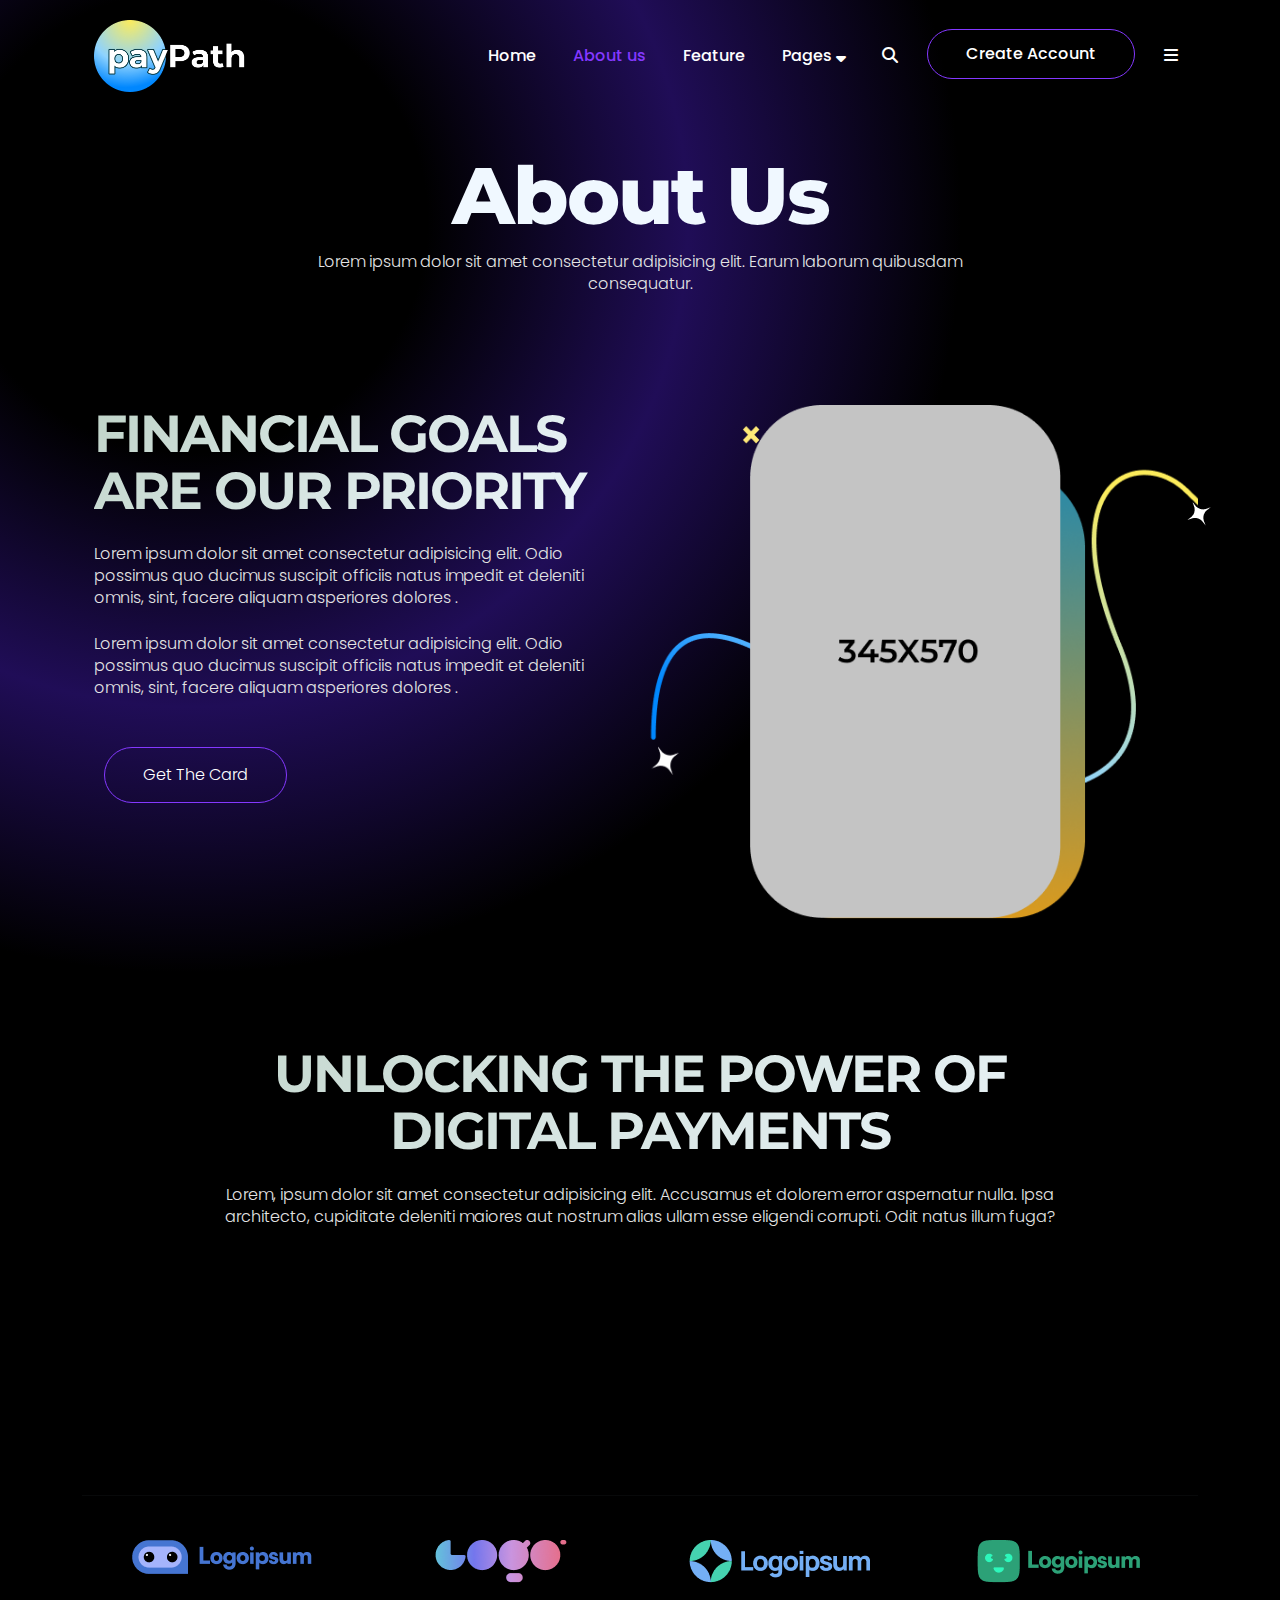
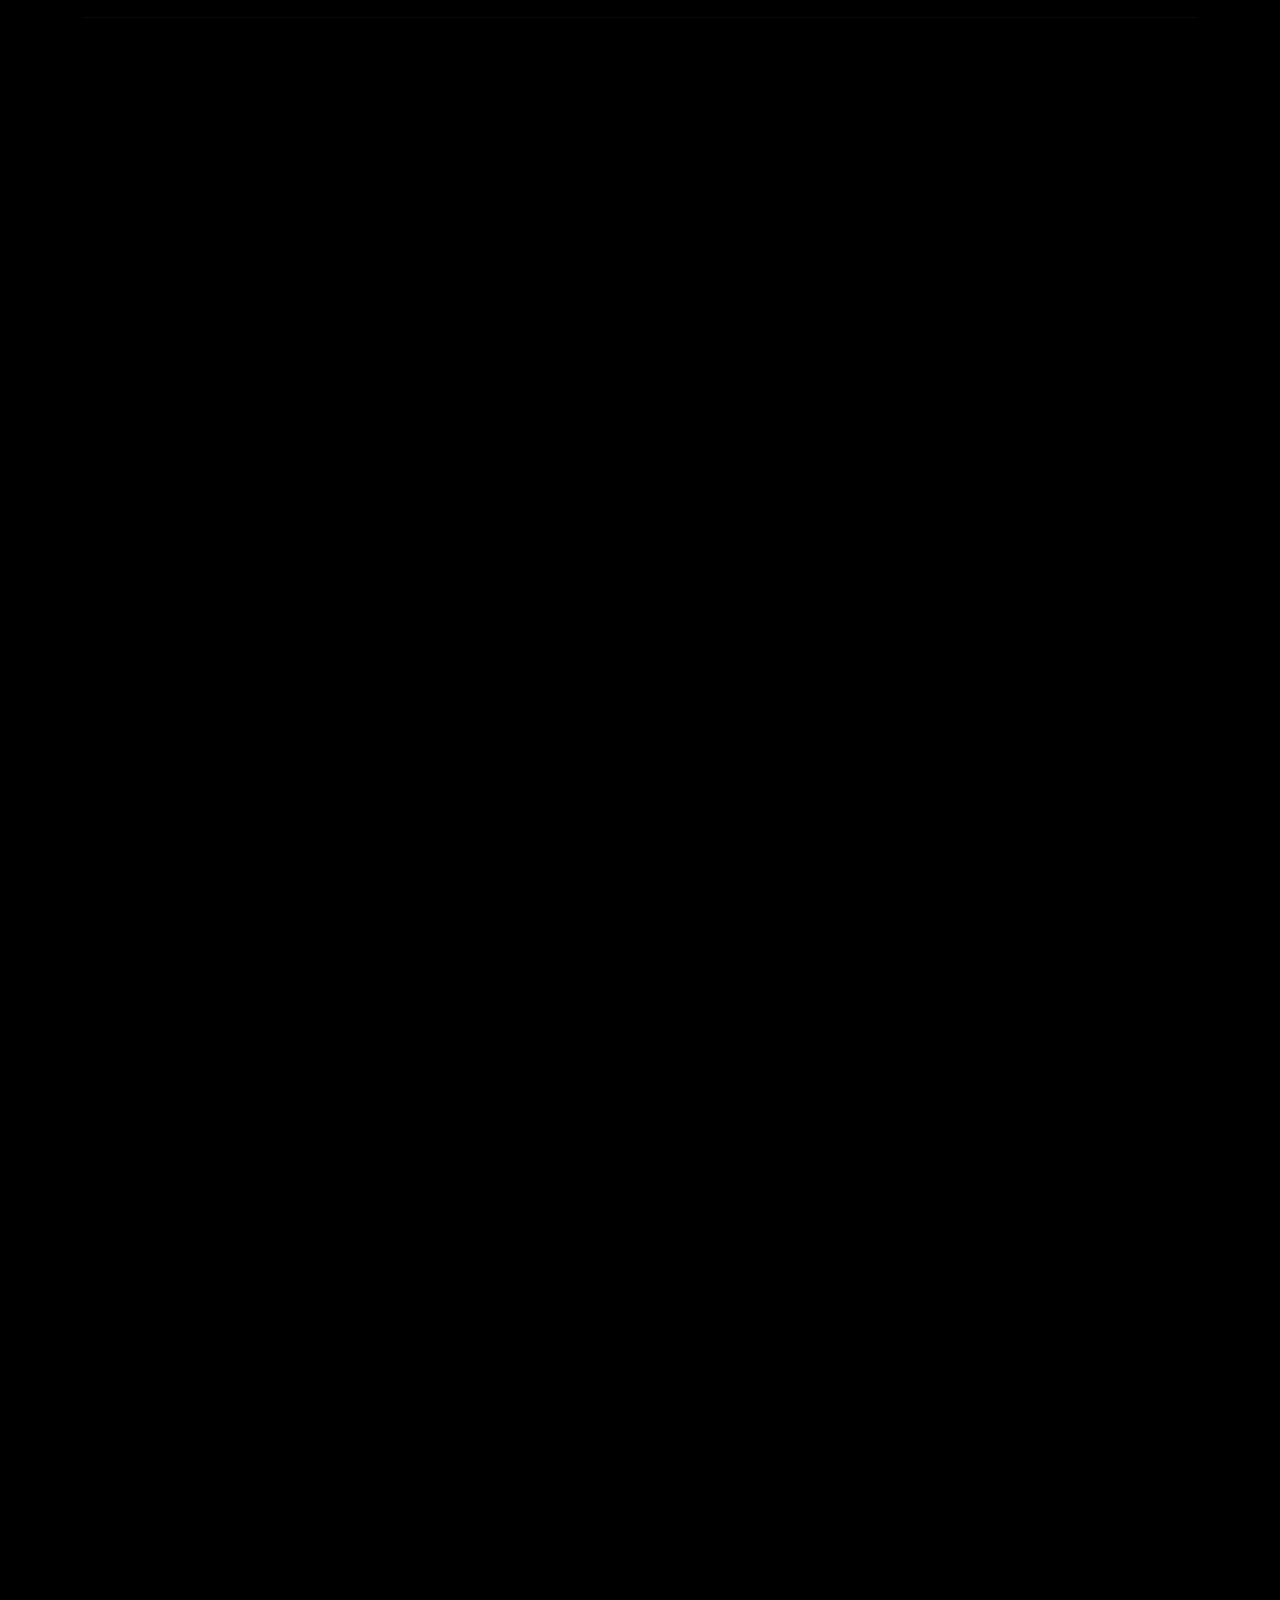
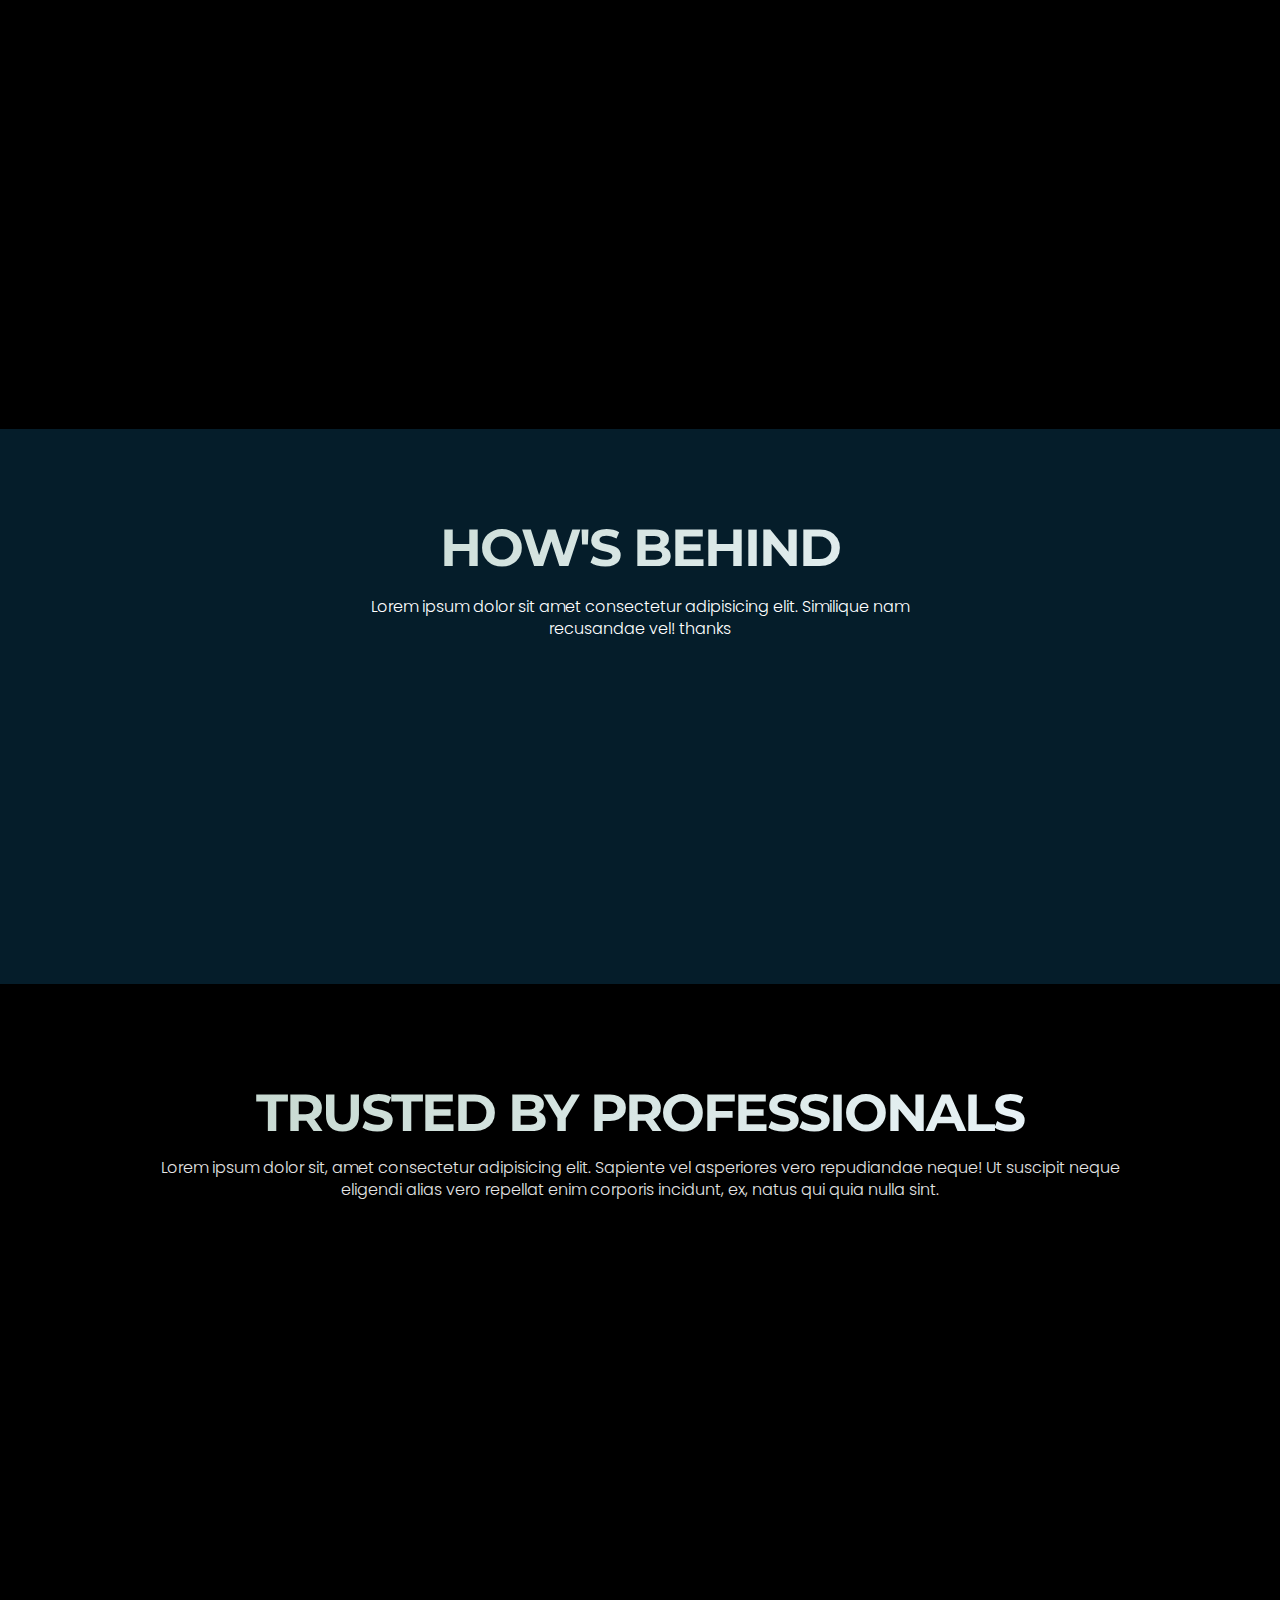
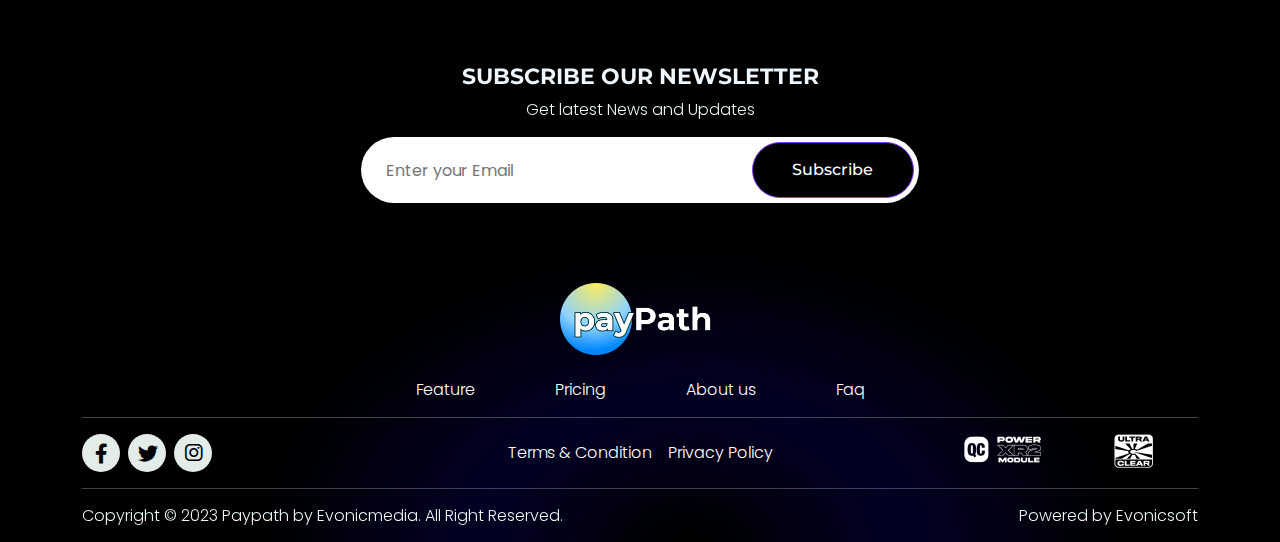
<file: with placeholder/about.html>
<!DOCTYPE html>
<html lang="zxx">
<head>
    <meta charset="UTF-8">
    <meta http-equiv="X-UA-Compatible" content="IE=edge">
    <meta name="viewport" content="width=device-width, initial-scale=1.0">
    <!-- favicon  -->
    <link rel="shortcut icon" href="assets/images/favicon.png" type="image/x-icon">
    <!-- faremwork of css -->
    <link rel="stylesheet" href="assets/css/bootstrap-lib/bootstrap.min.css">
    <!-- style sheet of css        -->
    <link rel="stylesheet" href="assets/css/style.css">
    <!-- Responsive sheet of css -->
    <link rel="stylesheet" href="assets/css/responsive.css">
    <!-- fonts awsome icon link            -->
    <link rel="stylesheet" href="assets/font-awesome-lib/icon/font-awesome.min.css">
    <!-- slick-slider link css -->
    <link rel="stylesheet" href="assets/css/slick.min.css">
    <!-- animation of css -->
    <link rel="stylesheet" href="assets/css/aos.css">
    <title>Paypath</title>
</head>
<body>
    <div class="site-wrapper">
        <div class="first_nav_hero_about">
            <!-- ======== 1.1. header section ======== -->
            <header>
                <nav class="container navbar navbar-expand-lg ">
                    <div class="container-fluid">
                        <!-- site logo -->
                        <a class="nav-logo p-0" href="index.html"><img src="assets/images/Logo.png" alt="logo"></a>
                        <!-- navigation button  -->
                        <button class="navbar-toggle" onclick="openNav()" type="button"
                            data-bs-target="#navbarSupportedContent" aria-controls="navbarSupportedContent"
                            aria-expanded="false" aria-label="Toggle navigation">
                            <i class="fa-solid fa-bars"></i>
                        </button>
                        <!-- navigation bar manu  -->
                        <div class="collapse navbar-collapse " id="navbarSupportedContent">
                            <ul
                                class="navbar-nav d-flex justify-content-center align-items-center gap-lg-2 gap-md-2 gap-sm-2 gap-2 mb-2 mb-lg-0">
                                <li class="nav-item">
                                    <a class="nav-link" href="index.html">Home</a>
                                </li>
                                <li class="nav-item">
                                    <a class="nav-link active" href="about.html">About us</a>
                                </li>
                                <li class="nav-item">
                                    <a class="nav-link" href="feature.html">Feature</a>
                                </li>
                                <li class="dropdown">
                                    <a class="nav-link " href="#">Pages <i
                                            class="fa-sharp fa-solid fa-sort-down"></i></a>
                                    <ul class="dropdown-menu">
                                        <li><a class="dropdown-item" href="pricing.html">Pricing</a></li>
                                        <li><a class="dropdown-item" href="contact.html">Contact</a></li>
                                        <li><a class="dropdown-item" href="team.html">Team</a></li>
                                        <li><a class="dropdown-item" href="testimonials.html">Testimonials</a></li>
                                        <li><a class="dropdown-item" href="blogs.html">Blogs</a></li>
                                        <li><a class="dropdown-item" href="faq.html">FAQ</a></li>
                                        <li><a class="dropdown-item" href="404.html">404</a></li>
                                        <li><a class="dropdown-item" href="coming.html">Coming Soon</a></li>
                                    </ul>
                                </li>
                                <li class="nav-item">
                                    <a id="search-bar-bt" class="nav-link" href="#"><i
                                            class="fa-solid fa-magnifying-glass"></i></a>
                                </li>
                                <li class="nav-item header_btn ">
                                    <a class="nav-link btn-hover1 lh-1" href="#">Create Account</a>
                                </li>
                                <li class="nav-item" onclick="open_right_side()">
                                    <a class="nav-link" href="#"><i class="fa-sharp fa-solid fa-bars"></i></a>
                                </li>
                            </ul>
                        </div>
                    </div>
                </nav>
                <!--============ navigation left slidebar================-->
                <aside>
                    <div id="mySidenav" class="sidenav">
                        <div class="side-nav-logo d-flex justify-content-between align-items-center ps-4 pe-3">
                            <figure class="navbar-brand"><a href="index.html"><img src="assets/images/Logo.png" alt="img"
                                        class="nav-logo"></a></figure>
                            <div class="closebtn" onclick="closeNav()"><i
                                    class="fa-solid fa-square-xmark side-bar-close-btn"></i></div>
                        </div>
                        <ul>
                            <li class="nav-item">
                                <a class="nav-link" aria-current="page" href="index.html">Home</a>
                            </li>
                            <li class="nav-item">
                                <a class="nav-link" href="about.html">About</a>
                            </li>
                            <li class="nav-item">
                                <a class="nav-link" href="feature.html">Feature</a>
                            </li>
                            <li class="nav-item">
                                <a class="nav-link" href="pricing.html">Pricing</a>
                            </li>
                            <li class="nav-item">
                                <div class="d-flex align-items-center justify-content-between pt-3" id="slid-btn">
                                    <button class="a-slid">Pages</button>
                                    <i class="fa-solid fa-caret-down pe-4"></i>
                                </div>
                                <ul id="slid-drop" class="myst">
                                    <li><a href="contact.html">Contact</a></li>
                                    <li><a href="team.html">Team</a></li>
                                    <li><a href="testimonials.html">Testimonials</a></li>
                                    <li><a href="blogs.html">Blogs</a></li>
                                    <li><a href="faq.html">FAQ</a></li>
                                    <li><a href="404.html">404</a></li>
                                    <li><a href="coming.html">Coming Soon</a></li>
                                </ul>
                            </li>
                        </ul>
                    </div>
                </aside>
                <!--================== navigation drop search bar================-->
                <div class="search" id="search-bar">
                    <form class="d-flex nav-search">
                        <input type="text" name="search" placeholder="Enter your text">
                        <button class="btn-hover1" type="submit">Search</button>
                    </form>
                    <button id="remove-btn">
                        <i class="fa-solid fa-square-xmark "></i>
                    </button>
                </div>
                <!--=================navigation Right slidebar==================-->
                <section class="right-sidbar" id="right_side">
                    <div class="d-flex justify-content-between align-items-center">
                        <!-- site logo -->
                        <a class="p-0 " href="index.html"><img src="assets/images/Logo.png" alt="logo"></a>
                        <button class="close_right_sidebar fa-solid fa-xmark" onclick="close_right_sade()"> </button>
                    </div>
                    <p class="mt-4 pb-3">Lorem ipsum dolor sit amet, consectetur adipiscing elit,
                        sed do eiusmod tempor incididunt ut labore et dolore
                        magna aliqua.
                    </p>
                    <a href="#" class="btn-hover1">Discover More</a>
                    <hr>
                    <h5 class="mt-4 mb-4">Connected details:</h5>
                    <ul class="d-flex flex-column gap-3">
                        <li>
                            <a href="#"> <i class="fa-solid fa-phone"></i></a>
                            <a href="#">yourname@email.com</a>
                        </li>
                        <li>
                            <a href="#"><i class="fa-solid fa-envelope"></i></a>
                            <a href="#">+123-456-7890</a>
                        </li>
                        <li>
                            <a href="#"><i class="fa-solid fa-clock"></i></a>
                            <a href="#">Office Hours: 8AM - 11PM Sunday -
                                Weekend Day</a>
                        </li>
                    </ul>
                    <span class="d-flex gap-4 mt-4">
                        <a href="#" class="p-0"><i class="fa-brands fa-facebook"></i></a>
                        <a href="#" class="p-0"><i class="fa-brands fa-instagram"></i></a>
                        <a href="#" class="p-0"><i class="fa-brands fa-twitter"></i></a>
                    </span>
                </section>
            </header>
            <!-- ======== End of 1.1. header section ========  -->
            <!-- ======== 2.1. hero section ========  -->
            <section>
                <div class="about-hero container">
                    <h1 class="text-center">About Us</h1>
                    <p class="text-center about-p">Lorem ipsum dolor sit amet consectetur adipisicing elit. Earum
                        laborum quibusdam consequatur.</p>
                    <div class="services  pb-lg-4 pb-md-2 pb-sm-0 pb-0 mb-lg-2 mb-md-1 mb-sm-0 mb-0">
                        <div class="container">
                            <div class="row gap-md-0 gap-sm-4 gap-4">
                                <div class="col-lg-6 col-md-6" data-aos="fade-up">
                                    <h2 class="text-lg-start text-md-start text-sm-center text-center">FINANCIAL GOALS
                                        ARE OUR PRIORITY</h2>
                                    <p
                                      class="text-lg-start text-md-start text-sm-center text-center mt-lg-4 mt-md-2 mt-sm-2 mt-2 pb-4 ">
                                        Lorem ipsum dolor sit amet
                                        consectetur adipisicing elit. Odio possimus quo ducimus
                                        suscipit
                                        officiis natus impedit et deleniti omnis, sint, facere aliquam asperiores
                                        dolores
                                        .</p>
                                    <p class="text-lg-start text-md-start text-sm-center text-center pb-4 ">
                                        Lorem ipsum dolor sit amet
                                        consectetur adipisicing elit. Odio possimus quo ducimus
                                        suscipit
                                        officiis natus impedit et deleniti omnis, sint, facere aliquam asperiores
                                        dolores
                                        .</p>

                                    <div
                                        class="serives-btn justify-content-md-start justify-content-ms-center justify-content-center d-flex pt-lg-4 pt-md-2 pt-sm-2 pt-2">
                                        <a class="btn-hover1" href="#">Get The Card</a>

                                    </div>
                                </div>
                                <div class="col-lg-6 col-md-6 d-flex align-items-center justify-content-center abt" data-aos="fade-down">
                                    <div class="position-relative">
                                        <figure class="abut-hero-img1"><img src="assets/images/about/lady-mobile.png" alt="img"></figure>
                                        <figure class="abut-hero-img2"><img src="assets/images/icon/whitStar.png" alt="img"></figure>
                                    </div>
                                </div>
                            </div>
                        </div>
                    </div>
                </div>
            </section>
            <!-- ======== 2.1. hero section ========  -->
        </div>
        <!-- ======== 1.4. finance section ========  -->
        <section class="finance mt-lg-4 mt-md-2 mt-sm-0 mt-0">
            <div class="container text-center">
                <h2>UNLOCKING THE POWER OF DIGITAL PAYMENTS</h2>
                <P class="mt-0">Lorem, ipsum dolor sit amet consectetur adipisicing elit. Accusamus et dolorem error
                    aspernatur nulla. Ipsa architecto, cupiditate deleniti maiores aut nostrum alias ullam esse
                    eligendi
                    corrupti. Odit natus illum fuga?</P>
                <div class="finanes-card row gap-md-0 gap-sm-4 gap-4">
                    <div class="col-lg-4 col-md-4 d-flex justify-content-center pe-lg-3 pe-md-0 pe-sm-3 pe-3">
                        <div class="fin-card" data-aos="flip-up">
                            <figure><img src="assets/images/icon/graphe.png" alt="praph"></figure>
                            <h4>Market Share</h4>
                            <p class="p-f-s">Lorem ipsum dolor sit amet consectetur adipisicing elit. Similique dicta
                                corrupti
                                nihil?
                            </p>
                        </div>
                    </div>
                    <div class="col-lg-4 col-md-4 d-flex justify-content-center pe-lg-3 pe-md-0 pe-sm-3 pe-3">
                        <div class="fin-card" data-aos="flip-up">
                            <figure> <img src="assets/images/icon/doller.png" alt="doller"></figure>
                            <h4>Easy Payment</h4>
                            <p class="p-f-s">Lorem ipsum dolor sit amet consectetur adipisicing elit. Tempore itaque nam
                                pariatur.
                            </p>
                        </div>
                    </div>
                    <div class="col-lg-4 col-md-4 d-flex justify-content-center">
                        <div class="fin-card" data-aos="flip-up">
                            <figure><img src="assets/images/icon/arow.png" alt="arow"></figure>
                            <h4>Awesome Services</h4>
                            <p class="p-f-s">Lorem ipsum dolor sit amet consectetur adipisicing elit. Adipisci rem quos
                                corrupti.
                            </p>
                        </div>
                    </div>
                </div>
            </div>
        </section>
        <!-- ======== End of 1.4. finance section ========  -->
        <!-- ======== 1.5. ispsum section ========  -->
        <div class="ispsum-logo">
            <div class="container">
                <hr>
                <div class="logo_ispsum_slider">
                    <a href="#">
                        <figure><img src="assets/images/icon/ipsum-1.png" alt="img"></figure>
                    </a>
                    <a href="#">
                        <figure><img src="assets/images/icon/ipsum-2.png" alt="img"></figure>
                    </a>
                    <a href="#">
                        <figure><img src="assets/images/icon/ispum-3.png" alt="img"></figure>
                    </a>
                    <a href="#">
                        <figure><img src="assets/images/icon/ipsum-4.png" alt="img"></figure>
                    </a>
                    <a href="#">
                        <figure><img src="assets/images/icon/ipsum-1.png" alt="img"></figure>
                    </a>
                    <a href="#">
                        <figure><img src="assets/images/icon/ipsum-2.png" alt="img"></figure>
                    </a>
                    <a href="#">
                        <figure><img src="assets/images/icon/ispum-3.png" alt="img"></figure>
                    </a>
                    <a href="#">
                        <figure><img src="assets/images/icon/ipsum-4.png" alt="img"></figure>
                    </a>
                </div>
                <hr>
            </div>
        </div>
        <!-- ======== End of 1.5. ispsum section ========  -->
        <!-- ======== 2.2. banner section ========  -->
        <section>
            <div class="container about-banner" data-aos="zoom-in">
                <div class="d-flex justify-content-lg-end justify-content-md-end justify-content-ms-center justify-content-center">
                    <div class="banner-text">
                        <h3 class="text-md-start text-sm-center text-center">Replacing complexity <br> with
                            simplicity
                        </h3>
                        <p class="text-md-start text-sm-center text-center p-f-s">Lorem ipsum dolor sit amet
                            consectetur
                            adipisicing elit. Iusto doloribus adipisci facere voluptatum, suscipit deserunt,
                            cupiditate
                            facilis impedit assumenda saepe, in vitae labore molestias.</p>
                        <div class="visa-btn text-sm-center text-md-start text-center">
                            <a class="btn-hover1" href="#">Get The Card</a>
                        </div>
                    </div>
                </div>
            </div>
        </section>
        <!-- ========End of 2.2. banner section ========  -->
        <!-- ======== 1.6. gateway section ========  -->
        <section class="gateway">
            <div class="container">
                <div class="row gap-lg-0 gap-md-0 gap-sm-4 gap-4">
                    <div class="col-lg-6 col-md-6 d-flex align-items-center justify-content-center" data-aos="fade-up">
                        <div class=" gateway-bg-img mt-5 ">
                            <figure><img src="assets/images/about/gateway-1.png" alt="gate_img1" class="moving"></figure>
                        </div>
                    </div>
                    <div class="col-lg-6 col-md-6  text-md-start text-sm-center text-center" data-aos="fade-down">
                        <h2>SIMPLIFY YOUR PAYMENT PROCESSES</h2>
                        <P class="pt-lg-4 pt-md-3 pt-sm-2 pt-2">Lorem ipsum dolor sit amet consectetur adipisicing
                            elit.
                            Perferendis iure eius autem
                            beatae
                            mollitia quasi, neque magni excepturi velit ullam sunt eos minima.</P>
                        <div
                            class="gate mt-md-3 mt-sm-0 mt-4   d-flex flex-md-row flex-sm-column flex-column align-items-center">
                            <figure class="d-flex align-items-center"><img src="assets/images/icon/gate-icon1.png"
                                    alt="gate-img1"></figure>
                            <div class="account-text ms-3">
                                <h5 class="pb-2">Create Account</h5>
                                <p class="p-f-s">Lorem ipsum dolor sit amet consectetur, adipisicing elit. Quia illum
                                    corporis
                                    voluptatibus nihil? Facilis, sunt.</p>
                            </div>
                        </div>
                        <div class="gate d-flex mt-4  flex-md-row flex-sm-column flex-column align-items-center">
                            <figure class="d-flex align-items-center"><img src="assets/images/icon/gate-icon2.png"
                                    alt="gate-img2"></figure>
                            <div class="ms-3">
                                <h5 class="pb-2">User Configuration</h5>
                                <p class="p-f-s">Lorem ipsum dolor sit amet consectetur, adipisicing elit. Quia illum
                                    corporis
                                    voluptatibus nihil? Facilis, sunt.</p>
                            </div>
                        </div>
                        <div class="gate d-flex mt-4  flex-md-row flex-sm-column flex-column align-items-center">
                            <figure class="d-flex align-items-center"><img src="assets/images/icon/gate-icon3.png"
                                    alt="gate-img3"></figure>
                            <div class="ms-3">
                                <h5 class="pb-2">Enjoy Full Access</h5>
                                <p class="p-f-s">Lorem ipsum dolor sit amet consectetur, adipisicing elit. Quia illum
                                    corporis
                                    voluptatibus nihil? Facilis, sunt.</p>
                            </div>
                        </div>
                        <div class="gate-link text-lg-start text-md-start text-sm-center text-center">
                            <a class="btn-hover1" href="#">Get Started</a>
                        </div>
                    </div>
                </div>
            </div>
        </section>
        <!-- ======== End of 1.6. gateway section ========  -->
        <!-- ======== 2.3. round-word section ========  -->
        <section class="round-word">
            <div class="container">
                <div class="row gap-lg-0 gap-md-0 gap-sm-4 gap-4">
                    <div class="col-lg-6 col-md-6 d-flex align-items-lg-start align-items-md-start align-items-ms-center align-items-center justify-content-center flex-column" data-aos="fade-up">
                        <h2 class="text-lg-start text-md-start text-sm-center text-center">WE ARE ROUND THE WORLD</h2>
                        <P class="text-lg-start text-md-start text-sm-center text-center">Lorem ipsum dolor sit amet consectetur, adipisicing elit. Similique ea asperiores, iusto
                            repellendus explicabo fuga quisquam.</P>
                            <div class="d-flex gap-3">
                                <div class="sticker">
                                    <div class="d-flex">
                                        <h3 class="count">100</h3>
                                        <h3>K+</h3>
                                    </div> <span>Active User</span>
                                </div>
                                <div class="sticker st-bg">
                                    <div class="d-flex">
                                        <h3 class="count">400</h3>
                                        <h3>K+</h3>
                                    </div> <span>App Dwonload</span>
                                </div>
                            </div>
                        <div class="d-flex gap-3">
                            <div class="sticker st-bg">
                                <div class="d-flex">
                                    <h3 class="count">90</h3>
                                    <h3>%</h3>
                                </div> <span>Satisfied user</span>
                            </div>
                            <div class="sticker">
                                <div class="d-flex">
                                    <h3 class="count">200</h3>
                                    <h3>+</h3>
                                </div> <span>Partners Joined</span>
                            </div>
                        </div>
                      
                    </div>
                    <div class="col-lg-6 col-md-6 d-flex align-items-center justify-content-center" data-aos="fade-down">
                        <figure><img src="assets/images/about/round-word.png" alt="img"></figure>
                    </div>
                </div>
            </div>
        </section>
        <!-- ========End of 2.3. round-word section ========  -->
        <!-- ======== 2.4. behind section ========  -->
        <section class="behind b-back">
            <div class="container">
                <h2 class="text-center">HOW'S BEHIND</h2>
                <p class="b-para">Lorem ipsum dolor sit amet consectetur adipisicing elit. Similique nam recusandae vel! thanks</p>
                <div class="row gap-md-0 gap-sm-4 gap-4 mt-3">
                    <div class="col-lg-6 col-md-6 d-flex"  data-aos="flip-up">
                        <div><img src="assets/images/about/behind2.png" alt="img"></div>
                        <div class="ps-4">
                            <h4>Emma White</h4>
                            <p>Lorem ipsum dolor sit amet, consectetur adipisicing elit. Ab dolore voluptate aut?</p>
                            <div class="b-icon">
                                <a href="#"><i class="fa-brands fa-facebook-f"></i></a>
                                <a href="#"><i class="fa-brands fa-whatsapp"></i></a>
                                <a href="#"><i class="fa-brands fa-instagram"></i></a>
                            </div>
                        </div>
                    </div>
                    <div class="col-lg-6 col-md-6 d-flex"  data-aos="flip-up">
                        <div>
                            <figure><img src="assets/images/about/behind.png" alt="img"></figure>
                        </div>
                        <div class="ps-4">
                            <h4>Pamela Brown</h4>
                            <p>Lorem ipsum dolor sit amet, consectetur adipisicing elit. Ab dolore voluptate aut?</p>
                            <div class="b-icon">
                                <a href="#"><i class="fa-brands fa-facebook-f"></i></a>
                                <a href="#"><i class="fa-brands fa-whatsapp"></i></a>
                                <a href="#"><i class="fa-brands fa-instagram"></i></a>
                            </div>
                        </div>
                    </div>
                </div>
            </div>
        </section>
        <!-- ======== End of 2.4. behind section ========  -->
        <!-- ======== 1.10. profaessional section ========  -->
        <section class="profaessional mt-lg-5 mt-md-3 mt-sm-3 mt-3">
            <div class="container">
                <h2 class="text-center">Trusted By Professionals</h2>
                <P class="text-center pt-3 pb-5 mb-2">Lorem ipsum dolor sit, amet consectetur adipisicing elit.
                    Sapiente
                    vel
                    asperiores vero repudiandae neque! Ut suscipit neque eligendi alias vero repellat enim
                    corporis
                    incidunt, ex, natus qui quia nulla sint.</P>
                <div class="prof-size" data-aos="zoom-in-up">
                    <div class="prof-slider ">
                        <div class="prof-slide position-relative">
                            <div>
                                <div class="d-flex  align-items-center justify-content-center">
                                    <img src="assets/images/slider/profational2.jpg" alt="img" class="prof-img-2">
                                </div>
                                <div>
                                    <img src="assets/images/slider/Comma.png" alt="img" class="prof-img-1">
                                </div>
                                <p class="text-center p-f-s">Lorem ipsum dolor, sit amet consectetur adipisicing elit.
                                    Enim
                                    qui
                                    porro perferendis voluptatibus minima, eius illo animi nihil sed natus! Deleniti
                                    officia
                                    dolores culpa alias quasi repellat corrupti doloremque aliquam!</p>
                                <div class="prof-star pt-2 pb-2 text-center">
                                    <span class="stars text-lg-start">
                                        <i class="fa-solid fa-star"></i>
                                        <i class="fa-solid fa-star"></i>
                                        <i class="fa-solid fa-star"></i>
                                        <i class="fa-solid fa-star"></i>
                                        <i class="fa-solid fa-star"></i>
                                    </span>
                                </div>
                                <h5 class="text-center">Johnny Stone</h5>
                                <p class="text-center pt-2 pb-5 p-f-s">Entrepreneur</p>
                            </div>
                        </div>
                        <div class="prof-slide position-relative">
                            <div>
                                <div class="d-flex  align-items-center justify-content-center">
                                    <img src="assets/images/slider/profactional3.jpg" alt="img" class="prof-img-2">
                                </div>
                                <div>
                                    <img src="assets/images/slider/Comma.png" alt="img" class="prof-img-1">
                                </div>
                                <p class="text-center p-f-s">Lorem ipsum dolor, sit amet consectetur adipisicing elit.
                                    Enim
                                    qui
                                    porro perferendis voluptatibus minima, eius illo animi nihil sed natus! Deleniti
                                    officia
                                    dolores culpa alias quasi repellat corrupti doloremque aliquam!</p>
                                <div class="prof-star pt-2 pb-2 text-center">
                                    <span class="stars text-lg-start">
                                        <i class="fa-solid fa-star"></i>
                                        <i class="fa-solid fa-star"></i>
                                        <i class="fa-solid fa-star"></i>
                                        <i class="fa-solid fa-star"></i>
                                        <i class="fa-solid fa-star"></i>
                                    </span>
                                </div>
                                <h5 class="text-center">Stephen Stewart</h5>
                                <p class="text-center pt-2 pb-5 p-f-s">Entrepreneur</p>
                            </div>
                        </div>
                        <div class="prof-slide position-relative">
                            <div>
                                <div class="d-flex  align-items-center justify-content-center">
                                    <img src="assets/images/slider/profacitional.jpg" alt="img" class="prof-img-2">
                                </div>
                                <div>
                                    <img src="assets/images/slider/Comma.png" alt="img" class="prof-img-1">
                                </div>
                                <p class="text-center p-f-s">Lorem ipsum dolor, sit amet consectetur adipisicing elit.
                                    Enim
                                    qui
                                    porro perferendis voluptatibus minima, eius illo animi nihil sed natus! Deleniti
                                    officia
                                    dolores culpa alias quasi repellat corrupti doloremque aliquam!</p>
                                <div class="prof-star pt-2 pb-2 text-center">
                                    <span class="stars text-lg-start">
                                        <i class="fa-solid fa-star"></i>
                                        <i class="fa-solid fa-star"></i>
                                        <i class="fa-solid fa-star"></i>
                                        <i class="fa-solid fa-star"></i>
                                        <i class="fa-solid fa-star"></i>
                                    </span>
                                </div>
                                <h5 class="text-center">Tom Hiddellon</h5>
                                <p class="text-center pt-2 pb-5 p-f-s">Entrepreneur</p>
                            </div>
                        </div>
                    </div>
                </div>
            </div>
        </section>
        <!-- ======== End of 1.10. profaessional section ========  -->
        <!-- ======== 1.13. footer section ========  -->
        <footer class="position-relative pt-lg-1 pt-md-1 pt-sm-1 pt-1">
            <div class="container">
                <h4 class="text-center">SUBSCRIBE OUR NEWSLETTER</h4>
                <P class="text-center pt-2 pb-3">Get latest News and Updates</P>
                <form class="d-flex align-items-center justify-content-center" id="footer-sub2">
                    <!-- form Subscribe massage -->
                    <div id="Succes-box2"></div>
                    <div class="d-flex footer-search ">
                        <input type="email" name="search" placeholder="Enter your Email" required>
                        <button type="submit" class="btn-hover1">Subscribe</button>
                    </div>
                </form>
                <div class="footer-logo text-center pb-lg-4 pb-md-3 pb-sm-2 pb-4">
                    <!-- footer logo  -->
                    <a href="index.html">
                        <figure><img src="assets/images/Logo.png" alt="img"></figure>
                    </a>
                </div>
                <ul class="d-flex align-items-center justify-content-center">
                    <li>
                        <a href="#">Feature</a>
                    </li>
                    <li>
                        <a href="#">Pricing</a>
                    </li>
                    <li>
                        <a href="#">About us</a>
                    </li>
                    <li>
                        <a href="#">Faq</a>
                    </li>
                </ul>
                <hr>
                <div class="row footer-nav-icon">
                    <!-- footer social icon  -->
                    <div
                        class="col-lg-3 col-md-3 d-flex align-items-center justify-content-md-start justify-content-sm-center justify-content-center">
                        <div
                            class="social-icon d-flex gap-2 justify-content-md-start justify-content-sm-center justify-content-center">
                            <a href="#"> <i class="fa-brands fa-facebook-f foot-facebook"></i></a>
                            <a href="#"> <i class="fa-brands fa-twitter"></i></a>
                            <a href="#"> <i class="fa-brands fa-instagram"></i></a>
                        </div>
                    </div>
                    <!-- footer terms privacy  -->
                    <div class="col-lg-6 col-md-6 d-flex justify-content-center align-items-center">
                        <div class=" d-flex gap-3 p-2">
                            <a href="#">Terms & Condition</a>
                            <a href="#">Privacy Policy</a>
                        </div>
                    </div>
                    <!-- footer logo slider  -->
                    <div class="col-lg-3 col-md-3">
                        <div class="footer_ispsum_slider">
                            <figure><a href="#"><img src="assets/images/icon/logoipsum-228.png" alt="qr-code"></a>
                            </figure>
                            <figure><a href="#"><img src="assets/images/icon/logoipsum-233.png" alt="qr-code"></a>
                            </figure>
                            <figure><a href="#"><img src="assets/images/icon/logoipsum-229.png" alt="qr-code"></a>
                            </figure>
                            <figure><a href="#"><img src="assets/images/icon/logoipsum-228.png" alt="qr-code"></a>
                            </figure>
                            <figure><a href="#"><img src="assets/images/icon/logoipsum-233.png" alt="qr-code"></a>
                            </figure>
                            <figure><a href="#"><img src="assets/images/icon/logoipsum-229.png" alt="qr-code"></a>
                            </figure>
                        </div>
                    </div>
                </div>
                <hr>
                <div class="Copyright d-flex justify-content-between flex-wrap dir">
                    <p>Copyright © 2023 Paypath by Evonicmedia. All Right Reserved.</p>
                    <p>Powered by Evonicsoft</p>
                </div>
            </div>
        </footer>
        <!-- ======== End of 1.13. footer section ========  -->
    </div>
     <!-- end site wrapper -->
   <!-- button back to top -->
   <button onclick="scrollToTop()" id="backToTopBtn"><i class="fa-solid fa-arrow-turn-up"></i></button>
<!-- bootstrap min javascript -->
<script src="assets/js/javascript-lib/bootstrap.min.js"></script>
<!-- j Query -->
<script src="assets/js/jquery.js"></script>
<!-- slick slider js -->
<script src="assets/js/slick.min.js"></script>
<!-- main javascript -->
<script src="assets/js/custom.js"></script>
<!-- counter javascript file -->
<script src="assets/js/waypoints.min.js"></script>
 <!-- animation from javascript -->
 <script src="assets/js/aos.js"></script>
 <script>
     AOS.init({
         once: true,
         duration: 1500,
     });
   </script>
</body>

</html>
</file>
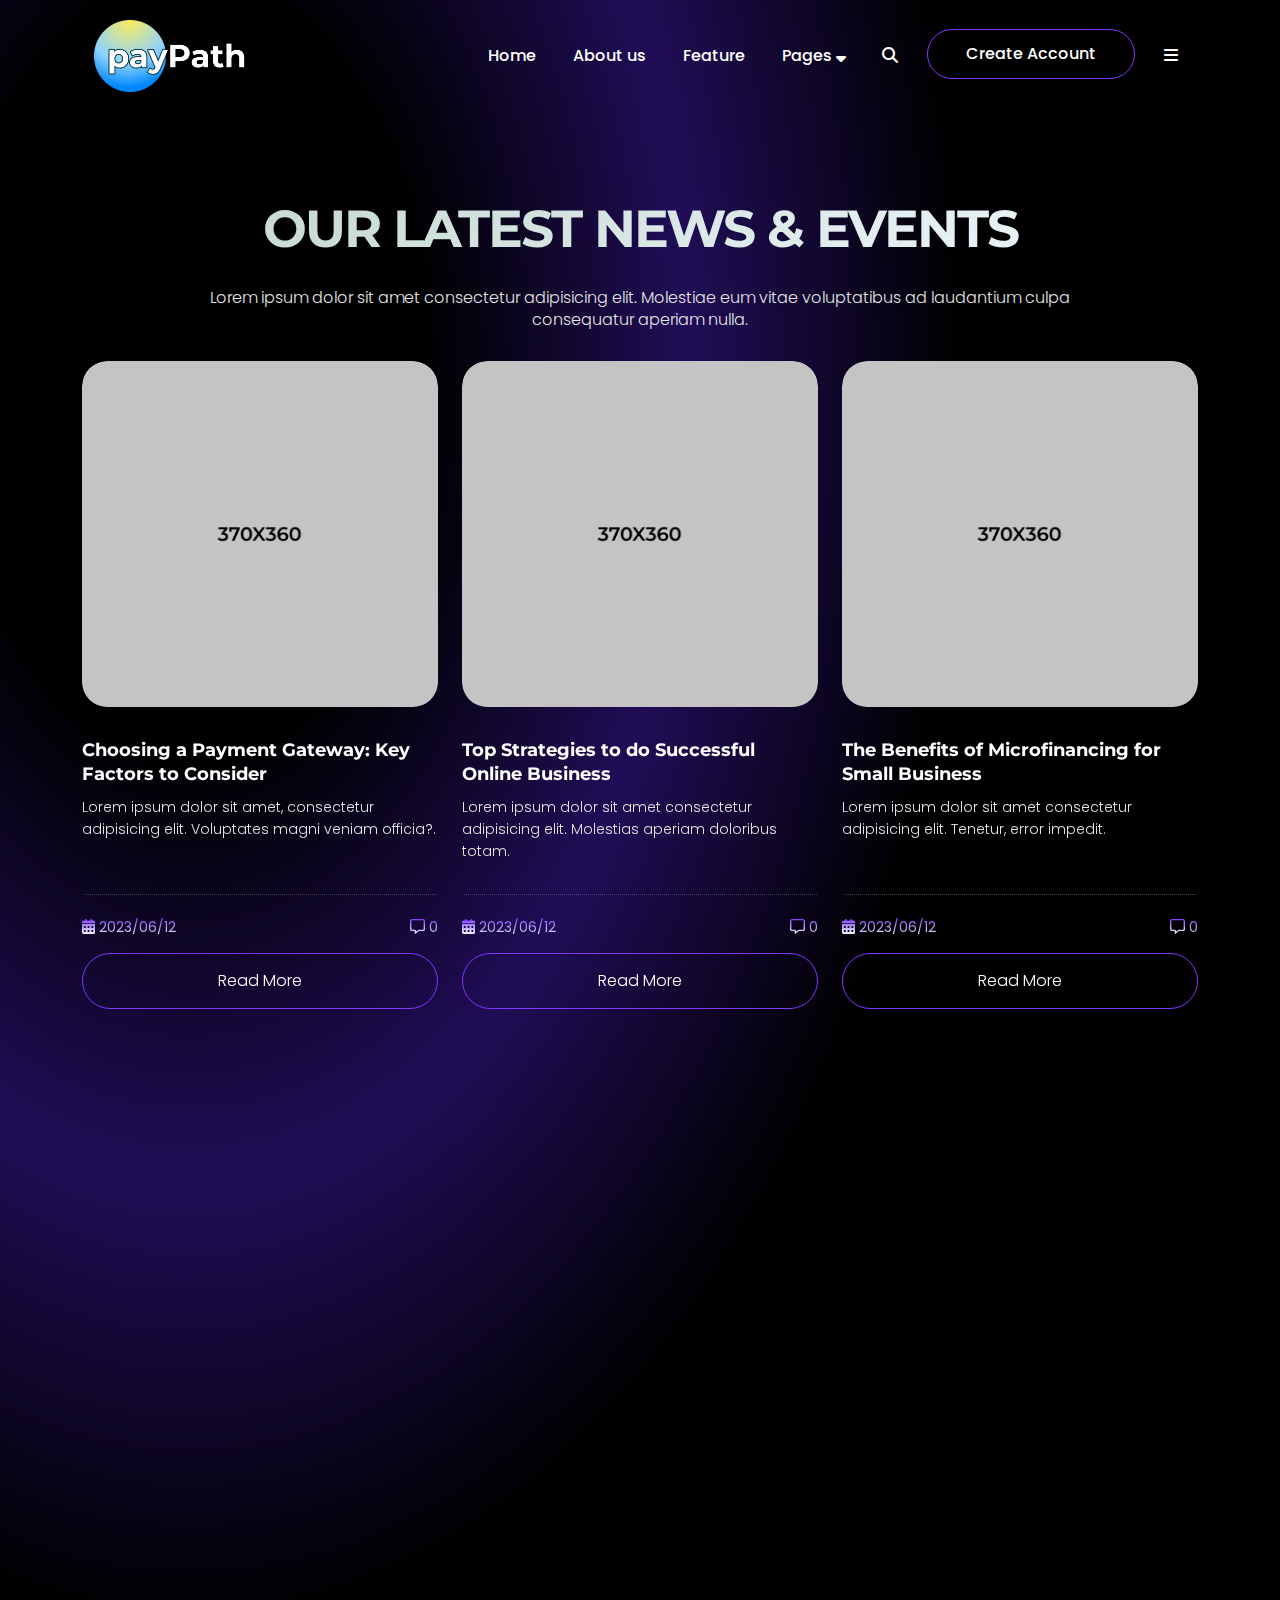
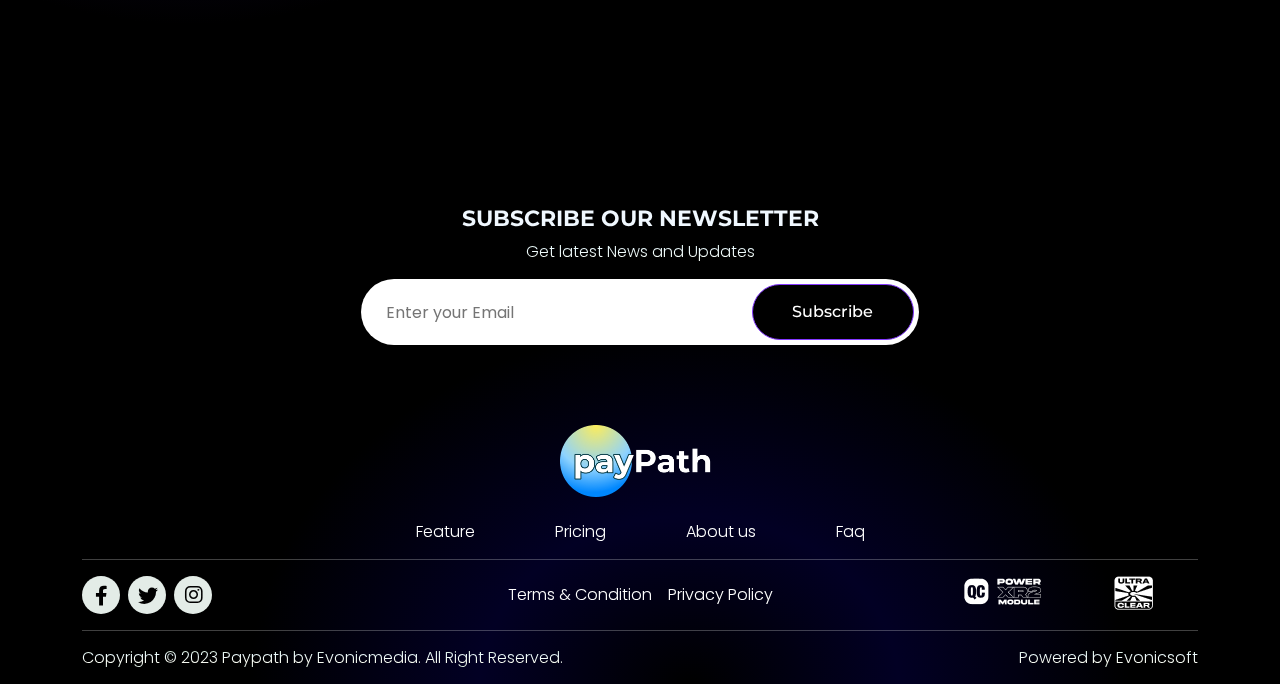
<file: with placeholder/blogs.html>
<!DOCTYPE html>
<html lang="zxx">
    <head>
        <meta charset="UTF-8">
        <meta http-equiv="X-UA-Compatible" content="IE=edge">
        <meta name="viewport" content="width=device-width, initial-scale=1.0">
        <title>Paypath</title>
        <!-- favicon  -->
        <link rel="shortcut icon" href="assets/images/favicon.png" type="image/x-icon">
        <!-- faremwork of css -->
        <link rel="stylesheet" href="assets/css/bootstrap-lib/bootstrap.min.css">
        <!-- style sheet of css        -->
        <link rel="stylesheet" href="assets/css/style.css">
        <!-- Responsive sheet of css -->
        <link rel="stylesheet" href="assets/css/responsive.css">
        <!-- fonts awsome icon link            -->
        <link rel="stylesheet" href="assets/font-awesome-lib/icon/font-awesome.min.css">
        <!-- slick-slider link css -->
        <link rel="stylesheet" href="assets/css/slick.min.css">
        <!-- animation of css -->
        <link rel="stylesheet" href="assets/css/aos.css">
    </head>
<body>
    <div class="site-wrapper">
        <div class="first_nav_hero_about">
            <!-- ======== 1.1. header section ======== -->
            <header>
                <nav class="container navbar navbar-expand-lg ">
                    <div class="container-fluid">
                        <!-- site logo -->
                        <a class="nav-logo p-0" href="index.html"><img src="assets/images/Logo.png" alt="logo"></a>
                                <!-- navigation button  -->
                        <button class="navbar-toggle" onclick="openNav()" type="button"
                            data-bs-target="#navbarSupportedContent" aria-controls="navbarSupportedContent"
                            aria-expanded="false" aria-label="Toggle navigation">
                            <i class="fa-solid fa-bars"></i>
                        </button>
                        <!-- navigation bar manu  -->
                        <div class="collapse navbar-collapse " id="navbarSupportedContent">
                            <ul
                                class="navbar-nav d-flex justify-content-center align-items-center gap-lg-2 gap-md-2 gap-sm-2 gap-2 mb-2 mb-lg-0">
                                <li class="nav-item">
                                    <a class="nav-link " href="index.html">Home</a>
                                </li>
                                <li class="nav-item">
                                    <a class="nav-link" href="about.html">About us</a>
                                </li>
                                <li class="nav-item">
                                    <a class="nav-link" href="feature.html">Feature</a>
                                </li>
                                <li class="dropdown">
                                    <a class="nav-link " href="#">Pages <i
                                            class="fa-sharp fa-solid fa-sort-down"></i></a>
                                    <ul class="dropdown-menu">
                                        <li><a class="dropdown-item" href="pricing.html">Pricing</a></li>
                                        <li><a class="dropdown-item" href="contact.html">Contact</a></li>
                                        <li><a class="dropdown-item" href="team.html">Team</a></li>
                                        <li><a class="dropdown-item" href="testimonials.html">Testimonials</a></li>
                                        <li><a class="dropdown-item active" href="blogs.html">Blogs</a></li>
                                        <li><a class="dropdown-item" href="faq.html">FAQ</a></li>
                                        <li><a class="dropdown-item" href="404.html">404</a></li>
                                        <li><a class="dropdown-item" href="coming.html">Coming Soon</a></li>
                                    </ul>
                                </li>
                                <li class="nav-item">
                                    <a id="search-bar-bt" class="nav-link" href="#"><i
                                            class="fa-solid fa-magnifying-glass"></i></a>
                                </li>
                                <li class="nav-item header_btn ">
                                    <a class="nav-link btn-hover1 lh-1" href="#">Create Account</a>
                                </li>
                                <li class="nav-item" onclick="open_right_side()">
                                    <a class="nav-link" href="#"><i class="fa-sharp fa-solid fa-bars"></i></a>
                                </li>
                            </ul>
                        </div>
                    </div>
                </nav>
                <!--============ navigation left slidebar================-->
                <aside>
                    <div id="mySidenav" class="sidenav">
                        <div class="side-nav-logo d-flex justify-content-between align-items-center ps-4 pe-3">
                            <figure class="navbar-brand"><a href="index.html"><img src="assets/images/Logo.png" alt="img"
                                class="nav-logo"></a></figure>
                            <div class="closebtn" onclick="closeNav()"><i
                                    class="fa-solid fa-square-xmark side-bar-close-btn"></i></div>
                        </div>
                        <ul>
                            <li class="nav-item">
                                <a class="nav-link" aria-current="page" href="index.html">Home</a>
                            </li>
                            <li class="nav-item">
                                <a class="nav-link" href="about.html">About</a>
                            </li>
                            <li class="nav-item">
                                <a class="nav-link" href="feature.html">Feature</a>
                            </li>
                            <li class="nav-item">
                                <a class="nav-link" href="pricing.html">Pricing</a>
                            </li>
                            <li class="nav-item">
                                <div class="d-flex align-items-center justify-content-between pt-3" id="slid-btn">
                                    <button class="a-slid">Pages</button>
                                    <i class="fa-solid fa-caret-down pe-4"></i>
                                </div>
                                <ul id="slid-drop" class="myst">
                                    <li><a href="contact.html">Contact</a></li>
                                    <li><a href="team.html">Team</a></li>
                                    <li><a href="testimonials.html">Testimonials</a></li>
                                    <li><a href="blogs.html">Blogs</a></li>
                                    <li><a href="faq.html">FAQ</a></li>
                                    <li><a href="404.html">404</a></li>
                                    <li><a href="coming.html">Coming Soon</a></li>
                                </ul>
                            </li>
                        </ul>
                    </div>
                </aside>
                <!--================== navigation drop search bar================-->
                <div class="search" id="search-bar">
                    <form class="d-flex nav-search">
                        <input type="text" name="search" placeholder="Enter your text">
                        <button class="btn-hover1" type="submit">Search</button>
                    </form>
                    <button id="remove-btn">
                        <i class="fa-solid fa-square-xmark "></i>
                    </button>
                </div>
                <!--=================navigation Right slidebar==================-->
                <section class="right-sidbar" id="right_side">
                    <div class="d-flex justify-content-between align-items-center">
                        <!-- site logo -->
                        <a class="p-0 " href="index.html"><img src="assets/images/Logo.png" alt="logo"></a>
                        <button class="close_right_sidebar fa-solid fa-xmark" onclick="close_right_sade()"> </button>
                    </div>
                    <p class="mt-4 pb-3">Lorem ipsum dolor sit amet, consectetur adipiscing elit,
                        sed do eiusmod tempor incididunt ut labore et dolore
                        magna aliqua.
                    </p>
                    <a href="#" class="btn-hover1">Discover More</a>
                    <hr>
                    <h5 class="mt-4 mb-4">Connected details:</h5>
                    <ul class="d-flex flex-column gap-3">
                        <li>
                            <a href="#"> <i class="fa-solid fa-phone"></i></a>
                            <a href="#">yourname@email.com</a>
                        </li>
                        <li>
                            <a href="#"><i class="fa-solid fa-envelope"></i></a>
                            <a href="#">+123-456-7890</a>
                        </li>
                        <li>
                            <a href="#"><i class="fa-solid fa-clock"></i></a>
                            <a href="#">Office Hours: 8AM - 11PM Sunday -
                                Weekend Day</a>
                        </li>
                    </ul>
                    <span class="d-flex gap-4 mt-4">
                        <a href="#" class="p-0"><i class="fa-brands fa-facebook"></i></a>
                        <a href="#" class="p-0"><i class="fa-brands fa-instagram"></i></a>
                        <a href="#" class="p-0"><i class="fa-brands fa-twitter"></i></a>
                    </span>
                </section>
            </header>
            <!-- ======== End of 1.1. header section ========  -->
                    <!-- ======== 9.1. Blogs cards section ========  -->
            <section class="news-cards">
            <div class="container">
                <h2 class="text-center news-h2">OUR LATEST NEWS & EVENTS</h2>
                <P class="text-center news-p">Lorem ipsum dolor sit amet consectetur adipisicing elit. Molestiae eum
                    vitae voluptatibus ad laudantium culpa consequatur aperiam nulla.</P>
                <div class="row d-flex gap-md-0 gap-sm-5 gap-4 mb-5">
                    <div class="col-lg-4 col-md-4 d-flex" data-aos="flip-right">
                        <div class="card news-card-back">
                            <img src="assets/images/blog/news-1.png" alt="card-img">
                            <div class="card-body">
                                <a href="#">
                                    <h5>Choosing a Payment Gateway: Key Factors to Consider</h5>
                                </a>
                                <p class="card-text p-f-s">Lorem ipsum dolor sit amet, consectetur adipisicing elit.
                                    Voluptates magni veniam officia?.</p>
                            </div>
                            <hr class="dotted-line">
                            <div class="card-viewer d-flex justify-content-between ">
                                <div>
                                    <i class="fa-solid fa-calendar-days"></i>
                                    <span>2023/06/12</span>
                                </div>
                                <div>
                                    <i class="fa-regular fa-message"></i>
                                    <span>0</span>
                                </div>
                            </div>
                            <div class="news-link">
                                <a class="btn-hover1" href="#">Read More</a>
                            </div>
                        </div>
                    </div>
                    <div class="col-lg-4 col-md-4 d-flex"  data-aos="flip-right">
                        <div class="card news-card-back">
                            <img src="assets/images/blog/news-2.png" alt="image">
                            <div class="card-body">
                                <a href="#">
                                    <h5>Top Strategies to do Successful Online Business</h5>
                                </a>
                                <p class="card-text p-f-s">Lorem ipsum dolor sit amet consectetur adipisicing elit.
                                    Molestias aperiam doloribus totam.</p>
                            </div>
                            <hr class="dotted-line">
                            <div class="card-viewer d-flex justify-content-between ">
                                <div>
                                    <i class="fa-solid fa-calendar-days"></i>
                                    <span>2023/06/12</span>
                                </div>
                                <div>
                                    <i class="fa-regular fa-message"></i>
                                    <span>0</span>
                                </div>
                            </div>
                            <div class="card-color">
                                <a class="btn-hover1" href="#">Read More</a>
                            </div>
                        </div>
                    </div>
                    <div class="col-lg-4 col-md-4 d-flex" data-aos="flip-right">
                        <div class="card news-card-back">
                            <img src="assets/images/blog/news-3.png" alt="image">
                            <div class="card-body">
                                <a href="#">
                                    <h5>The Benefits of Microfinancing for Small Business</h5>
                                </a>
                                <p class="card-text p-f-s">Lorem ipsum dolor sit amet consectetur adipisicing elit.
                                    Tenetur, error impedit.</p>
                            </div>
                            <hr class="dotted-line">
                            <div class="card-viewer d-flex justify-content-between ">
                                <div>

                                    <i class="fa-solid fa-calendar-days"></i>
                                    <span>2023/06/12</span>
                                </div>
                                <div>
                                    <i class="fa-regular fa-message"></i>
                                    <span>0</span>
                                </div>
                            </div>
                            <div>
                                <a class="btn-hover1" href="#">Read More</a>
                            </div>
                        </div>
                    </div>
                </div>
                <div class="row d-flex gap-md-0 gap-sm-5 gap-4">
                    <div class="col-lg-4 col-md-4 d-flex" data-aos="flip-right">
                        <div class="card news-card-back">
                            <img src="assets/images/blog/blog-card3.png" alt="card-img">
                            <div class="card-body">
                                <a href="#">
                                    <h5>Payment Gateway Fees: What You Need to Know</h5>
                                </a>
                                <p class="card-text p-f-s">Lorem ipsum dolor sit amet, consectetur adipisicing elit.
                                    Voluptates magni veniam officia?.</p>
                            </div>
                            <hr class="dotted-line">
                            <div class="card-viewer d-flex justify-content-between ">
                                <div>
                                    <i class="fa-solid fa-calendar-days"></i>
                                    <span>2023/06/12</span>
                                </div>
                                <div>
                                    <i class="fa-regular fa-message"></i>
                                    <span>0</span>
                                </div>
                            </div>
                            <div class="news-link">
                                <a class="btn-hover1" href="#">Read More</a>
                            </div>
                        </div>
                    </div>
                    <div class="col-lg-4 col-md-4 d-flex"  data-aos="flip-right">
                        <div class="card news-card-back">
                            <img src="assets/images/blog/blog-card2.png" alt="image">
                            <div class="card-body">
                                <a href="#">
                                    <h5>Top Strategies to do Successful Online Business</h5>
                                </a>
                                <p class="card-text p-f-s">Lorem ipsum dolor sit amet consectetur adipisicing elit.
                                    Molestias aperiam doloribus totam.</p>
                            </div>
                            <hr class="dotted-line">
                            <div class="card-viewer d-flex justify-content-between ">
                                <div>
                                    <i class="fa-solid fa-calendar-days"></i>
                                    <span>2023/06/12</span>
                                </div>
                                <div>
                                    <i class="fa-regular fa-message"></i>
                                    <span>0</span>
                                </div>
                            </div>
                            <div class="card-color">
                                <a class="btn-hover1" href="#">Read More</a>
                            </div>
                        </div>
                    </div>
                    <div class="col-lg-4 col-md-4 d-flex" data-aos="flip-right">
                        <div class="card news-card-back">
                            <img src="assets/images/blog/news-1.png" alt="image">
                            <div class="card-body">
                                <a href="#">
                                    <h5>Choosing a Payment Gateway: Key Factors to Consider</h5>
                                </a>
                                <p class="card-text p-f-s">Lorem ipsum dolor sit amet consectetur adipisicing elit.
                                    Tenetur, error impedit.</p>
                            </div>
                            <hr class="dotted-line">
                            <div class="card-viewer d-flex justify-content-between ">
                                <div>

                                    <i class="fa-solid fa-calendar-days"></i>
                                    <span>2023/06/12</span>
                                </div>
                                <div>
                                    <i class="fa-regular fa-message"></i>
                                    <span>0</span>
                                </div>
                            </div>
                            <div>
                                <a class="btn-hover1" href="#">Read More</a>
                            </div>
                        </div>
                    </div>
                </div>
            </div>
            </section>
            <!-- ======== End of 9.1. Blogs cards section ========  -->
        </div>
                <!-- ======== 1.13. footer section ========  -->
                <footer class="position-relative">
                    <div class="container">
                        <h4 class="text-center">SUBSCRIBE OUR NEWSLETTER</h4>
                        <P class="text-center pt-2 pb-3">Get latest News and Updates</P>
                        <form class="d-flex align-items-center justify-content-center" id="footer-sub2">
                            <!-- form Subscribe massage -->
                            <div id="Succes-box2"></div>
                            <div class="d-flex footer-search ">
                                <input type="email" name="search" placeholder="Enter your Email" required>
                                <button type="submit" class="btn-hover1">Subscribe</button>
                            </div>
                        </form>
                        <div class="footer-logo text-center pb-lg-4 pb-md-3 pb-sm-2 pb-4">
                            <!-- footer logo  -->
                            <a href="index.html">
                                <figure><img src="assets/images/Logo.png" alt="img"></figure>
                            </a>
                        </div>
                        <ul class="d-flex align-items-center justify-content-center">
                            <li>
                                <a href="#">Feature</a>
                            </li>
                            <li>
                                <a href="#">Pricing</a>
                            </li>
                            <li>
                                <a href="#">About us</a>
                            </li>
                            <li>
                                <a href="#">Faq</a>
                            </li>
                        </ul>
                        <hr>
                        <div class="row footer-nav-icon">
                            <!-- footer social icon  -->
                            <div class="col-lg-3 col-md-3 d-flex align-items-center justify-content-md-start justify-content-sm-center justify-content-center">
                                <div
                                    class="social-icon d-flex gap-2 justify-content-md-start justify-content-sm-center justify-content-center">
                                    <a href="#"> <i class="fa-brands fa-facebook-f foot-facebook"></i></a>
                                    <a href="#"> <i class="fa-brands fa-twitter"></i></a>
                                    <a href="#"> <i class="fa-brands fa-instagram"></i></a>
                                </div>
                            </div>
                            <!-- footer terms privacy  -->
                            <div class="col-lg-6 col-md-6 d-flex justify-content-center align-items-center">
                                <div class=" d-flex gap-3 p-2">
                                    <a href="#">Terms & Condition</a>
                                    <a href="#">Privacy Policy</a>
                                </div>
                            </div>
                            <!-- footer logo slider  -->
                            <div class="col-lg-3 col-md-3">
                                <div class="footer_ispsum_slider">
                                    <figure><a href="#"><img src="assets/images/icon/logoipsum-228.png" alt="qr-code"></a>
                                    </figure>
                                    <figure><a href="#"><img src="assets/images/icon/logoipsum-233.png" alt="qr-code"></a>
                                    </figure>
                                    <figure><a href="#"><img src="assets/images/icon/logoipsum-229.png" alt="qr-code"></a>
                                    </figure>
                                    <figure><a href="#"><img src="assets/images/icon/logoipsum-228.png" alt="qr-code"></a>
                                    </figure>
                                    <figure><a href="#"><img src="assets/images/icon/logoipsum-233.png" alt="qr-code"></a>
                                    </figure>
                                    <figure><a href="#"><img src="assets/images/icon/logoipsum-229.png" alt="qr-code"></a>
                                    </figure>
                                </div>
                            </div>
                        </div>
                        <hr>
                        <div class="Copyright d-flex justify-content-between flex-wrap dir">
                                <p>Copyright © 2023 Paypath by Evonicmedia. All Right Reserved.</p>
                                <p>Powered by Evonicsoft</p>
                            </div>
                        </div>
                </footer>
                <!-- ======== End of 1.13. footer section ========  -->
    </div>        
    <!-- end site wrapper -->
    <!-- button back to top -->
    <button onclick="scrollToTop()" id="backToTopBtn"><i class="fa-solid fa-arrow-turn-up"></i></button>

    <!-- bootstrap min javascript -->
    <script src="assets/js/javascript-lib/bootstrap.min.js"></script>
    <!-- j Query -->
    <script src="assets/js/jquery.js"></script>
    <!-- slick slider js -->
    <script src="assets/js/slick.min.js"></script>
    <!-- main javascript -->
    <script src="assets/js/custom.js"></script>
    <!-- counter javascript file -->
    <script src="assets/js/waypoints.min.js"></script>
    <!-- animation from javascript -->
    <script src="assets/js/aos.js"></script>
    <script>
        AOS.init({
            once: true,
            duration: 1500,
        });
      </script>
</body>
</html>
</file>
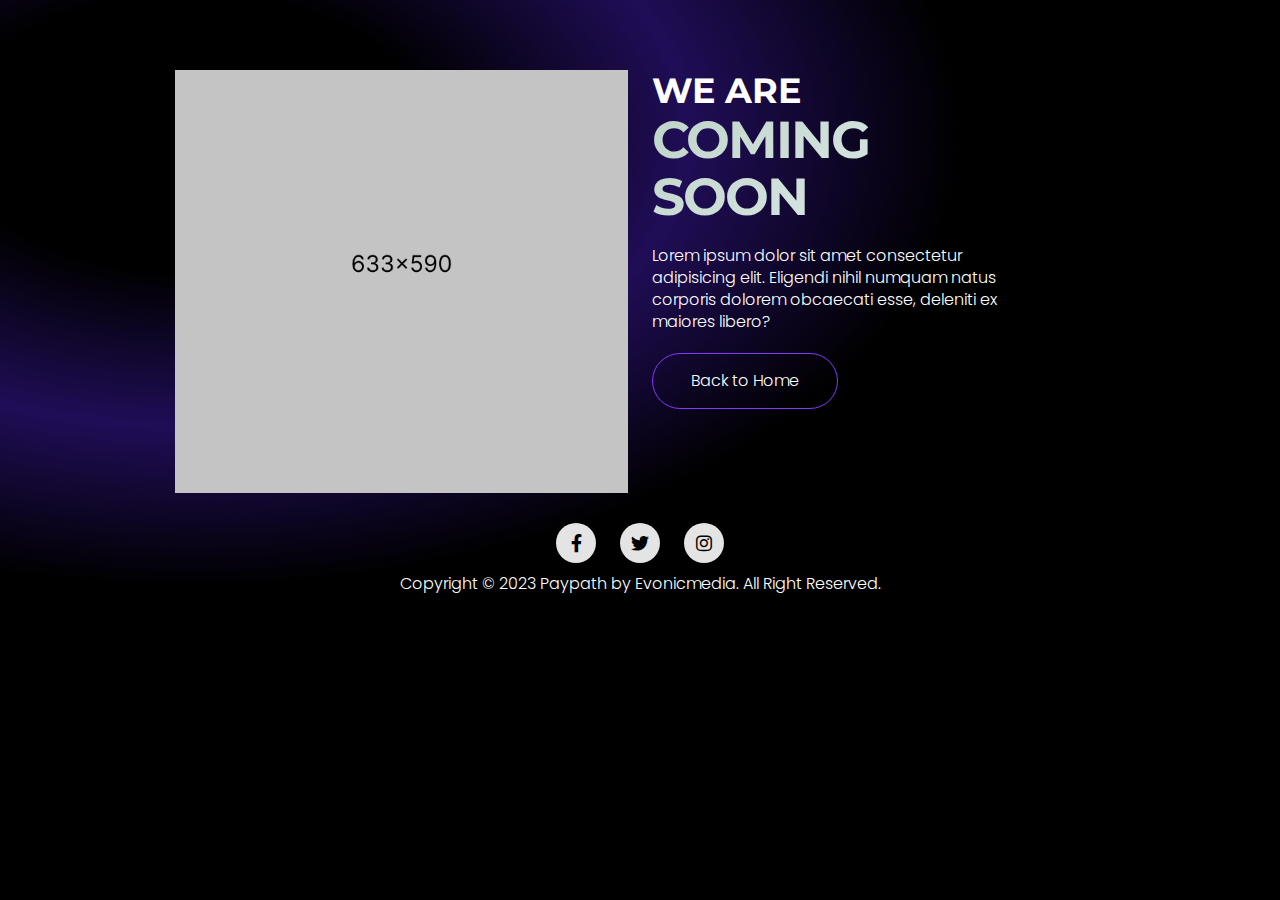
<file: with placeholder/coming.html>
<!DOCTYPE html>
<html lang="zxx">
    <head>
        <meta charset="UTF-8">
        <meta http-equiv="X-UA-Compatible" content="IE=edge">
        <meta name="viewport" content="width=device-width, initial-scale=1.0">
        <title>Paypath</title>
        <!-- favicon  -->
        <link rel="shortcut icon" href="assets/images/favicon.png" type="image/x-icon">
        <!-- faremwork of css -->
        <link rel="stylesheet" href="assets/css/bootstrap-lib/bootstrap.min.css">
        <!-- style sheet of css        -->
        <link rel="stylesheet" href="assets/css/style.css">
        <!-- Responsive sheet of css -->
        <link rel="stylesheet" href="assets/css/responsive.css">
        <!-- fonts awsome icon link            -->
        <link rel="stylesheet" href="assets/font-awesome-lib/icon/font-awesome.min.css">
        <!-- slick-slider link css -->
        <link rel="stylesheet" href="assets/css/slick.min.css">
        <!-- animation of css -->
        <link rel="stylesheet" href="assets/css/aos.css">
    </head>
<body>
    <div class="site-wrapper">
        <div class="first_nav_hero_about">
            <!-- ======== 11.1. Coming hero section ======== -->
            <section>
                <div class="container">
                    <div class="row coming-hero d-flex gap-md-0 gap-sm-4 gap-4">
                        <div class="col-lg-6 col-md-6 d-flex align-items-center justify-content-center" data-aos="fade-up">
                            <figure class="d-flex align-items-center justify-content-lg-end justify-content-md-center justify-content-center"><img src="assets/images/coming/coming-soon.png" class="moving" alt="img"></figure>
                        </div>
                        <div class="col-lg-6 col-md-6 d-flex flex-column align-items-md-start align-items-ms-center align-items-center text-md-start text-sm-center text-center" data-aos="fade-down">
                            <h3>WE ARE</h3>
                            <h2>COMING SOON</h2>
                            <p>Lorem ipsum dolor sit amet consectetur adipisicing elit. Eligendi nihil numquam natus corporis dolorem obcaecati esse, deleniti ex maiores libero?</p>
                            <a class="btn-hover1" href="index.html">Back to Home</a>
                        </div>
                    </div>
                </div>
            </section>
             <!-- ======== End of 11.1. Coming hero section ======== -->
             <!-- ======== 11.2. Coming footer section ======== -->
            <div class="footer-coming">
                <div class="d-flex align-items-center justify-content-center gap-4">
                    <a href="#"> <i class="fa-brands fa-facebook-f"></i></a>
                    <a href="#"> <i class="fa-brands fa-twitter"></i></a>
                    <a href="#"> <i class="fa-brands fa-instagram"></i></a>
                </div>
                <p class="text-center ps-1 pe-1">Copyright © 2023 Paypath by Evonicmedia. All Right Reserved.</p>
            </div>
             <!-- ======== End of 11.2. Coming footer section ======== -->
        </div>
    </div>

     <!-- bootstrap min javascript -->
     <script src="assets/js/javascript-lib/bootstrap.min.js"></script>
     <!-- j Query -->
     <script src="assets/js/jquery.js"></script>
     <!-- slick slider js -->
     <script src="assets/js/slick.min.js"></script>
     <!-- main javascript -->
     <script src="assets/js/custom.js"></script>
     <!-- counter javascript file -->
     <script src="assets/js/waypoints.min.js"></script>
     <!-- animation from javascript -->
     <script src="assets/js/aos.js"></script>
     <script>
         AOS.init({
             once: true,
             duration: 1500,
         });
       </script>
</body>
</html>
</file>
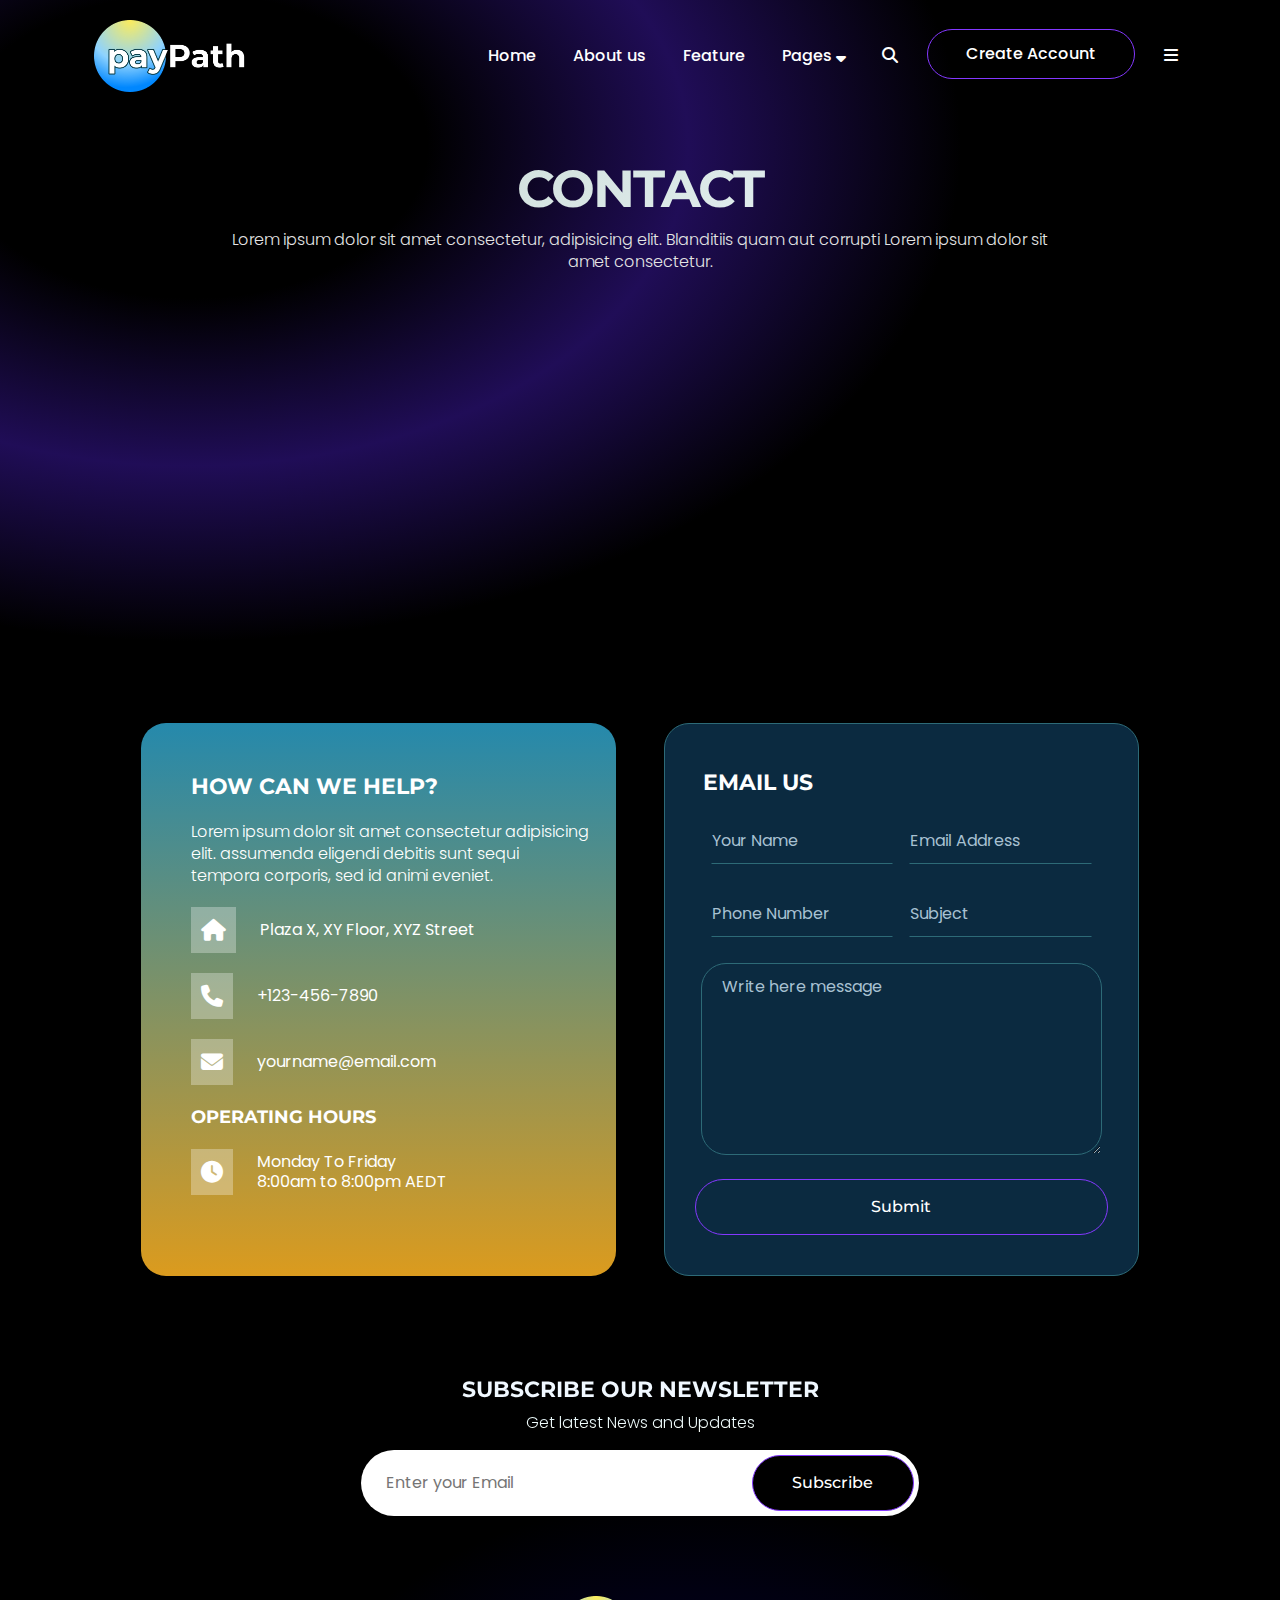
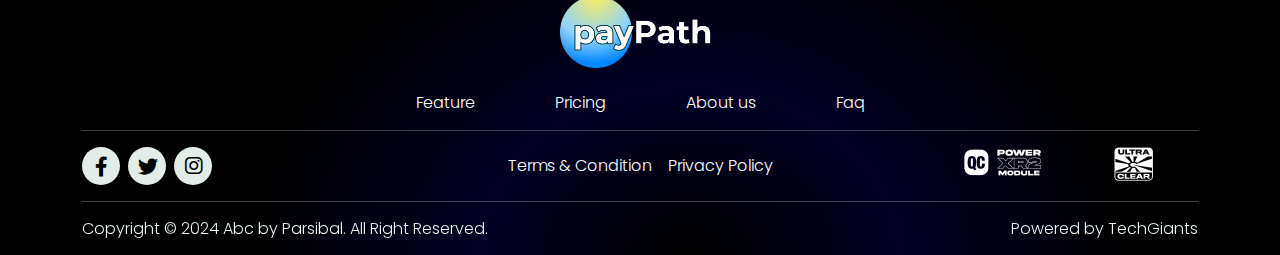
<file: with placeholder/contact.html>
<!DOCTYPE html>
<html lang="zxx">
    <head>
        <meta charset="UTF-8">
        <meta http-equiv="X-UA-Compatible" content="IE=edge">
        <meta name="viewport" content="width=device-width, initial-scale=1.0">
        <title>Paypath</title>
        <!-- favicon  -->
        <link rel="shortcut icon" href="assets/images/favicon.png" type="image/x-icon">
        <!-- faremwork of css -->
        <link rel="stylesheet" href="assets/css/bootstrap-lib/bootstrap.min.css">
        <!-- style sheet of css        -->
        <link rel="stylesheet" href="assets/css/style.css">
        <!-- Responsive sheet of css -->
        <link rel="stylesheet" href="assets/css/responsive.css">
        <!-- fonts awsome icon link            -->
        <link rel="stylesheet" href="assets/font-awesome-lib/icon/font-awesome.min.css">
        <!-- slick-slider link css -->
        <link rel="stylesheet" href="assets/css/slick.min.css">
        <!-- animation of css -->
        <link rel="stylesheet" href="assets/css/aos.css">
    </head>
<body>
    <div class="site-wrapper">
        <!-- ======== 5.1. map help section ========  -->
        <div class="first_nav_hero_about">
             <!-- ======== 1.1. header section ======== -->
             <header>
                <nav class="container navbar navbar-expand-lg ">
                    <div class="container-fluid">
                        <!-- site logo -->
                        <a class="nav-logo p-0" href="index.html"><img src="assets/images/Logo.png" alt="logo"></a>
                                <!-- navigation button  -->
                        <button class="navbar-toggle" onclick="openNav()" type="button"
                            data-bs-target="#navbarSupportedContent" aria-controls="navbarSupportedContent"
                            aria-expanded="false" aria-label="Toggle navigation">
                            <i class="fa-solid fa-bars"></i>
                        </button>
                        <!-- navigation bar manu  -->
                        <div class="collapse navbar-collapse " id="navbarSupportedContent">
                            <ul
                                class="navbar-nav d-flex justify-content-center align-items-center gap-lg-2 gap-md-2 gap-sm-2 gap-2 mb-2 mb-lg-0">
                                <li class="nav-item">
                                    <a class="nav-link " href="index.html">Home</a>
                                </li>
                                <li class="nav-item">
                                    <a class="nav-link" href="about.html">About us</a>
                                </li>
                                <li class="nav-item">
                                    <a class="nav-link" href="feature.html">Feature</a>
                                </li>
                                <li class="dropdown">
                                    <a class="nav-link " href="#">Pages <i
                                            class="fa-sharp fa-solid fa-sort-down"></i></a>
                                    <ul class="dropdown-menu">
                                        <li><a class="dropdown-item" href="pricing.html">Pricing</a></li>
                                        <li><a class="dropdown-item active" href="contact.html">Contact</a></li>
                                        <li><a class="dropdown-item" href="team.html">Team</a></li>
                                        <li><a class="dropdown-item" href="testimonials.html">Testimonials</a></li>
                                        <li><a class="dropdown-item" href="blogs.html">Blogs</a></li>
                                        <li><a class="dropdown-item" href="faq.html">FAQ</a></li>
                                        <li><a class="dropdown-item" href="404.html">404</a></li>
                                        <li><a class="dropdown-item" href="coming.html">Coming Soon</a></li>
                                    </ul>
                                </li>
                                <li class="nav-item">
                                    <a id="search-bar-bt" class="nav-link" href="#"><i
                                            class="fa-solid fa-magnifying-glass"></i></a>
                                </li>
                                <li class="nav-item header_btn ">
                                    <a class="nav-link btn-hover1 lh-1" href="#">Create Account</a>
                                </li>
                                <li class="nav-item" onclick="open_right_side()">
                                    <a class="nav-link" href="#"><i class="fa-sharp fa-solid fa-bars"></i></a>
                                </li>
                            </ul>
                        </div>
                    </div>
                </nav>
                <!--============ navigation left slidebar================-->
                <aside>
                    <div id="mySidenav" class="sidenav">
                        <div class="side-nav-logo d-flex justify-content-between align-items-center ps-4 pe-3">
                            <figure class="navbar-brand"><a href="index.html"><img src="assets/images/Logo.png" alt="img"
                                class="nav-logo"></a></figure>
                            <div class="closebtn" onclick="closeNav()"><i
                                    class="fa-solid fa-square-xmark side-bar-close-btn"></i></div>
                        </div>
                        <ul>
                            <li class="nav-item">
                                <a class="nav-link" aria-current="page" href="index.html">Home</a>
                            </li>
                            <li class="nav-item">
                                <a class="nav-link" href="about.html">About</a>
                            </li>
                            <li class="nav-item">
                                <a class="nav-link" href="feature.html">Feature</a>
                            </li>
                            <li class="nav-item">
                                <a class="nav-link" href="pricing.html">Pricing</a>
                            </li>
                            <li class="nav-item">
                                <div class="d-flex align-items-center justify-content-between pt-3" id="slid-btn">
                                    <button class="a-slid">Pages</button>
                                    <i class="fa-solid fa-caret-down pe-4"></i>
                                </div>
                                <ul id="slid-drop" class="myst">
                                    <li><a href="contact.html">Contact</a></li>
                                    <li><a href="team.html">Team</a></li>
                                    <li><a href="testimonials.html">Testimonials</a></li>
                                    <li><a href="blogs.html">Blogs</a></li>
                                    <li><a href="faq.html">FAQ</a></li>
                                    <li><a href="404.html">404</a></li>
                                    <li><a href="coming.html">Coming Soon</a></li>
                                </ul>
                            </li>
                        </ul>
                    </div>
                </aside>
                <!--================== navigation drop search bar================-->
                <div class="search" id="search-bar">
                    <form class="d-flex nav-search">
                        <input type="text" name="search" placeholder="Enter your text">
                        <button class="btn-hover1" type="submit">Search</button>
                    </form>
                    <button id="remove-btn">
                        <i class="fa-solid fa-square-xmark "></i>
                    </button>
                </div>
                <!--=================navigation Right slidebar==================-->
                <section class="right-sidbar" id="right_side">
                    <div class="d-flex justify-content-between align-items-center">
                        <!-- site logo -->
                        <a class="p-0 " href="index.html"><img src="assets/images/Logo.png" alt="logo"></a>
                        <button class="close_right_sidebar fa-solid fa-xmark" onclick="close_right_sade()"> </button>
                    </div>
                    <p class="mt-4 pb-3">Lorem ipsum dolor sit amet, consectetur adipiscing elit,
                        sed do eiusmod tempor incididunt ut labore et dolore
                        magna aliqua.
                    </p>
                    <a href="#" class="btn-hover1">Discover More</a>
                    <hr>
                    <h5 class="mt-4 mb-4">Connected details:</h5>
                    <ul class="d-flex flex-column gap-3">
                        <li>
                            <a href="#"> <i class="fa-solid fa-phone"></i></a>
                            <a href="#">yourname@email.com</a>
                        </li>
                        <li>
                            <a href="#"><i class="fa-solid fa-envelope"></i></a>
                            <a href="#">+123-456-7890</a>
                        </li>
                        <li>
                            <a href="#"><i class="fa-solid fa-clock"></i></a>
                            <a href="#">Office Hours: 8AM - 11PM Sunday -
                                Weekend Day</a>
                        </li>
                    </ul>
                    <span class="d-flex gap-4 mt-4">
                        <a href="#" class="p-0"><i class="fa-brands fa-facebook"></i></a>
                        <a href="#" class="p-0"><i class="fa-brands fa-instagram"></i></a>
                        <a href="#" class="p-0"><i class="fa-brands fa-twitter"></i></a>
                    </span>
                </section>
            </header>
            <!-- ======== End of 1.1. header section ========  -->
            <!-- ======== 5.1. contact-hero section ========  -->
            <div class="container">
                <div class="contact-hero">
                    <h2 class="text-center">CONTACT</h2>
                    <P class="text-center">Lorem ipsum dolor sit amet consectetur, adipisicing elit. Blanditiis quam aut corrupti Lorem ipsum dolor sit amet consectetur.</P>
                </div>
            </div>
            <div class="map">
                <iframe src="https://www.google.com/maps/embed?pb=!1m18!1m12!1m3!1d96748.5656858991!2d-74.26445728824706!3d40.73138423906509!2m3!1f0!2f0!3f0!3m2!1i1024!2i768!4f13.1!3m3!1m2!1s0x89c25370329a0e1d%3A0xe1bcdc2adcfee473!2sNewark%2C%20NJ%2C%20USA!5e0!3m2!1sen!2s!4v1691826891864!5m2!1sen!2s" width="600" height="450" style="border:0;" allowfullscreen="" loading="lazy" referrerpolicy="no-referrer-when-downgrade"></iframe>
            </div>
            <!-- ======== End of 5.1. contact-hero section ========  -->
        </div>
        <section class="d-flex justify-content-center">
            <div class="help position-relative">
            <div class="container">
                <div class="row d-flex gap-lg-5 gap-md-3 gap-sm-4 gap-3 justify-content-center">
                    <div class="col-lg-5 col-md-5 help-crd1" data-aos="fade-down"
                    data-aos-easing="linear"
                    data-aos-duration="1500">
                        <h4>HOW CAN WE HELP?</h4>
                        <P>Lorem ipsum dolor sit amet consectetur adipisicing elit. assumenda eligendi debitis sunt sequi tempora corporis, sed id animi eveniet.</P>
                        <div class="d-flex gap-4 align-items-center">
                            <i class="fa-solid fa-house"></i>
                            <span>Plaza X, XY Floor, XYZ Street</span>
                        </div>
                        <div class="d-flex gap-4 align-items-center">
                            <i class="fa-solid fa-phone"></i>
                            <span>+123-456-7890</span>
                        </div>
                        <div class="d-flex gap-4 align-items-center">
                            <i class="fa-solid fa-envelope"></i>
                            <span>yourname@email.com</span>
                        </div>
                        <h5>OPERATING HOURS</h5>
                        <div class="d-flex gap-4 align-items-center">
                            <i class="fa-solid fa-clock"></i>
                            <span>Monday To Friday <br> 8:00am to 8:00pm AEDT</span>
                        </div>
                    </div>
                    <div class="col-lg-5 col-md-5 contact-email" data-aos="fade-down"
                    data-aos-easing="linear"
                    data-aos-duration="1500">
                        <h4>EMAIL US</h4>
                        <form action="action_page.php"  id="footer-sub">  
                            <div class="row justify-content-center gap-3">
                                <input type="text" name="name" id="name" class="col-md-5 col-sm-12 col-12" placeholder="Your Name" required>
                                <input type="text" name="email" id="email" class="col-md-5 col-sm-12 col-12" placeholder="Email Address" required>
                                <input type="text" name="number" id="number" class="col-md-5 col-sm-12 col-12" placeholder="Phone Number" required>
                                <input type="text" name="subject" id="subject" class="col-md-5 col-sm-12 col-12" placeholder="Subject" required>
                                <textarea class="col-md-11 col-12" name="massage" id="massage" cols="30" rows="10" placeholder="Write here message"></textarea>
                            </div>
                            <div class="d-flex justify-content-center mt-4">
                                <button class=" e-btn btn-hover1" type="submit">Submit</button>
                            </div>
                        </form>
                    </div>
                    <div id="Succes-box"></div> 
                </div>
            </div>
            </div>
        </section>
         <!-- ======== End of 5.1. map help section ========  -->
         <!-- ======== 1.13. footer section ========  -->
         <footer>
            <div class="container">
                <h4 class="text-center">SUBSCRIBE OUR NEWSLETTER</h4>
                <P class="text-center pt-2 pb-3">Get latest News and Updates</P>
                <form class="d-flex align-items-center justify-content-center" id="footer-sub2">
                    <!-- form Subscribe massage -->
                    <div id="Succes-box2"></div>
                    <div class="d-flex footer-search ">
                        <input type="email" name="search" placeholder="Enter your Email" required>
                        <button type="submit" class="btn-hover1">Subscribe</button>
                    </div>
                </form>
                <div class="footer-logo text-center pb-lg-4 pb-md-3 pb-sm-2 pb-4">
                    <!-- footer logo  -->
                    <a href="index.html">
                        <figure><img src="assets/images/Logo.png" alt="img"></figure>
                    </a>
                </div>
                <ul class="d-flex align-items-center justify-content-center">
                    <li>
                        <a href="#">Feature</a>
                    </li>
                    <li>
                        <a href="#">Pricing</a>
                    </li>
                    <li>
                        <a href="#">About us</a>
                    </li>
                    <li>
                        <a href="#">Faq</a>
                    </li>
                </ul>
                <hr>
                <div class="row footer-nav-icon">
                    <!-- footer social icon  -->
                    <div class="col-lg-3 col-md-3 d-flex align-items-center justify-content-md-start justify-content-sm-center justify-content-center">
                        <div
                            class="social-icon d-flex gap-2 justify-content-md-start justify-content-sm-center justify-content-center">
                            <a href="#"> <i class="fa-brands fa-facebook-f foot-facebook"></i></a>
                            <a href="#"> <i class="fa-brands fa-twitter"></i></a>
                            <a href="#"> <i class="fa-brands fa-instagram"></i></a>
                        </div>
                    </div>
                    <!-- footer terms privacy  -->
                    <div class="col-lg-6 col-md-6 d-flex justify-content-center align-items-center">
                        <div class=" d-flex gap-3 p-2">
                            <a href="#">Terms & Condition</a>
                            <a href="#">Privacy Policy</a>
                        </div>
                    </div>
                    <!-- footer logo slider  -->
                    <div class="col-lg-3 col-md-3">
                        <div class="footer_ispsum_slider">
                            <figure><a href="#"><img src="assets/images/icon/logoipsum-228.png" alt="qr-code"></a>
                            </figure>
                            <figure><a href="#"><img src="assets/images/icon/logoipsum-233.png" alt="qr-code"></a>
                            </figure>
                            <figure><a href="#"><img src="assets/images/icon/logoipsum-229.png" alt="qr-code"></a>
                            </figure>
                            <figure><a href="#"><img src="assets/images/icon/logoipsum-228.png" alt="qr-code"></a>
                            </figure>
                            <figure><a href="#"><img src="assets/images/icon/logoipsum-233.png" alt="qr-code"></a>
                            </figure>
                            <figure><a href="#"><img src="assets/images/icon/logoipsum-229.png" alt="qr-code"></a>
                            </figure>
                        </div>
                    </div>
                </div>
                <hr>
                <div class="Copyright d-flex justify-content-between flex-wrap dir">
                        <p>Copyright © 2024 Abc by Parsibal. All Right Reserved.</p>
                        <p>Powered by TechGiants</p>
                    </div>
                </div>
        </footer>
        <!-- ======== End of 1.13. footer section ========  -->
    </div>




    <!-- button back to top -->
    <button onclick="scrollToTop()" id="backToTopBtn"><i class="fa-solid fa-arrow-turn-up"></i></button>

    <!-- bootstrap min javascript -->
    <script src="assets/js/javascript-lib/bootstrap.min.js"></script>
    <!-- j Query -->
    <script src="assets/js/jquery.js"></script>
    <!-- slick slider js -->
    <script src="assets/js/slick.min.js"></script>
    <!-- main javascript -->
    <script src="assets/js/custom.js"></script>
    <!-- counter javascript file -->
    <script src="assets/js/waypoints.min.js"></script>
    <!-- animation from javascript -->
    <script src="assets/js/aos.js"></script>
    <script>
        AOS.init({
            once: true,
            duration: 1500,
        });
      </script>
      <script>
        // form Submit massage
const aboutForm = document.getElementById('footer-sub');
const aboutMessage = document.getElementById('Succes-box');
aboutForm.addEventListener('submit', (event) => {
    event.preventDefault();
    aboutMessage.innerHTML = 'Form submitted successfully!';
    aboutMessage.style.display = 'block';
    aboutForm.reset();
    setTimeout(() => {
      aboutMessage.style.display = 'none';
    }, 3000);
});
      </script>
</body>
</html>
</file>
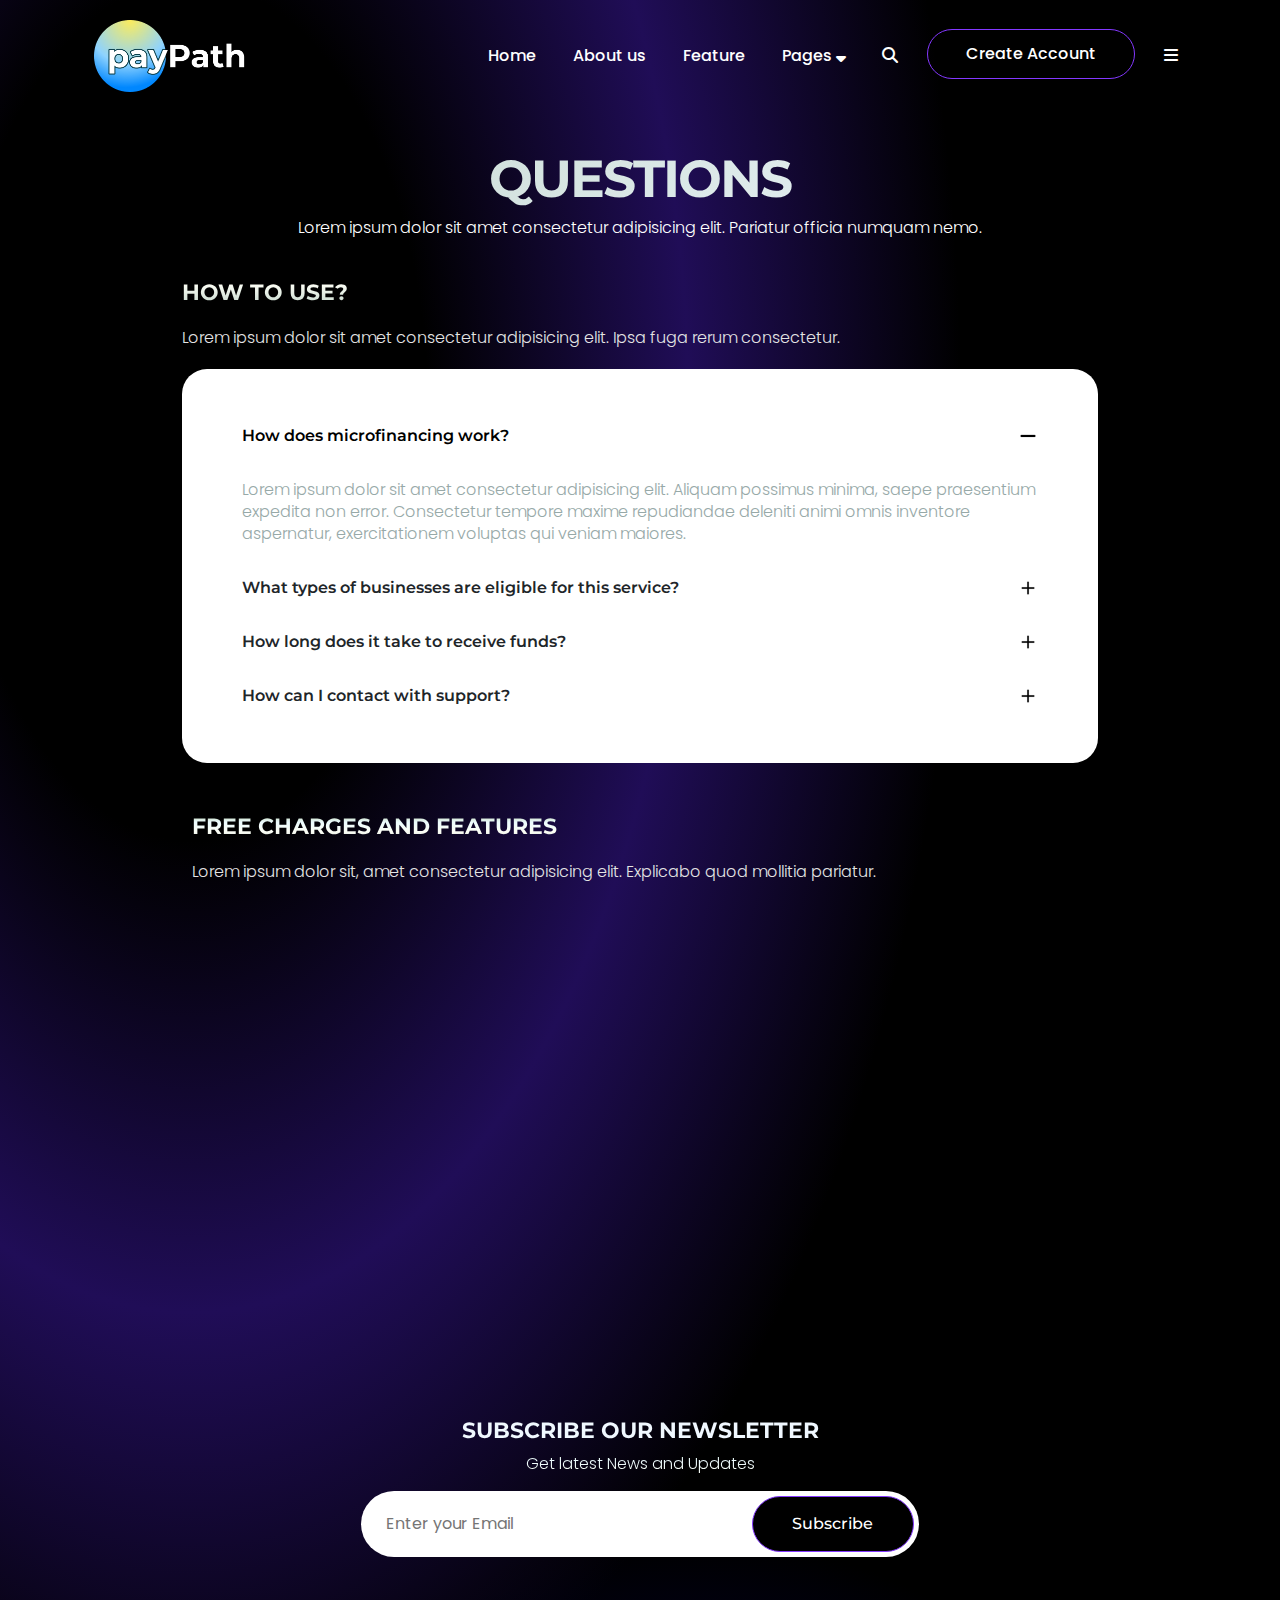
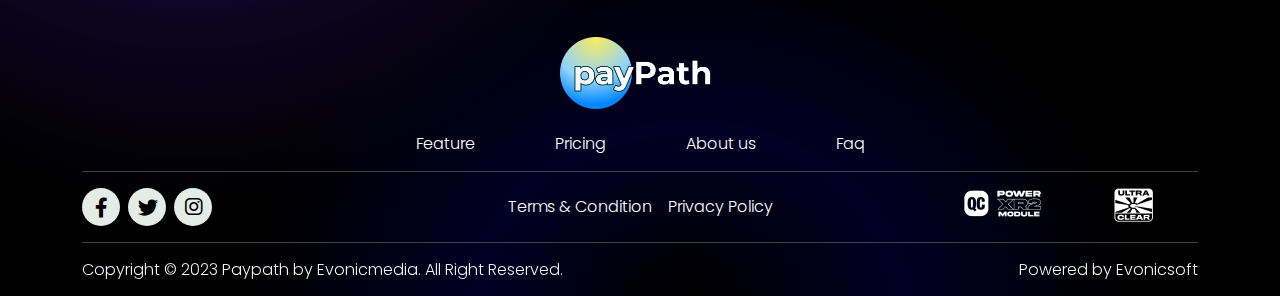
<file: with placeholder/faq.html>
<!DOCTYPE html>
<html lang="zxx">

<head>
    <meta charset="UTF-8">
    <meta http-equiv="X-UA-Compatible" content="IE=edge">
    <meta name="viewport" content="width=device-width, initial-scale=1.0">
    <!-- favicon  -->
    <link rel="shortcut icon" href="assets/images/favicon.png" type="image/x-icon">
    <!-- faremwork of css -->
    <link rel="stylesheet" href="assets/css/bootstrap-lib/bootstrap.min.css">
    <!-- style sheet of css        -->
    <link rel="stylesheet" href="assets/css/style.css">
    <!-- Responsive sheet of css -->
    <link rel="stylesheet" href="assets/css/responsive.css">
    <!-- fonts awsome icon link            -->
    <link rel="stylesheet" href="assets/font-awesome-lib/icon/font-awesome.min.css">
    <!-- slick-slider link css -->
    <link rel="stylesheet" href="assets/css/slick.min.css">
    <!-- animation of css -->
    <link rel="stylesheet" href="assets/css/aos.css">
    <title>Paypath</title>
</head>

<body>
    <div class="site-wrapper">
        <div class="first_nav_hero_about">
            <!-- ======== 1.1. header section ======== -->
            <header>
                <nav class="container navbar navbar-expand-lg ">
                    <div class="container-fluid">
                        <!-- site logo -->
                        <a class="nav-logo p-0" href="index.html"><img src="assets/images/Logo.png" alt="logo"></a>
                        <!-- navigation button  -->
                        <button class="navbar-toggle" onclick="openNav()" type="button"
                            data-bs-target="#navbarSupportedContent" aria-controls="navbarSupportedContent"
                            aria-expanded="false" aria-label="Toggle navigation">
                            <i class="fa-solid fa-bars"></i>
                        </button>
                        <!-- navigation bar manu  -->
                        <div class="collapse navbar-collapse " id="navbarSupportedContent">
                            <ul
                                class="navbar-nav d-flex justify-content-center align-items-center gap-lg-2 gap-md-2 gap-sm-2 gap-2 mb-2 mb-lg-0">
                                <li class="nav-item">
                                    <a class="nav-link" href="index.html">Home</a>
                                </li>
                                <li class="nav-item">
                                    <a class="nav-link " href="about.html">About us</a>
                                </li>
                                <li class="nav-item">
                                    <a class="nav-link" href="feature.html">Feature</a>
                                </li>
                                <li class="dropdown">
                                    <a class="nav-link " href="#">Pages <i
                                            class="fa-sharp fa-solid fa-sort-down"></i></a>
                                    <ul class="dropdown-menu">
                                        <li><a class="dropdown-item" href="pricing.html">Pricing</a></li>
                                        <li><a class="dropdown-item" href="contact.html">Contact</a></li>
                                        <li><a class="dropdown-item" href="team.html">Team</a></li>
                                        <li><a class="dropdown-item" href="testimonials.html">Testimonials</a></li>
                                        <li><a class="dropdown-item" href="blogs.html">Blogs</a></li>
                                        <li><a class="dropdown-item active" href="faq.html">FAQ</a></li>
                                        <li><a class="dropdown-item" href="404.html">404</a></li>
                                        <li><a class="dropdown-item" href="coming.html">Coming Soon</a></li>
                                    </ul>
                                </li>
                                <li class="nav-item">
                                    <a id="search-bar-bt" class="nav-link" href="#"><i
                                            class="fa-solid fa-magnifying-glass"></i></a>
                                </li>
                                <li class="nav-item header_btn ">
                                    <a class="nav-link btn-hover1 lh-1" href="#">Create Account</a>
                                </li>
                                <li class="nav-item" onclick="open_right_side()">
                                    <a class="nav-link" href="#"><i class="fa-sharp fa-solid fa-bars"></i></a>
                                </li>
                            </ul>
                        </div>
                    </div>
                </nav>
                <!--============ navigation left slidebar================-->
                <aside>
                    <div id="mySidenav" class="sidenav">
                        <div class="side-nav-logo d-flex justify-content-between align-items-center ps-4 pe-3">
                            <figure class="navbar-brand"><a href="index.html"><img src="assets/images/Logo.png" alt="img"
                                        class="nav-logo"></a></figure>
                            <div class="closebtn" onclick="closeNav()"><i
                                    class="fa-solid fa-square-xmark side-bar-close-btn"></i></div>
                        </div>
                        <ul>
                            <li class="nav-item">
                                <a class="nav-link" aria-current="page" href="index.html">Home</a>
                            </li>
                            <li class="nav-item">
                                <a class="nav-link" href="about.html">About</a>
                            </li>
                            <li class="nav-item">
                                <a class="nav-link" href="feature.html">Feature</a>
                            </li>
                            <li class="nav-item">
                                <a class="nav-link" href="pricing.html">Pricing</a>
                            </li>
                            <li class="nav-item">
                                <div class="d-flex align-items-center justify-content-between pt-3" id="slid-btn">
                                    <button class="a-slid">Pages</button>
                                    <i class="fa-solid fa-caret-down pe-4"></i>
                                </div>
                                <ul id="slid-drop" class="myst">
                                    <li><a href="contact.html">Contact</a></li>
                                    <li><a href="team.html">Team</a></li>
                                    <li><a href="testimonials.html">Testimonials</a></li>
                                    <li><a href="blogs.html">Blogs</a></li>
                                    <li><a href="faq.html">FAQ</a></li>
                                    <li><a href="404.html">404</a></li>
                                    <li><a href="coming.html">Coming Soon</a></li>
                                </ul>
                            </li>
                        </ul>
                    </div>
                </aside>
                <!--================== navigation drop search bar================-->
                <div class="search" id="search-bar">
                    <form class="d-flex nav-search">
                        <input type="text" name="search" placeholder="Enter your text">
                        <button class="btn-hover1" type="submit">Search</button>
                    </form>
                    <button id="remove-btn">
                        <i class="fa-solid fa-square-xmark "></i>
                    </button>
                </div>
                <!--=================navigation Right slidebar==================-->
                <section class="right-sidbar" id="right_side">
                    <div class="d-flex justify-content-between align-items-center">
                        <!-- site logo -->
                        <a class="p-0 " href="index.html"><img src="assets/images/Logo.png" alt="logo"></a>
                        <button class="close_right_sidebar fa-solid fa-xmark" onclick="close_right_sade()"> </button>
                    </div>
                    <p class="mt-4 pb-3">Lorem ipsum dolor sit amet, consectetur adipiscing elit,
                        sed do eiusmod tempor incididunt ut labore et dolore
                        magna aliqua.
                    </p>
                    <a href="#" class="btn-hover1">Discover More</a>
                    <hr>
                    <h5 class="mt-4 mb-4">Connected details:</h5>
                    <ul class="d-flex flex-column gap-3">
                        <li>
                            <a href="#"> <i class="fa-solid fa-phone"></i></a>
                            <a href="#">yourname@email.com</a>
                        </li>
                        <li>
                            <a href="#"><i class="fa-solid fa-envelope"></i></a>
                            <a href="#">+123-456-7890</a>
                        </li>
                        <li>
                            <a href="#"><i class="fa-solid fa-clock"></i></a>
                            <a href="#">Office Hours: 8AM - 11PM Sunday -
                                Weekend Day</a>
                        </li>
                    </ul>
                    <span class="d-flex gap-4 mt-4">
                        <a href="#" class="p-0"><i class="fa-brands fa-facebook"></i></a>
                        <a href="#" class="p-0"><i class="fa-brands fa-instagram"></i></a>
                        <a href="#" class="p-0"><i class="fa-brands fa-twitter"></i></a>
                    </span>
                </section>
            </header>
            <!-- ======== End of 1.1. header section ========  -->
            <!-- ======== 8.1. question section ========  -->
            <div class="container">
                <div class="ques-top-text" >
                    <h2>QUESTIONS</h2>
                    <p>Lorem ipsum dolor sit amet consectetur adipisicing elit. Pariatur officia numquam nemo.</p>
                </div>
                <div class="question-page">
                    <h4>HOW TO USE?</h4>
                    <p  class="page-p">Lorem ipsum dolor sit amet consectetur adipisicing elit. Ipsa fuga rerum consectetur.</p>
                    <div class="question-collapes" data-aos="zoom-in">
                        <div class="accordion" id="accordionExample">
                            <div class="accordion-item">
                                <h5 class="accordion-header" id="headingOne">
                                    <button class="accordion-button" type="button" data-bs-toggle="collapse"
                                        data-bs-target="#collapseOne" aria-expanded="true" aria-controls="collapseOne">
                                        How does microfinancing work?
                                    </button>
                                </h5>
                                <div id="collapseOne" class="accordion-collapse collapse show"
                                    aria-labelledby="headingOne" data-bs-parent="#accordionExample">
                                    <div class="accordion-body">
                                        <p> Lorem ipsum dolor sit amet consectetur adipisicing elit. Aliquam possimus
                                            minima, saepe praesentium expedita non error. Consectetur tempore maxime
                                            repudiandae deleniti animi omnis inventore aspernatur, exercitationem
                                            voluptas
                                            qui veniam maiores.</p>
                                    </div>
                                </div>
                            </div>
                            <div class="accordion-item">
                                <h5 class="accordion-header" id="headingTwo">
                                    <button class="accordion-button collapsed" type="button" data-bs-toggle="collapse"
                                        data-bs-target="#collapseTwo" aria-expanded="false" aria-controls="collapseTwo">
                                        What types of businesses are eligible for this service?
                                    </button>
                                </h5>
                                <div id="collapseTwo" class="accordion-collapse collapse" aria-labelledby="headingTwo"
                                    data-bs-parent="#accordionExample">
                                    <div class="accordion-body">
                                        <p> Lorem, ipsum dolor sit amet consectetur adipisicing elit. Velit perferendis
                                            quibusdam tempore. A vel maxime obcaecati aperiam omnis deserunt mollitia
                                            commodi, modi dolorem eos dicta, iusto sunt ipsa sequi laborum!</p>
                                    </div>
                                </div>
                            </div>
                            <div class="accordion-item">
                                <h5 class="accordion-header" id="headingThree">
                                    <button class="accordion-button collapsed" type="button" data-bs-toggle="collapse"
                                        data-bs-target="#collapseThree" aria-expanded="false"
                                        aria-controls="collapseThree">
                                        How long does it take to receive funds?
                                    </button>
                                </h5>
                                <div id="collapseThree" class="accordion-collapse collapse"
                                    aria-labelledby="headingThree" data-bs-parent="#accordionExample">
                                    <div class="accordion-body">
                                        <p> Lorem ipsum dolor sit amet consectetur adipisicing elit. Aliquid natus ullam
                                            ab
                                            consequuntur assumenda nisi quibusdam exercitationem qui similique ducimus
                                            molestias iusto facere quidem ratione, pariatur repudiandae! Vitae, quia
                                            doloremque?</p>
                                    </div>
                                </div>
                            </div>
                            <div class="accordion-item">
                                <h5 class="accordion-header" id="headingFour">
                                    <button class="accordion-button collapsed" type="button" data-bs-toggle="collapse"
                                        data-bs-target="#collapseFour" aria-expanded="false"
                                        aria-controls="collapseFour">
                                        How can I contact with support?
                                    </button>
                                </h5>
                                <div id="collapseFour" class="accordion-collapse collapse" aria-labelledby="headingFour"
                                    data-bs-parent="#accordionExample">
                                    <div class="accordion-body">
                                        <p>Lorem ipsum dolor sit amet consectetur adipisicing elit. Laudantium
                                            molestias
                                            illo quisquam esse. Sapiente animi est sint ex? Vero voluptatum voluptatem
                                            natus
                                            pariatur harum maiores eos possimus consectetur repellat quidem?</p>
                                    </div>
                                </div>
                            </div>                                                                              
                      </div>
                    </div>
                </div>

               <div class="accordian-2nd">
                <h4 class="mt-lg-5 mt-md-3 mt-sm-1 mt-1">FREE CHARGES AND FEATURES</h4>
                <p  class="page-p">Lorem ipsum dolor sit, amet consectetur adipisicing elit. Explicabo quod mollitia pariatur.</p>
                <div class="accordion1"  data-aos="zoom-in">
                    <div class="accordion-item1">
                      <div class="accordion-header1">
                       <h6>  What are the fees associated with using our fintech services?</h6>
                        <div class="accordion-toggle1 accordion-toggle-img active"></div>
                      </div>
                      <div class="accordion-content">
                        <p>Lorem ipsum dolor sit amet consectetur adipisicing elit. Recusandae quidem ipsum eum ullam commodi, qui, facilis a consequuntur tenetur harum doloremque, cumque fuga cupiditate cum quis possimus dignissimos incidunt repudiandae.</p>
                      </div>
                    </div>
                  
                    <div class="accordion-item1">
                      <div class="accordion-header1">
                         <h6> How are fees calculated for transactions and account management?</h6>
                        <div class="accordion-toggle1 accordion-toggle-img"></div>
                      </div>
                      <div class="accordion-content">
                        <p>Lorem ipsum dolor sit amet consectetur adipisicing elit. Atque cupiditate sunt est voluptatum, debitis dicta provident sapiente repudiandae, iste quidem doloribus quam voluptatem expedita iure enim? Facere qui ad sit!</p>
                      </div>
                    </div>
                  
                    <div class="accordion-item1">
                      <div class="accordion-header1">
                     <h6>  Are there any hidden charges or additional fees that I should be aware of?</h6>
                        <div class="accordion-toggle1 accordion-toggle-img"></div>
                      </div>
                      <div class="accordion-content">
                        <p>Lorem ipsum dolor sit, amet consectetur adipisicing elit. Sunt neque, perferendis illum dolorum reiciendis tempore, fuga quos id sint quisquam, sit vel velit facilis maxime! In explicabo aperiam asperiores temporibus.</p>
                      </div>
                    </div>

                    <div class="accordion-item1">
                      <div class="accordion-header1">
                     <h6>  What features and benefits are included in our fintech platform?</h6>
                        <div class="accordion-toggle1 accordion-toggle-img"></div>
                      </div>
                      <div class="accordion-content">
                        <p>Lorem ipsum dolor sit amet consectetur, adipisicing elit. Repudiandae reprehenderit ea incidunt. Ullam excepturi rerum consequuntur accusamus quae, possimus ipsa culpa fugit, beatae provident modi dolorem praesentium magni architecto eveniet.</p>
                      </div>
                    </div>
                  </div>
               </div>
            </div>
            <!-- ======== End of 8.1. question section ========-->
        <!-- ======== 1.13. footer section ========  -->
        <footer class="position-relative">
            <div class="container">
                <h4 class="text-center">SUBSCRIBE OUR NEWSLETTER</h4>
                <P class="text-center pt-2 pb-3">Get latest News and Updates</P>
                <form class="d-flex align-items-center justify-content-center" id="footer-sub2">
                    <!-- form Subscribe massage -->
                    <div id="Succes-box2"></div>
                    <div class="d-flex footer-search ">
                        <input type="email" name="search" placeholder="Enter your Email" required>
                        <button type="submit" class="btn-hover1">Subscribe</button>
                    </div>
                </form>
                <div class="footer-logo text-center pb-lg-4 pb-md-3 pb-sm-2 pb-4">
                    <!-- footer logo  -->
                    <a href="index.html">
                        <figure><img src="assets/images/Logo.png" alt="img"></figure>
                    </a>
                </div>
                <ul class="d-flex align-items-center justify-content-center">
                    <li>
                        <a href="#">Feature</a>
                    </li>
                    <li>
                        <a href="#">Pricing</a>
                    </li>
                    <li>
                        <a href="#">About us</a>
                    </li>
                    <li>
                        <a href="#">Faq</a>
                    </li>
                </ul>
                <hr>
                <div class="row footer-nav-icon">
                    <!-- footer social icon  -->
                    <div
                        class="col-lg-3 col-md-3 d-flex align-items-center justify-content-md-start justify-content-sm-center justify-content-center">
                        <div
                            class="social-icon d-flex gap-2 justify-content-md-start justify-content-sm-center justify-content-center">
                            <a href="#"> <i class="fa-brands fa-facebook-f foot-facebook"></i></a>
                            <a href="#"> <i class="fa-brands fa-twitter"></i></a>
                            <a href="#"> <i class="fa-brands fa-instagram"></i></a>
                        </div>
                    </div>
                    <!-- footer terms privacy  -->
                    <div class="col-lg-6 col-md-6 d-flex justify-content-center align-items-center">
                        <div class=" d-flex gap-3 p-2">
                            <a href="#">Terms & Condition</a>
                            <a href="#">Privacy Policy</a>
                        </div>
                    </div>
                    <!-- footer logo slider  -->
                    <div class="col-lg-3 col-md-3">
                        <div class="footer_ispsum_slider">
                            <figure><a href="#"><img src="assets/images/icon/logoipsum-228.png" alt="qr-code"></a>
                            </figure>
                            <figure><a href="#"><img src="assets/images/icon/logoipsum-233.png" alt="qr-code"></a>
                            </figure>
                            <figure><a href="#"><img src="assets/images/icon/logoipsum-229.png" alt="qr-code"></a>
                            </figure>
                            <figure><a href="#"><img src="assets/images/icon/logoipsum-228.png" alt="qr-code"></a>
                            </figure>
                            <figure><a href="#"><img src="assets/images/icon/logoipsum-233.png" alt="qr-code"></a>
                            </figure>
                            <figure><a href="#"><img src="assets/images/icon/logoipsum-229.png" alt="qr-code"></a>
                            </figure>
                        </div>
                    </div>
                </div>
                <hr>
                <div class="Copyright d-flex justify-content-between flex-wrap dir">
                    <p>Copyright © 2023 Paypath by Evonicmedia. All Right Reserved.</p>
                    <p>Powered by Evonicsoft</p>
                </div>
            </div>
        </footer>
        <!-- ======== End of 1.13. footer section ========  -->
        </div>
    <!-- end site wrapper -->
    </div>
    <!-- button back to top -->
    <button onclick="scrollToTop()" id="backToTopBtn"><i class="fa-solid fa-arrow-turn-up"></i></button>

    <!-- bootstrap min javascript -->
    <script src="assets/js/javascript-lib/bootstrap.min.js"></script>
    <!-- j Query -->
    <script src="assets/js/jquery.js"></script>
    <!-- slick slider js -->
    <script src="assets/js/slick.min.js"></script>
    <!-- main javascript -->
    <script src="assets/js/custom.js"></script>
    <!-- counter javascript file -->
    <script src="assets/js/waypoints.min.js"></script>
    <!-- animation from javascript -->
    <script src="assets/js/aos.js"></script>
    <script>
        AOS.init({
            once: true,
            duration: 1500,
        });
    </script>
</body>

</html>
</file>
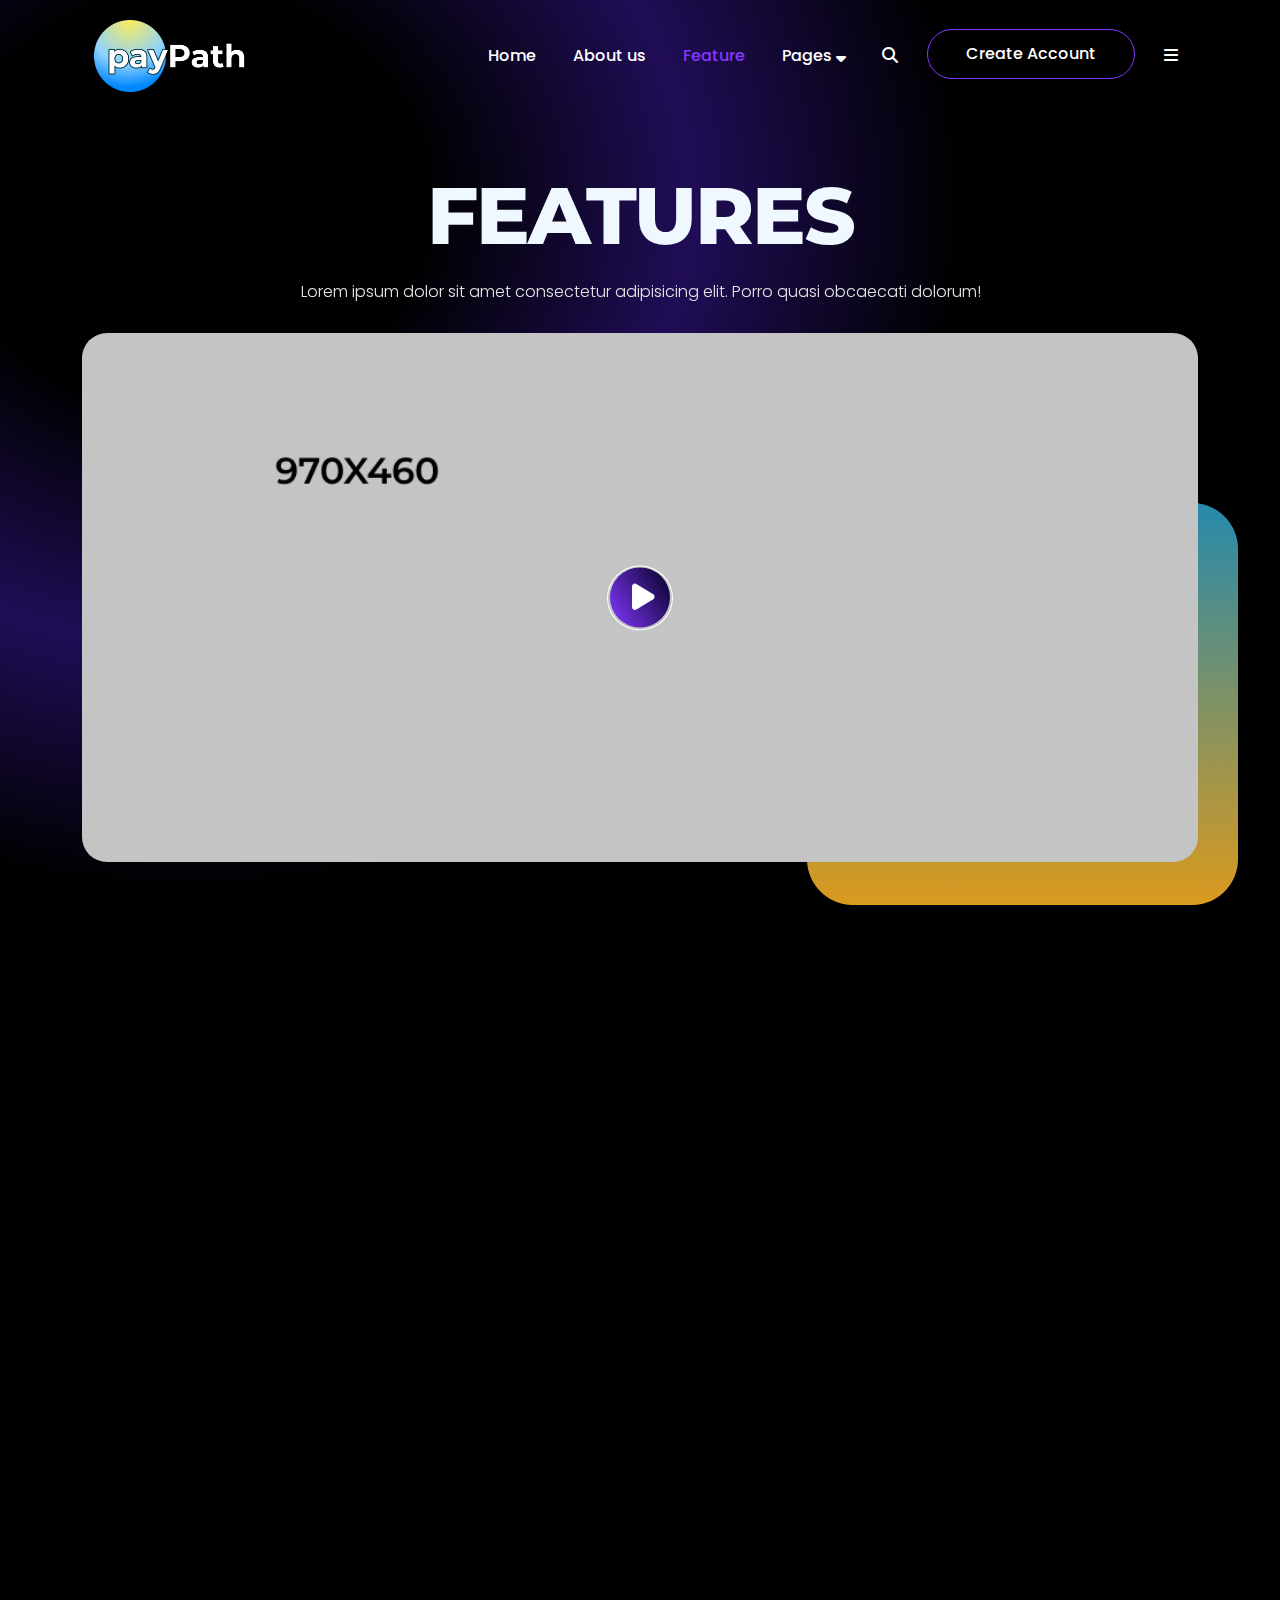
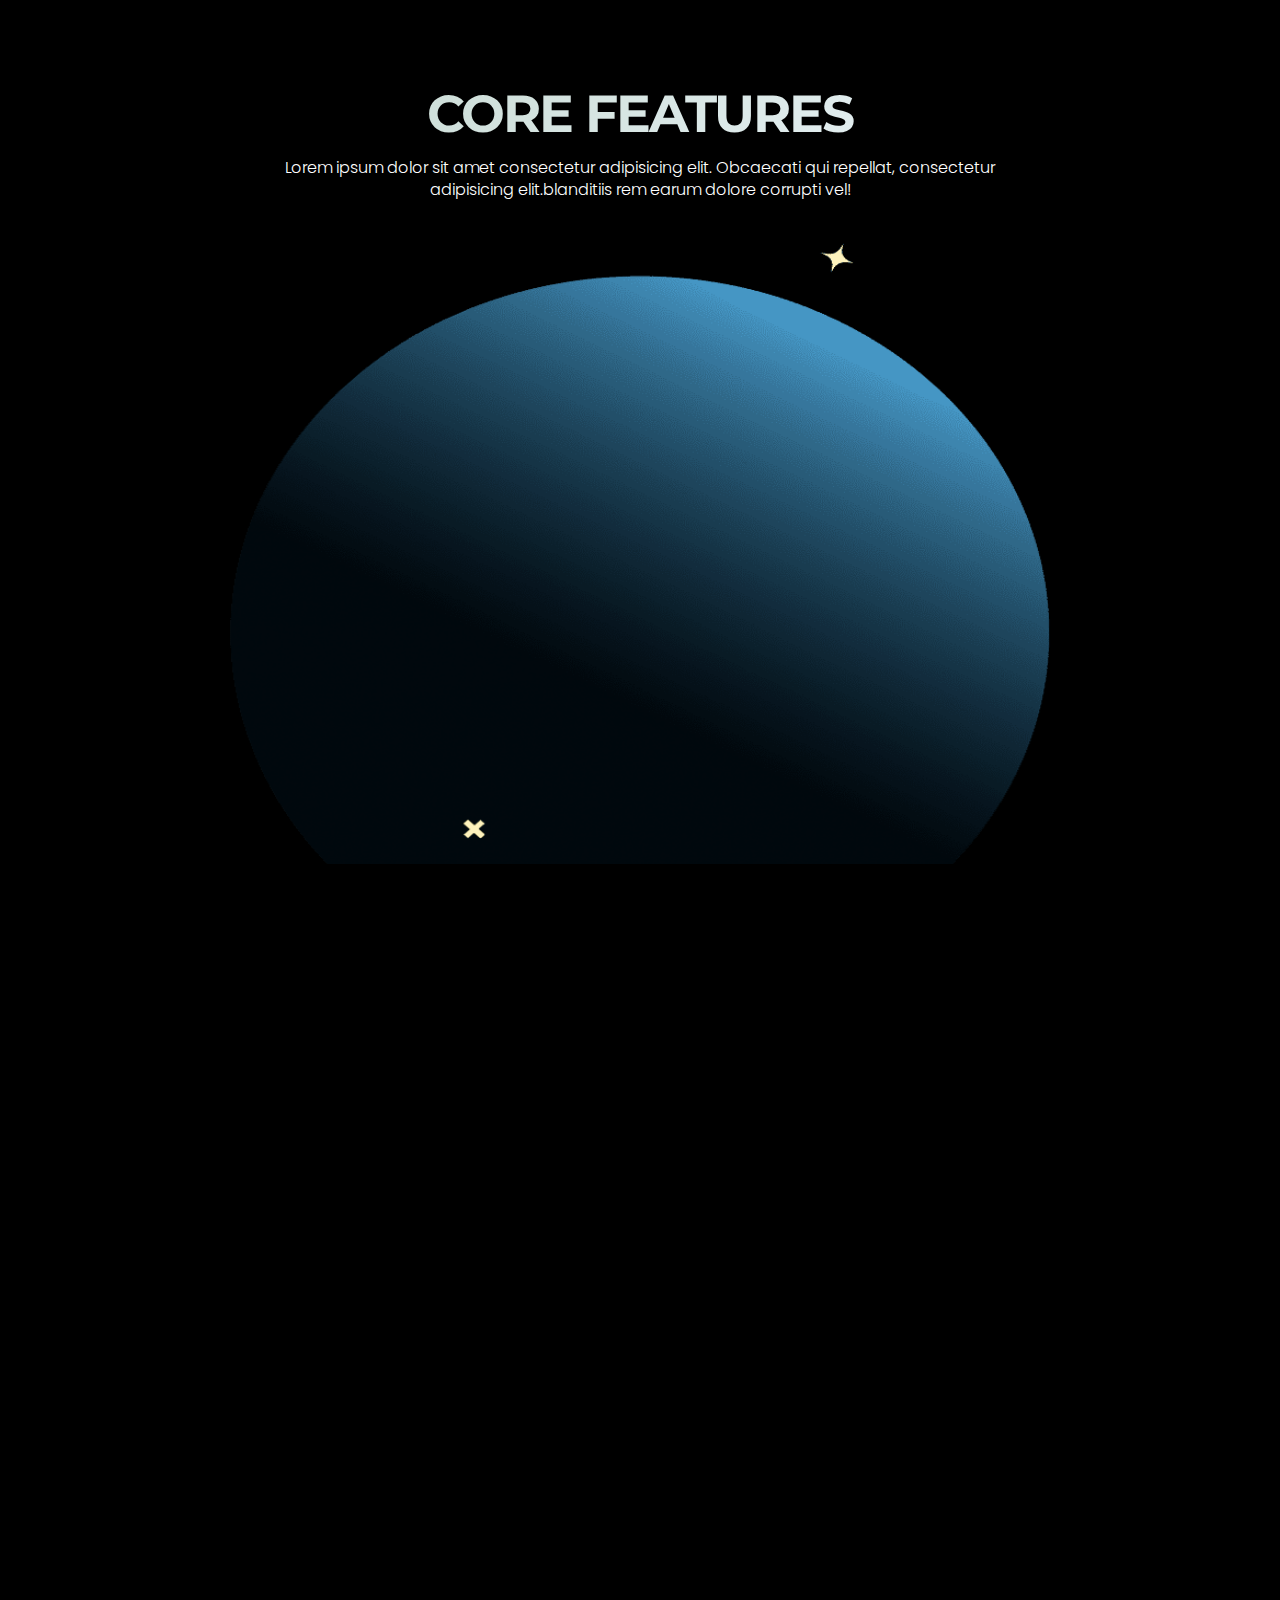
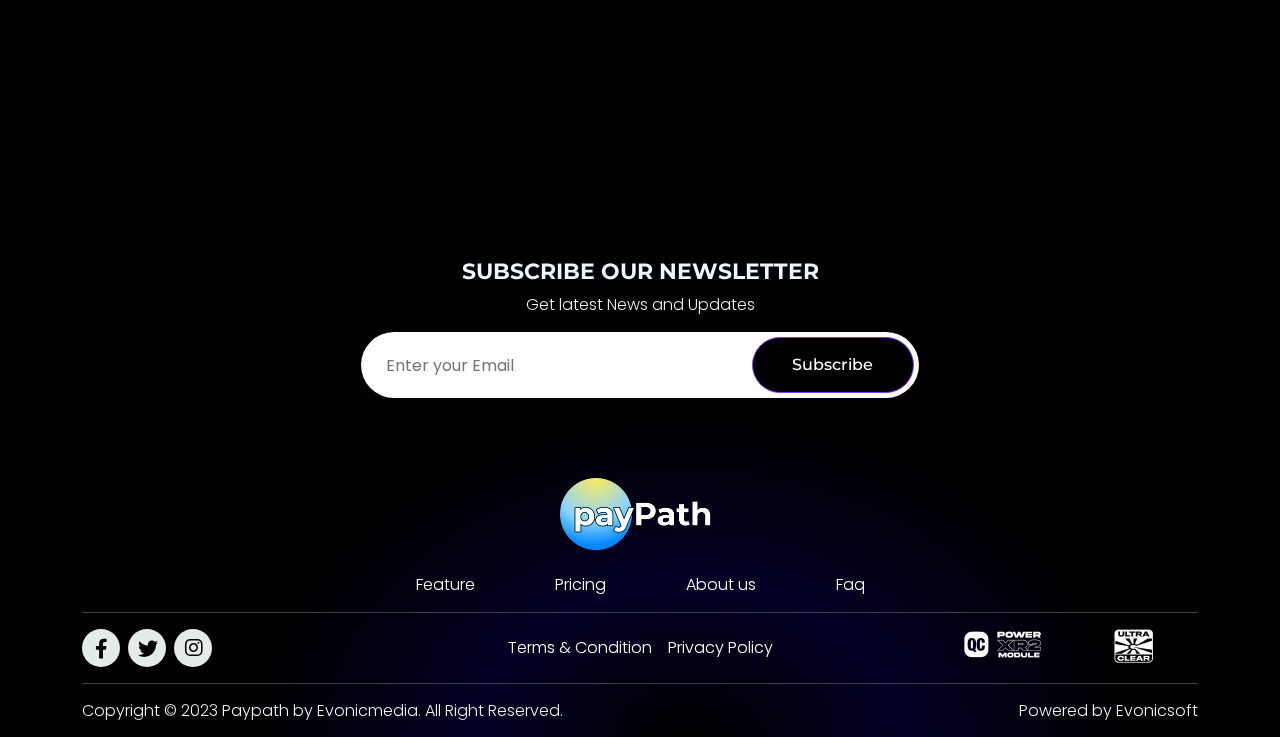
<file: with placeholder/feature.html>
<!DOCTYPE html>
<html lang="zxx">

<head>
    <meta charset="UTF-8">
    <meta http-equiv="X-UA-Compatible" content="IE=edge">
    <meta name="viewport" content="width=device-width, initial-scale=1.0">
    <title>Paypath</title>
    <!-- favicon  -->
    <link rel="shortcut icon" href="assets/images/favicon.png" type="image/x-icon">
    <!-- faremwork of css -->
    <link rel="stylesheet" href="assets/css/bootstrap-lib/bootstrap.min.css">
    <!-- style sheet of css        -->
    <link rel="stylesheet" href="assets/css/style.css">
    <!-- Responsive sheet of css -->
    <link rel="stylesheet" href="assets/css/responsive.css">
    <!-- fonts awsome icon link            -->
    <link rel="stylesheet" href="assets/font-awesome-lib/icon/font-awesome.min.css">
    <!-- slick-slider link css -->
    <link rel="stylesheet" href="assets/css/slick.min.css">
    <!-- animation of css -->
    <link rel="stylesheet" href="assets/css/aos.css">
</head>

<body>
    <div class="site-wrapper">
        <div class="first_nav_hero_about">
            <!-- ======== 1.1. header section ======== -->
            <header>
                <nav class="container navbar navbar-expand-lg ">
                    <div class="container-fluid">
                        <!-- site logo -->
                        <a class="nav-logo p-0" href="index.html"><img src="assets/images/Logo.png" alt="logo"></a>
                        <!-- navigation button  -->
                        <button class="navbar-toggle" onclick="openNav()" type="button"
                            data-bs-target="#navbarSupportedContent" aria-controls="navbarSupportedContent"
                            aria-expanded="false" aria-label="Toggle navigation">
                            <i class="fa-solid fa-bars"></i>
                        </button>
                        <!-- navigation bar manu  -->
                        <div class="collapse navbar-collapse " id="navbarSupportedContent">
                            <ul
                                class="navbar-nav d-flex justify-content-center align-items-center gap-lg-2 gap-md-2 gap-sm-2 gap-2 mb-2 mb-lg-0">
                                <li class="nav-item">
                                    <a class="nav-link" href="index.html">Home</a>
                                </li>
                                <li class="nav-item">
                                    <a class="nav-link" href="about.html">About us</a>
                                </li>
                                <li class="nav-item">
                                    <a class="nav-link active" href="feature.html">Feature</a>
                                </li>
                                <li class="dropdown">
                                    <a class="nav-link " href="#">Pages <i
                                            class="fa-sharp fa-solid fa-sort-down"></i></a>
                                    <ul class="dropdown-menu">
                                        <li><a class="dropdown-item" href="pricing.html">Pricing</a></li>
                                        <li><a class="dropdown-item" href="contact.html">Contact</a></li>
                                        <li><a class="dropdown-item" href="team.html">Team</a></li>
                                        <li><a class="dropdown-item" href="testimonials.html">Testimonials</a></li>
                                        <li><a class="dropdown-item" href="blogs.html">Blogs</a></li>
                                        <li><a class="dropdown-item" href="faq.html">FAQ</a></li>
                                        <li><a class="dropdown-item" href="404.html">404</a></li>
                                        <li><a class="dropdown-item" href="coming.html">Coming Soon</a></li>
                                    </ul>
                                </li>
                                <li class="nav-item">
                                    <a id="search-bar-bt" class="nav-link" href="#"><i
                                            class="fa-solid fa-magnifying-glass"></i></a>
                                </li>
                                <li class="nav-item header_btn ">
                                    <a class="nav-link btn-hover1 lh-1" href="#">Create Account</a>
                                </li>
                                <li class="nav-item" onclick="open_right_side()">
                                    <a class="nav-link" href="#"><i class="fa-sharp fa-solid fa-bars"></i></a>
                                </li>
                            </ul>
                        </div>
                    </div>
                </nav>
                <!--============ navigation left slidebar================-->
                <aside>
                    <div id="mySidenav" class="sidenav">
                        <div class="side-nav-logo d-flex justify-content-between align-items-center ps-4 pe-3">
                            <figure class="navbar-brand"><a href="index.html"><img src="assets/images/Logo.png" alt="img"
                                        class="nav-logo"></a></figure>
                            <div class="closebtn" onclick="closeNav()"><i
                                    class="fa-solid fa-square-xmark side-bar-close-btn"></i></div>
                        </div>
                        <ul>
                            <li class="nav-item">
                                <a class="nav-link" aria-current="page" href="index.html">Home</a>
                            </li>
                            <li class="nav-item">
                                <a class="nav-link" href="about.html">About</a>
                            </li>
                            <li class="nav-item">
                                <a class="nav-link" href="feature.html">Feature</a>
                            </li>
                            <li class="nav-item">
                                <a class="nav-link" href="pricing.html">Pricing</a>
                            </li>
                            <li class="nav-item">
                                <div class="d-flex align-items-center justify-content-between pt-3" id="slid-btn">
                                    <button class="a-slid">Pages</button>
                                    <i class="fa-solid fa-caret-down pe-4"></i>
                                </div>
                                <ul id="slid-drop" class="myst">
                                    <li><a href="contact.html">Contact</a></li>
                                    <li><a href="team.html">Team</a></li>
                                    <li><a href="testimonials.html">Testimonials</a></li>
                                    <li><a href="blogs.html">Blogs</a></li>
                                    <li><a href="faq.html">FAQ</a></li>
                                    <li><a href="404.html">404</a></li>
                                    <li><a href="coming.html">Coming Soon</a></li>
                                </ul>
                            </li>
                        </ul>
                    </div>
                </aside>
                <!--================== navigation drop search bar================-->
                <div class="search" id="search-bar">
                    <form class="d-flex nav-search">
                        <input type="text" name="search" placeholder="Enter your text">
                        <button class="btn-hover1" type="submit">Search</button>
                    </form>
                    <button id="remove-btn">
                        <i class="fa-solid fa-square-xmark "></i>
                    </button>
                </div>
                <!--=================navigation Right slidebar==================-->
                <section class="right-sidbar" id="right_side">
                    <div class="d-flex justify-content-between align-items-center">
                        <!-- site logo -->
                        <a class="p-0 " href="index.html"><img src="assets/images/Logo.png" alt="logo"></a>
                        <button class="close_right_sidebar fa-solid fa-xmark" onclick="close_right_sade()"> </button>
                    </div>
                    <p class="mt-4 pb-3">Lorem ipsum dolor sit amet, consectetur adipiscing elit,
                        sed do eiusmod tempor incididunt ut labore et dolore
                        magna aliqua.
                    </p>
                    <a href="#" class="btn-hover1">Discover More</a>
                    <hr>
                    <h5 class="mt-4 mb-4">Connected details:</h5>
                    <ul class="d-flex flex-column gap-3">
                        <li>
                            <a href="#"> <i class="fa-solid fa-phone"></i></a>
                            <a href="#">yourname@email.com</a>
                        </li>
                        <li>
                            <a href="#"><i class="fa-solid fa-envelope"></i></a>
                            <a href="#">+123-456-7890</a>
                        </li>
                        <li>
                            <a href="#"><i class="fa-solid fa-clock"></i></a>
                            <a href="#">Office Hours: 8AM - 11PM Sunday -
                                Weekend Day</a>
                        </li>
                    </ul>
                    <span class="d-flex gap-4 mt-4">
                        <a href="#" class="p-0"><i class="fa-brands fa-facebook"></i></a>
                        <a href="#" class="p-0"><i class="fa-brands fa-instagram"></i></a>
                        <a href="#" class="p-0"><i class="fa-brands fa-twitter"></i></a>
                    </span>
                </section>
            </header>
            <!-- ======== End of 1.1. header section ========  -->
            <!-- ======== 3.1. hero section ========  -->
            <section class="feature-hero"  data-aos="zoom-in">
                <div class="container">
                    <h1 class="text-center">FEATURES</h1>
                    <p class="text-center">Lorem ipsum dolor sit amet consectetur adipisicing elit. Porro quasi
                        obcaecati dolorum!</p>
                    <div class="position-relative">
                        <div class="featur-video">
                            <a class="video-play-button" href="#">
                                <span class="fa-solid fa-play"></span>
                            </a>

                        </div>
                        <figure class="feature-img"><img src="assets/images/feauter/feature-girl.png" alt="img">
                        </figure>
                        <figure class="feature-img2"><img src="assets/images/feauter/feature-rect.png" alt="img">
                        </figure>
                    </div>
                </div>
            </section>
            <!-- ======== End of 3.1. hero section ========  -->
        </div>
        <!-- ======== 1.7. services section ========  -->
        <section class="services">
            <div class="container">
                <div class="row gap-md-0 gap-sm-4 gap-4">
                    <div class="col-lg-6 col-md-6" data-aos="fade-down">
                        <h2 class="text-lg-start text-md-start text-sm-center text-center">EXCEPTIONAL SERVICES AND
                            SOLUTIONS</h2>
                        <p
                            class="text-lg-start text-md-start text-sm-center text-center mt-lg-4 mt-md-2 mt-sm-2 mt-2 pb-4 ">
                            Lorem ipsum dolor sit amet
                            consectetur adipisicing elit. Odio possimus quo ducimus
                            suscipit
                            officiis natus impedit et deleniti omnis, sint, facere aliquam asperiores dolores qui id
                            mollitia obcaecati error perferendis.</p>
                        <div class=" d-flex  justify-content-center gap-lg-4 gap-md-3 gap-sm-2 gap-2">
                            <div class="offers">
                                <h5 class="mb-2">Any Time Transection</h5>
                                <p class="p-f-s">Lorem ipsum dolor sit amet consectetur adipisicing elit.
                                    Consequatur!</p>
                            </div>
                            <div class="offers">
                                <h5 class=" mb-2">Zero Hidden Cost</h5>
                                <p class="p-f-s">Lorem ipsum dolor sit amet consectetur adipisicing elit.
                                    Consequatur!</p>
                            </div>
                        </div>
                        <div
                            class="serives-btn justify-content-md-start justify-content-ms-center justify-content-center d-flex">
                            <a class="btn-hover1" href="#">Learn More</a>
                            <div class="d-flex align-items-center">
                                <a class="ps-4" href="#">Register Now </a>
                                <i class="fa-solid fa-greater-than ps-md-3 ps-sm-1 ps-0"></i>
                            </div>

                        </div>
                    </div>
                    <div class="col-lg-6 col-md-6 d-flex align-items-center justify-content-center sevices_img"
                        data-aos="fade-up">
                        <div class="position-relative">
                            <div class="social-rating">
                                <div class="d-flex">
                                    <div class="d-flex">
                                        <span><i class="fa-brands fa-youtube"></i></span>
                                        <div>
                                            <h6>Youtube Premium</h6>
                                            <p>9 June 2023</p>
                                        </div>
                                    </div>
                                    <div class="d-flex text-pink">
                                        <p>-$</p>
                                        <p class="count">3.00</p>
                                    </div>
                                </div>
                                <div class="d-flex">
                                    <div class="d-flex">
                                        <span><i class="fa-brands fa-facebook"></i></span>
                                        <div>
                                            <h6>Facebook Ads</h6>
                                            <p>5 June 2023</p>
                                        </div>
                                    </div>
                                    <div class="d-flex text-green">
                                        <p>+$</p>
                                        <p class="count">21.00</p>
                                    </div>
                                </div>
                                <div class="d-flex">
                                    <div class="d-flex">
                                        <span><i class="fa-brands fa-pinterest-p"></i></span>
                                        <div>
                                            <h6>Pinterest</h6>
                                            <p>2 June 2023</p>
                                        </div>
                                    </div>
                                    <div class="d-flex text-pink">
                                        <p>-$</p>
                                        <p class="count">14.00</p>
                                    </div>
                                </div>
                                <div class="d-flex">
                                    <div class="d-flex">
                                        <span><i class="fa-brands fa-twitter"></i></span>
                                        <div>
                                            <h6>Twitter</h6>
                                            <p>1 June 2023</p>
                                        </div>

                                    </div>
                                    <div class="d-flex text-green">
                                        <p>+$</p>
                                        <p class="count">51.00</p>
                                    </div>
                                </div>
                            </div>
                            <figure><img src="assets/images/feauter/lady-mobile.png" alt="sevice_img2"></figure>
                            <figure><img src="assets/images/icon/whitStar.png" alt="sevice_img3"></figure>
                        </div>
                    </div>
                </div>
            </div>
        </section>
        <!-- ======== End of 1.7. services section ========  -->
        <!-- ======== 3.2. core section ========  -->
        <section class="core">
            <div class="container">
                <h2 class="text-center">CORE FEATURES</h2>
                <p class="core-p">Lorem ipsum dolor sit amet consectetur adipisicing elit. Obcaecati qui repellat,
                    consectetur adipisicing elit.blanditiis rem earum dolore corrupti vel!</p>
                <div class="row d-flex gap-md-0 gap-sm-5 gap-5">
                    <div class="col-lg-4 col-md-4 d-flex flex-column gap-3 justify-content-center" data-aos="fade-up">
                        <div class="core-card">
                            <h5>Secure Transactions</h5>
                            <p>Lorem ipsum, dolor sit amet consectetur adipisicing elit. Non veniam reiciendis
                                molestiae.</p>
                        </div>
                        <div class="core-card">
                            <h5>Seamless Integration</h5>
                            <p>Lorem ipsum, dolor sit amet consectetur adipisicing elit. Non veniam reiciendis
                                molestiae.</p>
                        </div>
                        <div class="core-card">
                            <h5>Robust Security</h5>
                            <p>Lorem ipsum, dolor sit amet consectetur adipisicing elit. Non veniam reiciendis
                                molestiae.</p>
                        </div>
                    </div>
                    <div class="col-lg-4 col-md-4 d-flex justify-content-center align-items-center" data-aos="zoom-in">
                        <figure><img src="assets/images/feauter/mobile.png" alt="img"></figure>
                    </div>
                    <div class="col-lg-4 col-md-4 d-flex flex-column gap-3 justify-content-center" data-aos="fade-down">
                        <div class="core-card1">
                            <h5>Multiple Payment</h5>
                            <p>Lorem ipsum, dolor sit amet consectetur adipisicing elit. Non veniam reiciendis
                                molestiae.</p>
                        </div>
                        <div class="core-card1">
                            <h5>Customizable Checkout</h5>
                            <p>Lorem ipsum, dolor sit amet consectetur adipisicing elit. Non veniam reiciendis
                                molestiae.</p>
                        </div>
                        <div class="core-card1">
                            <h5>Reporting and Analytics</h5>
                            <p>Lorem ipsum, dolor sit amet consectetur adipisicing elit. Non veniam reiciendis
                                molestiae.</p>
                        </div>
                    </div>
                </div>
            </div>
        </section>
        <!-- ======== End of 3.2. core section ========  -->
        <!-- ======== 1.8. visa section ========  -->
        <section class="visa mt-md-5 mt-sm-5 mt-5 mb-0">
            <div class="container">
                <div class="visa-bg" data-aos="zoom-in">
                    <figure><img src="assets/images/feauter/vesa-back.png" alt="visa-img"></figure>
                </div>
                <div class="visa-contant" data-aos="fade-up">
                    <div class="row">
                        <div class="col-lg-6 col-md-6">
                            <h3 class="text-md-start text-sm-center text-center">Replacing complexity with
                                simplicity
                            </h3>
                            <p class="text-md-start text-sm-center text-center p-f-s">Lorem ipsum dolor sit amet
                                consectetur
                                adipisicing elit. Iusto doloribus adipisci facere voluptatum, suscipit deserunt,
                                cupiditate
                                facilis impedit assumenda saepe, in vitae labore molestias.</p>
                            <p class="text-md-start text-sm-center text-center p-f-s">Lorem ipsum dolor sit amet
                                consectetur
                                adipisicing elit. Nam aut explicabo at qui laudantium.</p>
                            <div class="visa-btn text-sm-center text-md-start text-center">
                                <a class="btn-hover1" href="#">Try PayPath Now</a>
                            </div>
                        </div>
                        <div class="col-lg-6 col-md-6">
                            <div class="visa-logo d-flex justify-content-between align-items-center pt-2 pb-3">
                                <figure><img src="assets/images/icon/vis-1.png" alt="vica-icon1"> </figure>
                                <figure><img src="assets/images/icon/ves-2.png" alt="vica-icon2"></figure>
                                <figure><img src="assets/images/icon/ves-3.png" alt="vica-icon3"></figure>
                                <figure><img src="assets/images/icon/ves-4.png" alt="vica-icon4"></figure>
                                <figure><img src="assets/images/icon/ves-5.png" alt="vica-icon5"></figure>
                            </div>
                            <div
                                class="d-flex pt-2 justify-content-md-start justify-content-center justify-content-center">
                                <h2 class="count">280</h2>
                                <h2>+</h2>
                                <h6 class="d-flex align-items-center ps-2 ">Integrations</h6>
                            </div>
                            <p class="pt-2 pb-3 text-md-start text-sm-center text-center p-f-s">Lorem ipsum dolor sit
                                amet consectetur, adipisicing elit. Illum
                                laboriosam
                                officiis autem ut sit mollitia blanditiis.</p>
                            <div class="visa-card position-relative mt-3">
                                <img src="assets/images/feauter/Card.png" alt="visa-card">
                            </div>
                        </div>
                    </div>
                </div>
            </div>
        </section>
        <!-- ======== End of 1.8. visa section ========  -->
        <!-- ======== 1.13. footer section ========  -->
        <footer class="position-relative pt-lg-5 pt-md-0 pt-sm-0 pt-0">
            <div class="container">
                <h4 class="text-center">SUBSCRIBE OUR NEWSLETTER</h4>
                <P class="text-center pt-2 pb-3">Get latest News and Updates</P>
                <form class="d-flex align-items-center justify-content-center" id="footer-sub2">
                    <!-- form Subscribe massage -->
                    <div id="Succes-box2"></div>
                    <div class="d-flex footer-search ">
                        <input type="email" name="search" placeholder="Enter your Email" required>
                        <button type="submit" class="btn-hover1">Subscribe</button>
                    </div>
                </form>
                <div class="footer-logo text-center pb-lg-4 pb-md-3 pb-sm-2 pb-4">
                    <!-- footer logo  -->
                    <a href="index.html">
                        <figure><img src="assets/images/Logo.png" alt="img"></figure>
                    </a>
                </div>
                <ul class="d-flex align-items-center justify-content-center">
                    <li>
                        <a href="#">Feature</a>
                    </li>
                    <li>
                        <a href="#">Pricing</a>
                    </li>
                    <li>
                        <a href="#">About us</a>
                    </li>
                    <li>
                        <a href="#">Faq</a>
                    </li>
                </ul>
                <hr>
                <div class="row footer-nav-icon">
                    <!-- footer social icon  -->
                    <div
                        class="col-lg-3 col-md-3 d-flex align-items-center justify-content-md-start justify-content-sm-center justify-content-center">
                        <div
                            class="social-icon d-flex gap-2 justify-content-md-start justify-content-sm-center justify-content-center">
                            <a href="#"> <i class="fa-brands fa-facebook-f foot-facebook"></i></a>
                            <a href="#"> <i class="fa-brands fa-twitter"></i></a>
                            <a href="#"> <i class="fa-brands fa-instagram"></i></a>
                        </div>
                    </div>
                    <!-- footer terms privacy  -->
                    <div class="col-lg-6 col-md-6 d-flex justify-content-center align-items-center">
                        <div class=" d-flex gap-3 p-2">
                            <a href="#">Terms & Condition</a>
                            <a href="#">Privacy Policy</a>
                        </div>
                    </div>
                    <!-- footer logo slider  -->
                    <div class="col-lg-3 col-md-3">
                        <div class="footer_ispsum_slider">
                            <figure><a href="#"><img src="assets/images/icon/logoipsum-228.png" alt="qr-code"></a>
                            </figure>
                            <figure><a href="#"><img src="assets/images/icon/logoipsum-233.png" alt="qr-code"></a>
                            </figure>
                            <figure><a href="#"><img src="assets/images/icon/logoipsum-229.png" alt="qr-code"></a>
                            </figure>
                            <figure><a href="#"><img src="assets/images/icon/logoipsum-228.png" alt="qr-code"></a>
                            </figure>
                            <figure><a href="#"><img src="assets/images/icon/logoipsum-233.png" alt="qr-code"></a>
                            </figure>
                            <figure><a href="#"><img src="assets/images/icon/logoipsum-229.png" alt="qr-code"></a>
                            </figure>
                        </div>
                    </div>
                </div>
                <hr>
                <div class="Copyright d-flex justify-content-between flex-wrap dir">
                    <p>Copyright © 2023 Paypath by Evonicmedia. All Right Reserved.</p>
                    <p>Powered by Evonicsoft</p>
                </div>
            </div>
        </footer>
        <!-- ======== End of 1.13. footer section ========  -->
    </div>
    <!-- button back to top -->
    <button onclick="scrollToTop()" id="backToTopBtn"><i class="fa-solid fa-arrow-turn-up"></i></button>

    <!-- bootstrap min javascript -->
    <script src="assets/js/javascript-lib/bootstrap.min.js"></script>
    <!-- j Query -->
    <script src="assets/js/jquery.js"></script>
    <!-- slick slider js -->
    <script src="assets/js/slick.min.js"></script>
    <!-- main javascript -->
    <script src="assets/js/custom.js"></script>
    <!-- counter javascript file -->
    <script src="assets/js/waypoints.min.js"></script>
    <!-- animation from javascript -->
    <script src="assets/js/aos.js"></script>
    <script>
        AOS.init({
            once: true,
            duration: 1500,
        });
    </script>
</body>

</html>
</file>
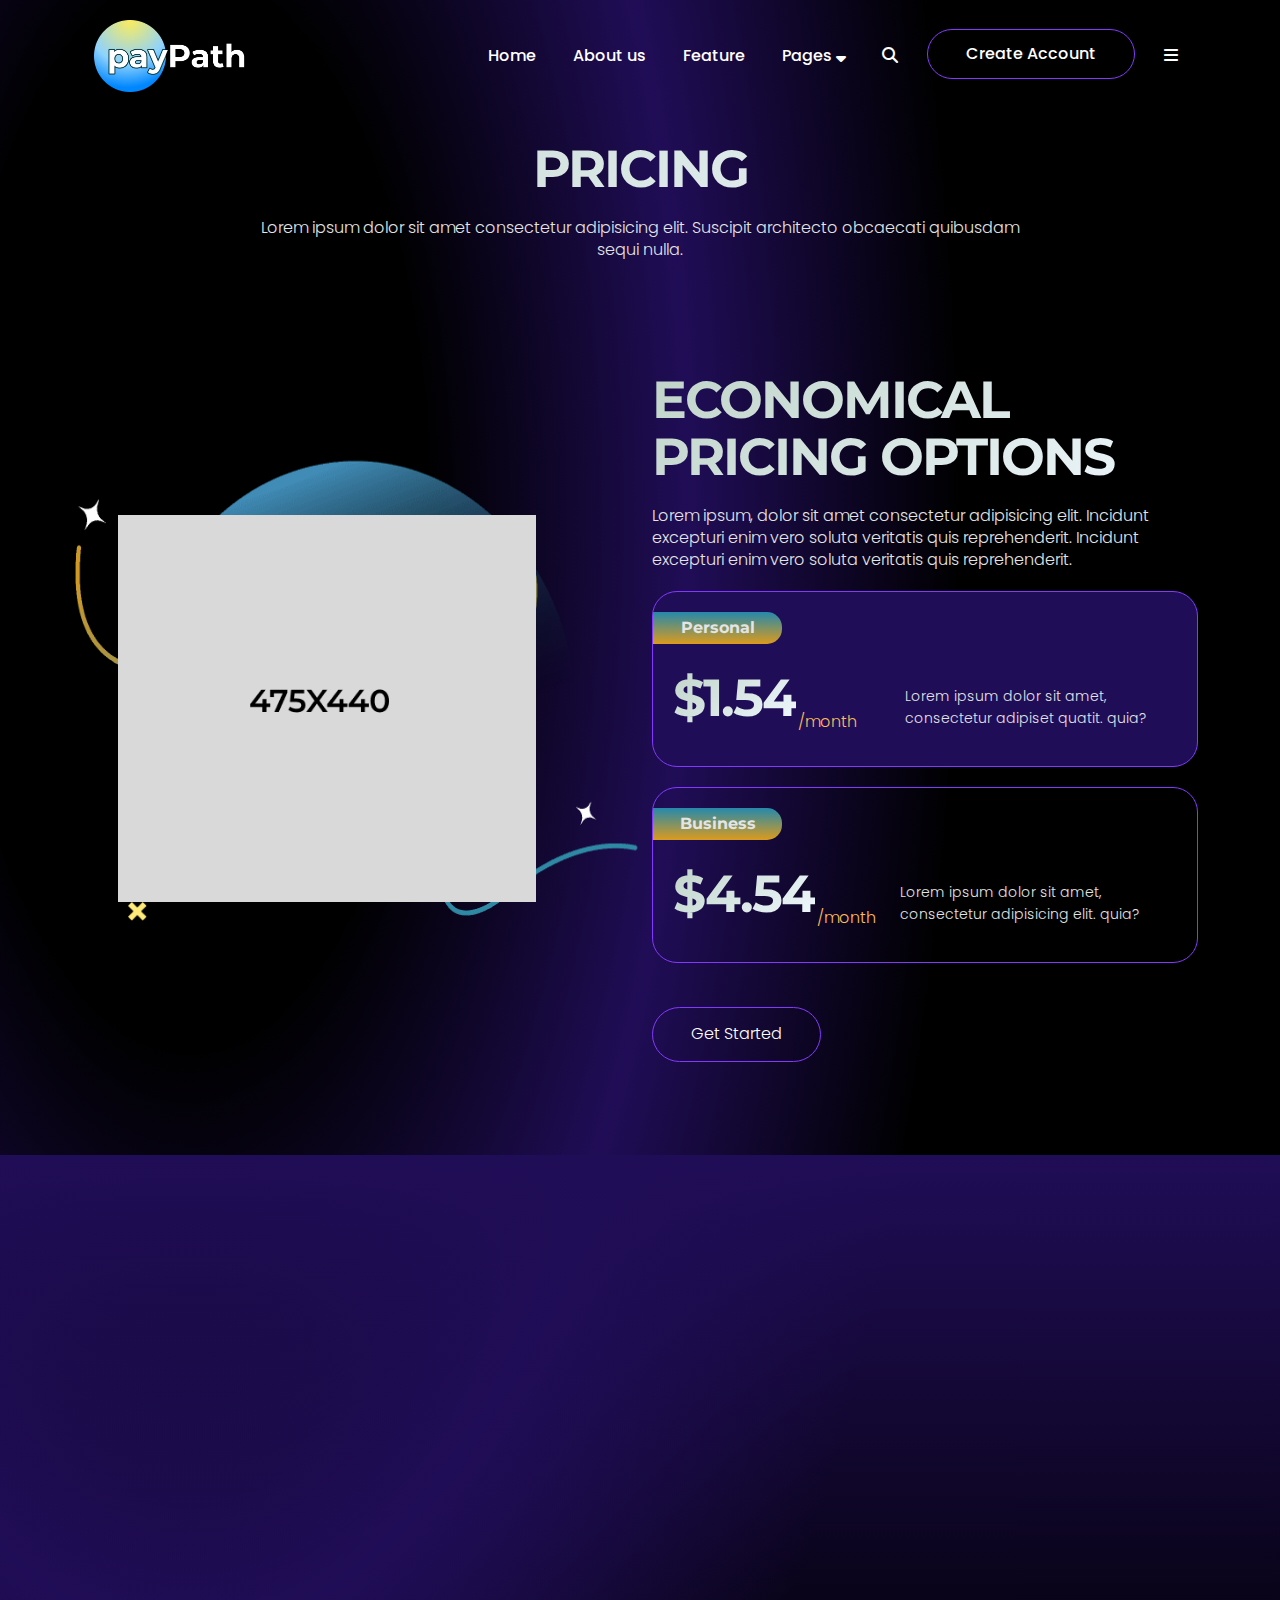
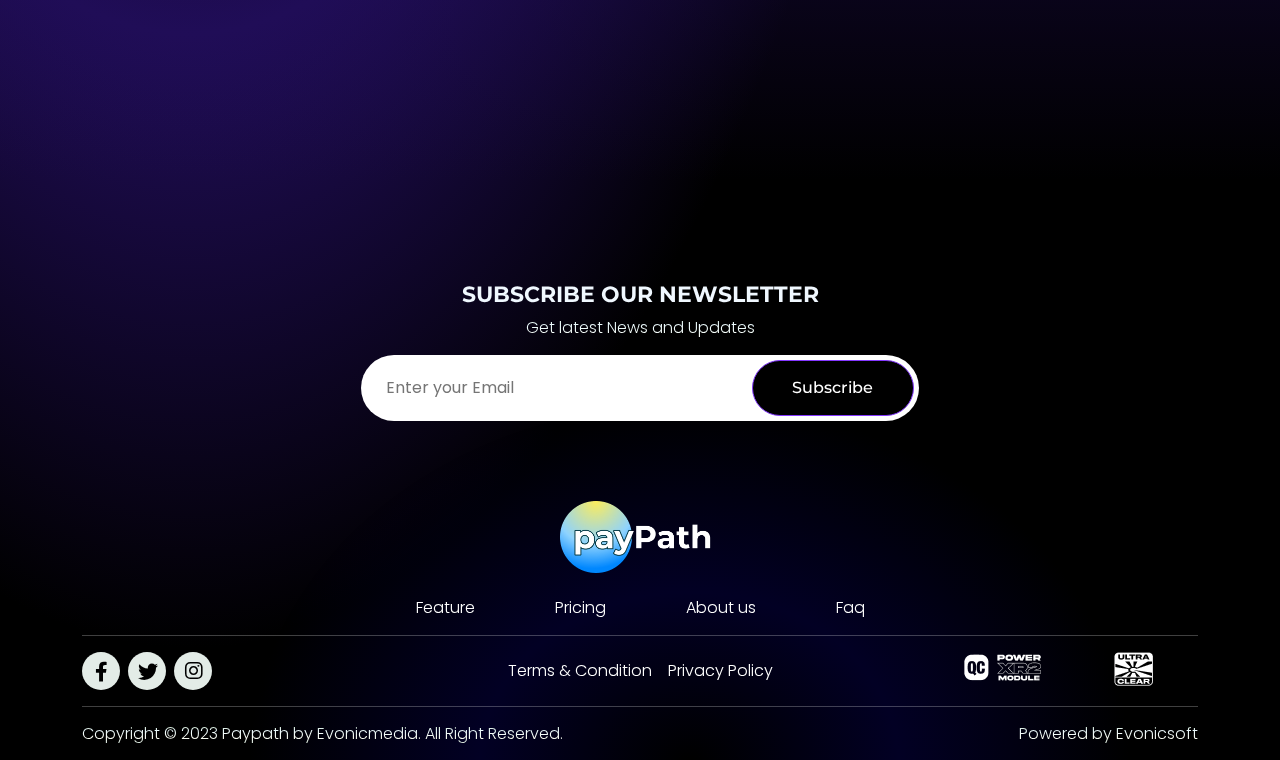
<file: with placeholder/pricing.html>
<!DOCTYPE html>
<html lang="zxx">

<head>
    <meta charset="UTF-8">
    <meta http-equiv="X-UA-Compatible" content="IE=edge">
    <meta name="viewport" content="width=device-width, initial-scale=1.0">
    <title>Paypath</title>
    <!-- favicon  -->
    <link rel="shortcut icon" href="assets/images/favicon.png" type="image/x-icon">
    <!-- faremwork of css -->
    <link rel="stylesheet" href="assets/css/bootstrap-lib/bootstrap.min.css">
    <!-- style sheet of css        -->
    <link rel="stylesheet" href="assets/css/style.css">
    <!-- Responsive sheet of css -->
    <link rel="stylesheet" href="assets/css/responsive.css">
    <!-- fonts awsome icon link            -->
    <link rel="stylesheet" href="assets/font-awesome-lib/icon/font-awesome.min.css">
    <!-- slick-slider link css -->
    <link rel="stylesheet" href="assets/css/slick.min.css">
    <!-- animation of css -->
    <link rel="stylesheet" href="assets/css/aos.css">
</head>

<body>
    <div class="site-wrapper">
        <div class="first_nav_hero_about">
            <!-- ======== 1.1. header section ======== -->
            <header>
                <nav class="container navbar navbar-expand-lg ">
                    <div class="container-fluid">
                        <!-- site logo -->
                        <a class="nav-logo p-0" href="index.html"><img src="assets/images/Logo.png" alt="logo"></a>
                        <!-- navigation button  -->
                        <button class="navbar-toggle" onclick="openNav()" type="button"
                            data-bs-target="#navbarSupportedContent" aria-controls="navbarSupportedContent"
                            aria-expanded="false" aria-label="Toggle navigation">
                            <i class="fa-solid fa-bars"></i>
                        </button>
                        <!-- navigation bar manu  -->
                        <div class="collapse navbar-collapse " id="navbarSupportedContent">
                            <ul
                                class="navbar-nav d-flex justify-content-center align-items-center gap-lg-2 gap-md-2 gap-sm-2 gap-2 mb-2 mb-lg-0">
                                <li class="nav-item">
                                    <a class="nav-link " href="index.html">Home</a>
                                </li>
                                <li class="nav-item">
                                    <a class="nav-link" href="about.html">About us</a>
                                </li>
                                <li class="nav-item">
                                    <a class="nav-link" href="feature.html">Feature</a>
                                </li>
                                <li class="dropdown">
                                    <a class="nav-link " href="#">Pages <i
                                            class="fa-sharp fa-solid fa-sort-down"></i></a>
                                    <ul class="dropdown-menu">
                                        <li><a class="dropdown-item active" href="pricing.html">Pricing</a></li>
                                        <li><a class="dropdown-item" href="contact.html">Contact</a></li>
                                        <li><a class="dropdown-item" href="team.html">Team</a></li>
                                        <li><a class="dropdown-item" href="testimonials.html">Testimonials</a></li>
                                        <li><a class="dropdown-item" href="blogs.html">Blogs</a></li>
                                        <li><a class="dropdown-item" href="faq.html">FAQ</a></li>
                                        <li><a class="dropdown-item" href="404.html">404</a></li>
                                        <li><a class="dropdown-item" href="coming.html">Coming Soon</a></li>
                                    </ul>
                                </li>
                                <li class="nav-item">
                                    <a id="search-bar-bt" class="nav-link" href="#"><i
                                            class="fa-solid fa-magnifying-glass"></i></a>
                                </li>
                                <li class="nav-item header_btn ">
                                    <a class="nav-link btn-hover1 lh-1" href="#">Create Account</a>
                                </li>
                                <li class="nav-item" onclick="open_right_side()">
                                    <a class="nav-link" href="#"><i class="fa-sharp fa-solid fa-bars"></i></a>
                                </li>
                            </ul>
                        </div>
                    </div>
                </nav>
                <!--============ navigation left slidebar================-->
                <aside>
                    <div id="mySidenav" class="sidenav">
                        <div class="side-nav-logo d-flex justify-content-between align-items-center ps-4 pe-3">
                            <figure class="navbar-brand"><a href="index.html"><img src="assets/images/Logo.png" alt="img"
                                        class="nav-logo"></a></figure>
                            <div class="closebtn" onclick="closeNav()"><i
                                    class="fa-solid fa-square-xmark side-bar-close-btn"></i></div>
                        </div>
                        <ul>
                            <li class="nav-item">
                                <a class="nav-link" aria-current="page" href="index.html">Home</a>
                            </li>
                            <li class="nav-item">
                                <a class="nav-link" href="about.html">About</a>
                            </li>
                            <li class="nav-item">
                                <a class="nav-link" href="feature.html">Feature</a>
                            </li>
                            <li class="nav-item">
                                <a class="nav-link" href="pricing.html">Pricing</a>
                            </li>
                            <li class="nav-item">
                                <div class="d-flex align-items-center justify-content-between pt-3" id="slid-btn">
                                    <button class="a-slid">Pages</button>
                                    <i class="fa-solid fa-caret-down pe-4"></i>
                                </div>
                                <ul id="slid-drop" class="myst">
                                    <li><a href="contact.html">Contact</a></li>
                                    <li><a href="team.html">Team</a></li>
                                    <li><a href="testimonials.html">Testimonials</a></li>
                                    <li><a href="blogs.html">Blogs</a></li>
                                    <li><a href="faq.html">FAQ</a></li>
                                    <li><a href="404.html">404</a></li>
                                    <li><a href="coming.html">Coming Soon</a></li>
                                </ul>
                            </li>
                        </ul>
                    </div>
                </aside>
                <!--================== navigation drop search bar================-->
                <div class="search" id="search-bar">
                    <form class="d-flex nav-search">
                        <input type="text" name="search" placeholder="Enter your text">
                        <button class="btn-hover1" type="submit">Search</button>
                    </form>
                    <button id="remove-btn">
                        <i class="fa-solid fa-square-xmark "></i>
                    </button>
                </div>
                <!--=================navigation Right slidebar==================-->
                <section class="right-sidbar" id="right_side">
                    <div class="d-flex justify-content-between align-items-center">
                        <!-- site logo -->
                        <a class="p-0 " href="index.html"><img src="assets/images/Logo.png" alt="logo"></a>
                        <button class="close_right_sidebar fa-solid fa-xmark" onclick="close_right_sade()"> </button>
                    </div>
                    <p class="mt-4 pb-3">Lorem ipsum dolor sit amet, consectetur adipiscing elit,
                        sed do eiusmod tempor incididunt ut labore et dolore
                        magna aliqua.
                    </p>
                    <a href="#" class="btn-hover1">Discover More</a>
                    <hr>
                    <h5 class="mt-4 mb-4">Connected details:</h5>
                    <ul class="d-flex flex-column gap-3">
                        <li>
                            <a href="#"> <i class="fa-solid fa-phone"></i></a>
                            <a href="#">yourname@email.com</a>
                        </li>
                        <li>
                            <a href="#"><i class="fa-solid fa-envelope"></i></a>
                            <a href="#">+123-456-7890</a>
                        </li>
                        <li>
                            <a href="#"><i class="fa-solid fa-clock"></i></a>
                            <a href="#">Office Hours: 8AM - 11PM Sunday -
                                Weekend Day</a>
                        </li>
                    </ul>
                    <span class="d-flex gap-4 mt-4">
                        <a href="#" class="p-0"><i class="fa-brands fa-facebook"></i></a>
                        <a href="#" class="p-0"><i class="fa-brands fa-instagram"></i></a>
                        <a href="#" class="p-0"><i class="fa-brands fa-twitter"></i></a>
                    </span>
                </section>
            </header>
            <!-- ======== End of 1.1. header section ========  -->
            <!-- ======== 4.1. hero section ======== -->
            <div class="container">
                <div class="pricing-hero">
                    <h2 class="text-center">PRICING</h2>
                    <P class="text-center">Lorem ipsum dolor sit amet consectetur adipisicing elit. Suscipit architecto obcaecati quibusdam sequi nulla.</P>
                </div>
            </div>
            <!-- ========End of 4.1. hero section ======== -->
            <!-- ========  1.9. pricing section ========  -->
            <section class="pricing pri-padd">
                <div class="container">
                    <div class="row d-flex gap-md-0 gap-sm-3 gap-2">
                        <div class="col-lg-6 col-md-6 d-flex align-items-center justify-content-center pricing-bg"
                            data-aos="fade-up">
                            <div>
                                <figure><img src="assets/images/pricing/pricinge.png" alt="pric-img1" class="moving"></figure>
                                <figure><img src="assets/images/icon/hero_star.png" alt="pric-img2"></figure>
                            </div>
                        </div>
                        <div class="col-lg-6 col-md-6 mt-md-0 mt-sm-5 mt-5" data-aos="fade-down">
                            <h2 class=" text-md-start text-sm-center text-center">ECONOMICAL PRICING OPTIONS</h2>
                            <p class="text-md-start text-sm-center text-center p-md-0 p-sm-2 p-2">Lorem ipsum, dolor sit
                                amet consectetur
                                adipisicing elit. Incidunt excepturi enim vero soluta veritatis quis reprehenderit.
                                Incidunt
                                excepturi enim vero soluta veritatis quis reprehenderit.</p>
                            <div class="pric-list">
                                <h6>Personal</h6>
                                <div class="d-flex">
                                    <div class="d-flex justify-content-between gap-md-5 gap-sm-3 gap-3">
                                        <div class="d-flex pric-sup align-items-center">
                                            <h2>$1.54</h2>
                                            <p>/month</p>
                                        </div>
                                        <p class="p-f-s">Lorem ipsum dolor sit amet, consectetur adipiset quatit.
                                            quia?</p>
                                    </div>
                                </div>
                            </div>
                            <div class="pric-list second">
                                <h6>Business</h6>
                                <div class="d-flex align-items-center">
                                    <div class="d-flex justify-content-between gap-md-4 gap-sm-2 gap-2">
                                        <div class="d-flex pric-sup ">
                                            <h2>$4.54</h2>
                                            <p>/month</p>
                                        </div>
                                        <p class="p-f-s">Lorem ipsum dolor sit amet, consectetur adipisicing elit.
                                            quia?</p>
                                    </div>
                                </div>
                            </div>
                            <div class="text-md-start text-sm-center text-center pt-lg-4 pt-md-2 pt-sm-0 pt-1">
                                <a class="btn-hover1" href="#">Get Started</a>
                            </div>
                        </div>
                    </div>
                </div>
            </section>
            <!-- ======== End of 1.9. pricing section ========  -->
            <!-- ======== 1.11. question section ========  -->
            <section class="question pb-lg-1 pb-md-2 pb-sm-4 pb-4">
                <div class="container">
                    <div class="row">
                        <div class="question-text col-lg-6 col-md-6 tab-center" data-aos="fade-up">
                            <h2 class="text-lg-start text-md-start text-sm-center text-center">FREQUENTLY ASKED
                                QUESTIONS
                            </h2>
                            <P class="text-lg-start text-md-start text-sm-center text-center mt-md-3 mt-3">Lorem ipsum
                                dolor
                                sit amet
                                consectetur, adipisicing elit. Dolorem deleniti harum sint porro
                                atque!.ipsum dolor sit amet consectetur, adipisicing elit. Dolorem deleniti harum sint
                                porro
                                atque!</P>
                            <div class="text-lg-start text-md-start text-sm-center text-center ">
                                <a class="btn-hover1" href="#">More FAQs</a>
                            </div>
                        </div>
                        <div class="question-collapes col-lg-6 col-md-6 mt-md-0 mt-sm-3 mt-3" data-aos="zoom-in">
                            <div class="accordion" id="accordionExample">
                                <div class="accordion-item">
                                    <h5 class="accordion-header" id="headingOne">
                                        <button class="accordion-button" type="button" data-bs-toggle="collapse"
                                            data-bs-target="#collapseOne" aria-expanded="true"
                                            aria-controls="collapseOne">
                                            How does microfinancing work?
                                        </button>
                                    </h5>
                                    <div id="collapseOne" class="accordion-collapse collapse show"
                                        aria-labelledby="headingOne" data-bs-parent="#accordionExample">
                                        <div class="accordion-body">
                                            <p> Lorem ipsum dolor sit amet consectetur adipisicing elit. Aliquam
                                                possimus
                                                minima, saepe praesentium expedita non error. Consectetur tempore maxime
                                                repudiandae deleniti animi omnis inventore aspernatur, exercitationem
                                                voluptas
                                                qui veniam maiores.</p>
                                        </div>
                                    </div>
                                </div>
                                <div class="accordion-item">
                                    <h5 class="accordion-header" id="headingTwo">
                                        <button class="accordion-button collapsed" type="button"
                                            data-bs-toggle="collapse" data-bs-target="#collapseTwo"
                                            aria-expanded="false" aria-controls="collapseTwo">
                                            What types of businesses are eligible for this service?
                                        </button>
                                    </h5>
                                    <div id="collapseTwo" class="accordion-collapse collapse"
                                        aria-labelledby="headingTwo" data-bs-parent="#accordionExample">
                                        <div class="accordion-body">
                                            <p> Lorem, ipsum dolor sit amet consectetur adipisicing elit. Velit
                                                perferendis
                                                quibusdam tempore. A vel maxime obcaecati aperiam omnis deserunt
                                                mollitia
                                                commodi, modi dolorem eos dicta, iusto sunt ipsa sequi laborum!</p>
                                        </div>
                                    </div>
                                </div>
                                <div class="accordion-item">
                                    <h5 class="accordion-header" id="headingThree">
                                        <button class="accordion-button collapsed" type="button"
                                            data-bs-toggle="collapse" data-bs-target="#collapseThree"
                                            aria-expanded="false" aria-controls="collapseThree">
                                            How long does it take to receive funds?
                                        </button>
                                    </h5>
                                    <div id="collapseThree" class="accordion-collapse collapse"
                                        aria-labelledby="headingThree" data-bs-parent="#accordionExample">
                                        <div class="accordion-body">
                                            <p> Lorem ipsum dolor sit amet consectetur adipisicing elit. Aliquid natus
                                                ullam
                                                ab
                                                consequuntur assumenda nisi quibusdam exercitationem qui similique
                                                ducimus
                                                molestias iusto facere quidem ratione, pariatur repudiandae! Vitae, quia
                                                doloremque?</p>
                                        </div>
                                    </div>
                                </div>
                                <div class="accordion-item">
                                    <h5 class="accordion-header" id="headingFour">
                                        <button class="accordion-button collapsed" type="button"
                                            data-bs-toggle="collapse" data-bs-target="#collapseFour"
                                            aria-expanded="false" aria-controls="collapseFour">
                                            How can I contact with support?
                                        </button>
                                    </h5>
                                    <div id="collapseFour" class="accordion-collapse collapse"
                                        aria-labelledby="headingFour" data-bs-parent="#accordionExample">
                                        <div class="accordion-body">
                                            <p>Lorem ipsum dolor sit amet consectetur adipisicing elit. Laudantium
                                                molestias
                                                illo quisquam esse. Sapiente animi est sint ex? Vero voluptatum
                                                voluptatem
                                                natus
                                                pariatur harum maiores eos possimus consectetur repellat quidem?</p>
                                        </div>
                                    </div>
                                </div>
                            </div>
                        </div>
                    </div>
                </div>
            </section>
            <!-- ======== End of 1.11. question section ========  -->
             <!-- ======== 1.13. footer section ========  -->
        <footer class="position-relative">
            <div class="container">
                <h4 class="text-center">SUBSCRIBE OUR NEWSLETTER</h4>
                <P class="text-center pt-2 pb-3">Get latest News and Updates</P>
                <form class="d-flex align-items-center justify-content-center" id="footer-sub2">
                    <!-- form Subscribe massage -->
                    <div id="Succes-box2"></div>
                    <div class="d-flex footer-search ">
                        <input type="email" name="search" placeholder="Enter your Email" required>
                        <button type="submit" class="btn-hover1">Subscribe</button>
                    </div>
                </form>
                <div class="footer-logo text-center pb-lg-4 pb-md-3 pb-sm-2 pb-4">
                    <!-- footer logo  -->
                    <a href="index.html">
                        <figure><img src="assets/images/Logo.png" alt="img"></figure>
                    </a>
                </div>
                <ul class="d-flex align-items-center justify-content-center">
                    <li>
                        <a href="#">Feature</a>
                    </li>
                    <li>
                        <a href="#">Pricing</a>
                    </li>
                    <li>
                        <a href="#">About us</a>
                    </li>
                    <li>
                        <a href="#">Faq</a>
                    </li>
                </ul>
                <hr>
                <div class="row footer-nav-icon">
                    <!-- footer social icon  -->
                    <div class="col-lg-3 col-md-3 d-flex align-items-center justify-content-md-start justify-content-sm-center justify-content-center">
                        <div
                            class="social-icon d-flex gap-2 justify-content-md-start justify-content-sm-center justify-content-center">
                            <a href="#"> <i class="fa-brands fa-facebook-f foot-facebook"></i></a>
                            <a href="#"> <i class="fa-brands fa-twitter"></i></a>
                            <a href="#"> <i class="fa-brands fa-instagram"></i></a>
                        </div>
                    </div>
                    <!-- footer terms privacy  -->
                    <div class="col-lg-6 col-md-6 d-flex justify-content-center align-items-center">
                        <div class=" d-flex gap-3 p-2">
                            <a href="#">Terms & Condition</a>
                            <a href="#">Privacy Policy</a>
                        </div>
                    </div>
                    <!-- footer logo slider  -->
                    <div class="col-lg-3 col-md-3">
                        <div class="footer_ispsum_slider">
                            <figure><a href="#"><img src="assets/images/icon/logoipsum-228.png" alt="qr-code"></a>
                            </figure>
                            <figure><a href="#"><img src="assets/images/icon/logoipsum-233.png" alt="qr-code"></a>
                            </figure>
                            <figure><a href="#"><img src="assets/images/icon/logoipsum-229.png" alt="qr-code"></a>
                            </figure>
                            <figure><a href="#"><img src="assets/images/icon/logoipsum-228.png" alt="qr-code"></a>
                            </figure>
                            <figure><a href="#"><img src="assets/images/icon/logoipsum-233.png" alt="qr-code"></a>
                            </figure>
                            <figure><a href="#"><img src="assets/images/icon/logoipsum-229.png" alt="qr-code"></a>
                            </figure>
                        </div>
                    </div>
                </div>
                <hr>
                <div class="Copyright d-flex justify-content-between flex-wrap dir">
                        <p>Copyright © 2023 Paypath by Evonicmedia. All Right Reserved.</p>
                        <p>Powered by Evonicsoft</p>
                    </div>
                </div>
        </footer>
        <!-- ======== End of 1.13. footer section ========  -->
        </div>
    </div>
    <!-- end site wrapper -->
    <!-- button back to top -->
    <button onclick="scrollToTop()" id="backToTopBtn"><i class="fa-solid fa-arrow-turn-up"></i></button>

    <!-- bootstrap min javascript -->
    <script src="assets/js/javascript-lib/bootstrap.min.js"></script>
    <!-- j Query -->
    <script src="assets/js/jquery.js"></script>
    <!-- slick slider js -->
    <script src="assets/js/slick.min.js"></script>
    <!-- main javascript -->
    <script src="assets/js/custom.js"></script>
    <!-- counter javascript file -->
    <script src="assets/js/waypoints.min.js"></script>
    <!-- animation from javascript -->
    <script src="assets/js/aos.js"></script>
    <script>
        AOS.init({
            once: true,
            duration: 1500,
        });
    </script>
</body>

</html>
</file>
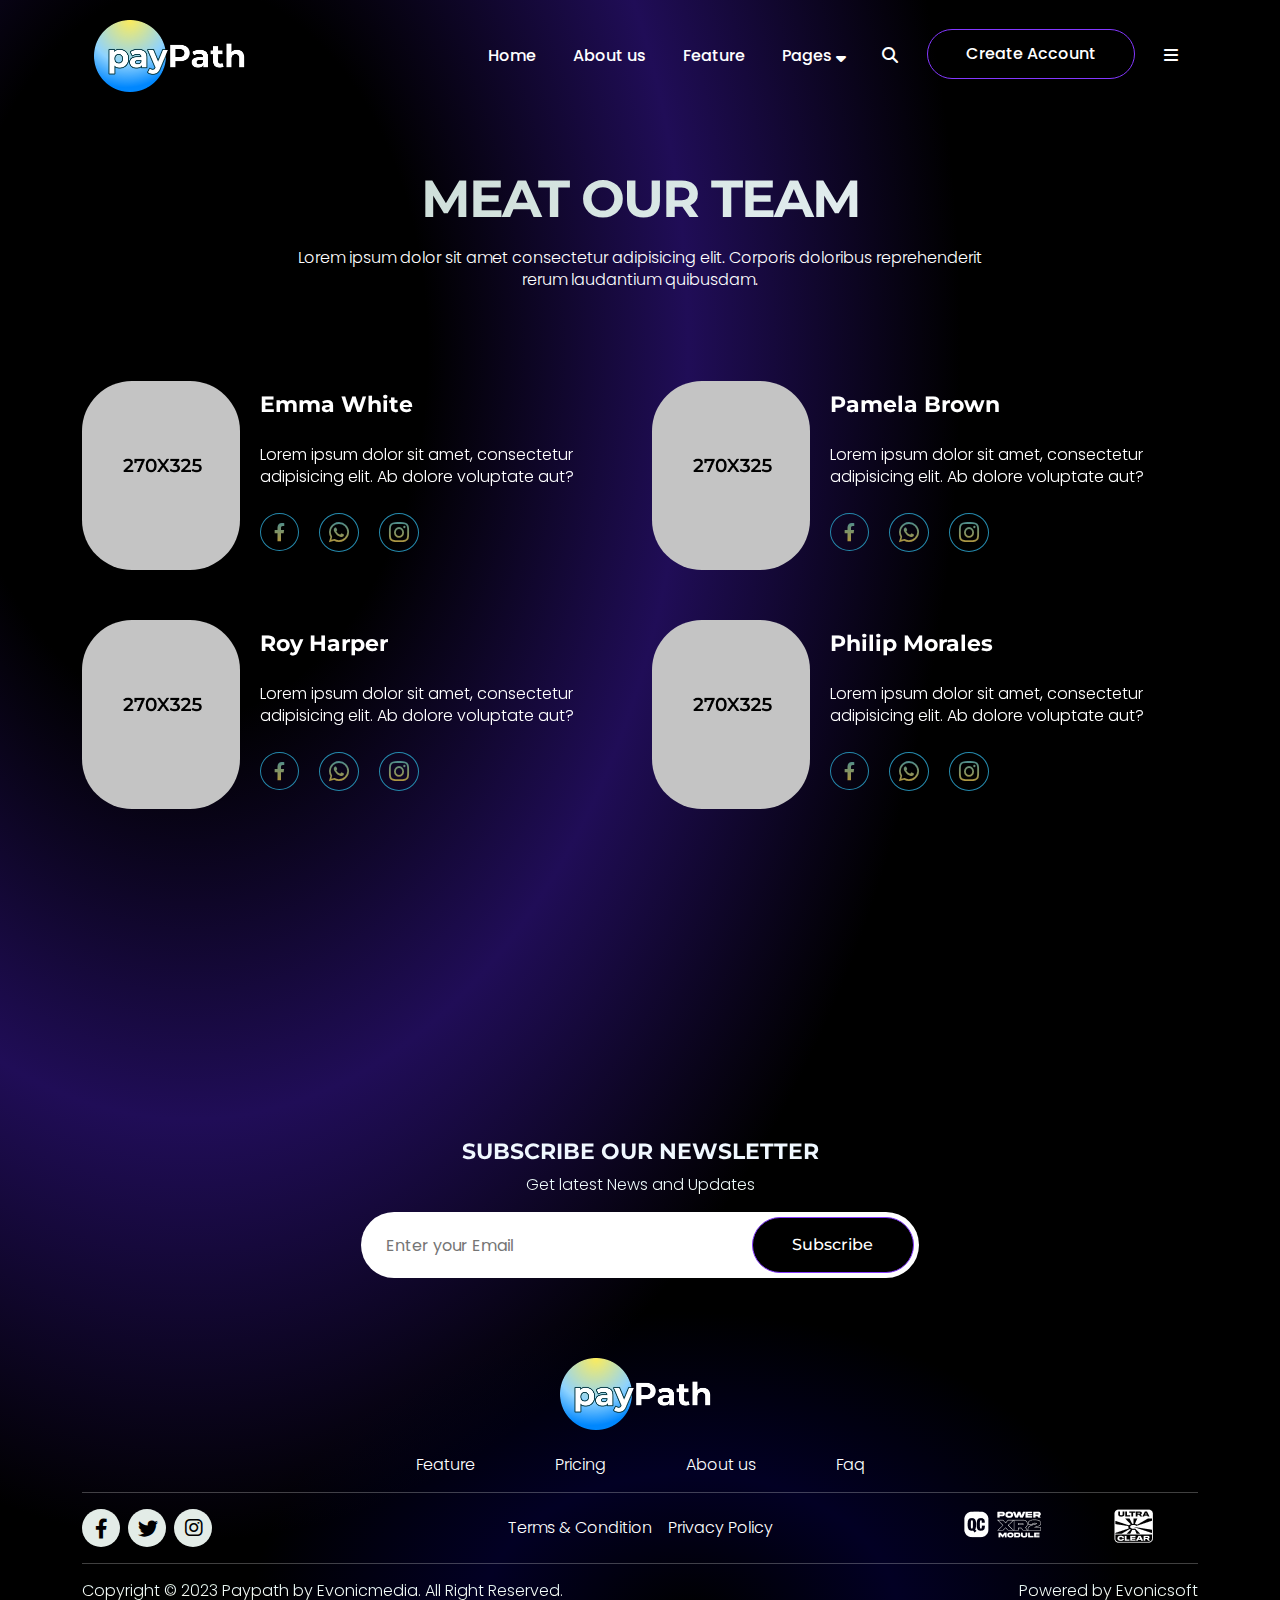
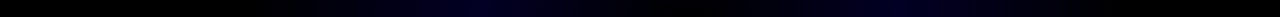
<file: with placeholder/team.html>
<!DOCTYPE html>
<html lang="zxx">
    <head>
        <meta charset="UTF-8">
        <meta http-equiv="X-UA-Compatible" content="IE=edge">
        <meta name="viewport" content="width=device-width, initial-scale=1.0">
        <title>Paypath</title>
        <!-- favicon  -->
        <link rel="shortcut icon" href="assets/images/favicon.png" type="image/x-icon">
        <!-- faremwork of css -->
        <link rel="stylesheet" href="assets/css/bootstrap-lib/bootstrap.min.css">
        <!-- style sheet of css        -->
        <link rel="stylesheet" href="assets/css/style.css">
        <!-- Responsive sheet of css -->
        <link rel="stylesheet" href="assets/css/responsive.css">
        <!-- fonts awsome icon link            -->
        <link rel="stylesheet" href="assets/font-awesome-lib/icon/font-awesome.min.css">
        <!-- slick-slider link css -->
        <link rel="stylesheet" href="assets/css/slick.min.css">
        <!-- animation of css -->
        <link rel="stylesheet" href="assets/css/aos.css">
    </head>
<body>
    <div class="site-wrapper">
        <div class="first_nav_hero_about">
     <!-- ======== 1.1. header section ======== -->
     <header>
        <nav class="container navbar navbar-expand-lg ">
            <div class="container-fluid">
                <!-- site logo -->
                <a class="nav-logo p-0" href="index.html"><img src="assets/images/Logo.png" alt="logo"></a>
                        <!-- navigation button  -->
                <button class="navbar-toggle" onclick="openNav()" type="button"
                    data-bs-target="#navbarSupportedContent" aria-controls="navbarSupportedContent"
                    aria-expanded="false" aria-label="Toggle navigation">
                    <i class="fa-solid fa-bars"></i>
                </button>
                <!-- navigation bar manu  -->
                <div class="collapse navbar-collapse " id="navbarSupportedContent">
                    <ul
                        class="navbar-nav d-flex justify-content-center align-items-center gap-lg-2 gap-md-2 gap-sm-2 gap-2 mb-2 mb-lg-0">
                        <li class="nav-item">
                            <a class="nav-link" href="index.html">Home</a>
                        </li>
                        <li class="nav-item">
                            <a class="nav-link" href="about.html">About us</a>
                        </li>
                        <li class="nav-item">
                            <a class="nav-link" href="feature.html">Feature</a>
                        </li>
                        <li class="dropdown">
                            <a class="nav-link " href="#">Pages <i
                                    class="fa-sharp fa-solid fa-sort-down"></i></a>
                            <ul class="dropdown-menu">
                                <li><a class="dropdown-item" href="pricing.html">Pricing</a></li>
                                <li><a class="dropdown-item" href="pricing.html">Pricing</a></li>
                                <li><a class="dropdown-item" href="contact.html">Contact</a></li>
                                <li><a class="dropdown-item active" href="team.html">Team</a></li>
                                <li><a class="dropdown-item" href="testimonials.html">Testimonials</a></li>
                                <li><a class="dropdown-item" href="blogs.html">Blogs</a></li>
                                <li><a class="dropdown-item" href="faq.html">FAQ</a></li>
                                <li><a class="dropdown-item" href="404.html">404</a></li>
                                <li><a class="dropdown-item" href="coming.html">Coming Soon</a></li>
                            </ul>
                        </li>
                        <li class="nav-item">
                            <a id="search-bar-bt" class="nav-link" href="#"><i
                                    class="fa-solid fa-magnifying-glass"></i></a>
                        </li>
                        <li class="nav-item header_btn ">
                            <a class="nav-link btn-hover1 lh-1" href="#">Create Account</a>
                        </li>
                        <li class="nav-item" onclick="open_right_side()">
                            <a class="nav-link" href="#"><i class="fa-sharp fa-solid fa-bars"></i></a>
                        </li>
                    </ul>
                </div>
            </div>
        </nav>
        <!--============ navigation left slidebar================-->
        <aside>
            <div id="mySidenav" class="sidenav">
                <div class="side-nav-logo d-flex justify-content-between align-items-center ps-4 pe-3">
                    <figure class="navbar-brand"><a href="index.html"><img src="assets/images/Logo.png" alt="img"
                        class="nav-logo"></a></figure>
                    <div class="closebtn" onclick="closeNav()"><i
                            class="fa-solid fa-square-xmark side-bar-close-btn"></i></div>
                </div>
                <ul>
                    <li class="nav-item">
                        <a class="nav-link" aria-current="page" href="index.html">Home</a>
                    </li>
                    <li class="nav-item">
                        <a class="nav-link" href="about.html">About</a>
                    </li>
                    <li class="nav-item">
                        <a class="nav-link" href="feature.html">Feature</a>
                    </li>
                    <li class="nav-item">
                        <a class="nav-link" href="pricing.html">Pricing</a>
                    </li>
                    <li class="nav-item">
                        <div class="d-flex align-items-center justify-content-between pt-3" id="slid-btn">
                            <button class="a-slid">Pages</button>
                            <i class="fa-solid fa-caret-down pe-4"></i>
                        </div>
                        <ul id="slid-drop" class="myst">
                            <li><a href="contact.html">Contact</a></li>
                            <li><a href="team.html">Team</a></li>
                            <li><a href="testimonials.html">Testimonials</a></li>
                            <li><a href="blogs.html">Blogs</a></li>
                            <li><a href="faq.html">FAQ</a></li>
                            <li><a href="404.html">404</a></li>
                            <li><a href="coming.html">Coming Soon</a></li>
                        </ul>
                    </li>
                </ul>
            </div>
        </aside>
        <!--================== navigation drop search bar================-->
        <div class="search" id="search-bar">
            <form class="d-flex nav-search">
                <input type="text" name="search" placeholder="Enter your text">
                <button class="btn-hover1" type="submit">Search</button>
            </form>
            <button id="remove-btn">
                <i class="fa-solid fa-square-xmark "></i>
            </button>
        </div>
        <!--=================navigation Right slidebar==================-->
        <section class="right-sidbar" id="right_side">
            <div class="d-flex justify-content-between align-items-center">
                <!-- site logo -->
                <a class="p-0 " href="index.html"><img src="assets/images/Logo.png" alt="logo"></a>
                <button class="close_right_sidebar fa-solid fa-xmark" onclick="close_right_sade()"> </button>
            </div>
            <p class="mt-4 pb-3">Lorem ipsum dolor sit amet, consectetur adipiscing elit,
                sed do eiusmod tempor incididunt ut labore et dolore
                magna aliqua.
            </p>
            <a href="#" class="btn-hover1">Discover More</a>
            <hr>
            <h5 class="mt-4 mb-4">Connected details:</h5>
            <ul class="d-flex flex-column gap-3">
                <li>
                    <a href="#"> <i class="fa-solid fa-phone"></i></a>
                    <a href="#">yourname@email.com</a>
                </li>
                <li>
                    <a href="#"><i class="fa-solid fa-envelope"></i></a>
                    <a href="#">+123-456-7890</a>
                </li>
                <li>
                    <a href="#"><i class="fa-solid fa-clock"></i></a>
                    <a href="#">Office Hours: 8AM - 11PM Sunday -
                        Weekend Day</a>
                </li>
            </ul>
            <span class="d-flex gap-4 mt-4">
                <a href="#" class="p-0"><i class="fa-brands fa-facebook"></i></a>
                <a href="#" class="p-0"><i class="fa-brands fa-instagram"></i></a>
                <a href="#" class="p-0"><i class="fa-brands fa-twitter"></i></a>
            </span>
        </section>
    </header>
    <!-- ======== End of 1.1. header section ========  -->
    <!-- ========  6.1. team-hero section ========  -->
    <div class="container">
        <div class="team-hero">
            <h2 class="text-center">MEAT OUR TEAM</h2>
            <p class="text-center">Lorem ipsum dolor sit amet consectetur adipisicing elit. Corporis doloribus reprehenderit rerum laudantium quibusdam.</p>
        </div>
    </div>
    <!-- ======== End of 6.1. team-hero section ========  -->
    <!-- ======== 2.4. behind section ========  -->
    <section class="behind b-team mb-md-0 mb-sm-1 mb-1 pb-lg-4 pb-md-0 pb-0">
        <div class="container">
            <div class="row gap-md-0 gap-sm-4 gap-4">
                <div class="col-lg-6 col-md-6 d-flex" data-aos="flip-up">
                    <div class="be-img"><figure><img src="assets/images/team/behind2.png" alt="img"></figure></div>
                    <div class="b-padd">
                        <h4>Emma White</h4>
                        <p>Lorem ipsum dolor sit amet, consectetur adipisicing elit. Ab dolore voluptate aut?</p>
                        <div class="b-icon">
                            <a href="#"><i class="fa-brands fa-facebook-f"></i></a>
                            <a href="#"><i class="fa-brands fa-whatsapp"></i></a>
                            <a href="#"><i class="fa-brands fa-instagram"></i></a>
                        </div>
                    </div>
                </div>
                <div class="col-lg-6 col-md-6 d-flex" data-aos="flip-up">
                   
                       <div class="be-img"> <figure><img src="assets/images/team/behind.png" alt="img"></figure></div>
                    <div class="b-padd">
                        <h4>Pamela Brown</h4>
                        <p>Lorem ipsum dolor sit amet, consectetur adipisicing elit. Ab dolore voluptate aut?</p>
                        <div class="b-icon">
                            <a href="#"><i class="fa-brands fa-facebook-f"></i></a>
                            <a href="#"><i class="fa-brands fa-whatsapp"></i></a>
                            <a href="#"><i class="fa-brands fa-instagram"></i></a>
                        </div>
                    </div>
                </div>
            </div>
            <div class="row gap-md-0 gap-sm-4 gap-4">
                <div class="col-lg-6 col-md-6 d-flex" data-aos="flip-up">
                    <div class="be-img"><figure><img src="assets/images/team/roy.png" alt="img"></figure></div>
                    <div class="b-padd">
                        <h4>Roy Harper</h4>
                        <p>Lorem ipsum dolor sit amet, consectetur adipisicing elit. Ab dolore voluptate aut?</p>
                        <div class="b-icon">
                            <a href="#"><i class="fa-brands fa-facebook-f"></i></a>
                            <a href="#"><i class="fa-brands fa-whatsapp"></i></a>
                            <a href="#"><i class="fa-brands fa-instagram"></i></a>
                        </div>
                    </div>
                </div>
                <div class="col-lg-6 col-md-6 d-flex" data-aos="flip-up">
                        <div class="be-img"><figure><img src="assets/images/team/philip.png" alt="img"></figure></div>
                    <div class="b-padd">
                        <h4>Philip Morales</h4>
                        <p>Lorem ipsum dolor sit amet, consectetur adipisicing elit. Ab dolore voluptate aut?</p>
                        <div class="b-icon">
                            <a href="#"><i class="fa-brands fa-facebook-f"></i></a>
                            <a href="#"><i class="fa-brands fa-whatsapp"></i></a>
                            <a href="#"><i class="fa-brands fa-instagram"></i></a>
                        </div>
                    </div>
                </div>
            </div>
            <div class="row gap-md-0 gap-sm-4 gap-4">
                <div class="col-lg-6 col-md-6 d-flex" data-aos="flip-up">
                   <div class="be-img"> <figure><img src="assets/images/team/imily.png" alt="img"></figure></div>
                    <div class="b-padd">
                        <h4>Emily Lewis</h4>
                        <p>Lorem ipsum dolor sit amet, consectetur adipisicing elit. Ab dolore voluptate aut?</p>
                        <div class="b-icon">
                            <a href="#"><i class="fa-brands fa-facebook-f"></i></a>
                            <a href="#"><i class="fa-brands fa-whatsapp"></i></a>
                            <a href="#"><i class="fa-brands fa-instagram"></i></a>
                        </div>
                    </div>
                </div>
                <div class="col-lg-6 col-md-6 d-flex" data-aos="flip-up">
                       <div class="be-img"> <figure><img src="assets/images/team/herry.png" alt="img"></figure></div>
                    <div class="b-padd">
                        <h4>Harry Anderson</h4>
                        <p>Lorem ipsum dolor sit amet, consectetur adipisicing elit. Ab dolore voluptate aut?</p>
                        <div class="b-icon">
                            <a href="#"><i class="fa-brands fa-facebook-f"></i></a>
                            <a href="#"><i class="fa-brands fa-whatsapp"></i></a>
                            <a href="#"><i class="fa-brands fa-instagram"></i></a>
                        </div>
                    </div>
                </div>
            </div>
        </div>
    </section>
    <!-- ======== End of 2.4. behind section ========  -->
    <!-- ======== 1.13. footer section ========  -->
    <footer class="position-relative pt-md-3 pt-sm-1 pt-1">
        <div class="container">
            <h4 class="text-center">SUBSCRIBE OUR NEWSLETTER</h4>
            <P class="text-center pt-2 pb-3">Get latest News and Updates</P>
            <form class="d-flex align-items-center justify-content-center" id="footer-sub2">
                <!-- form Subscribe massage -->
                <div id="Succes-box2"></div>
                <div class="d-flex footer-search ">
                    <input type="email" name="search" placeholder="Enter your Email" required>
                    <button type="submit" class="btn-hover1">Subscribe</button>
                </div>
            </form>
            <div class="footer-logo text-center pb-lg-4 pb-md-3 pb-sm-2 pb-4">
                <!-- footer logo  -->
                <a href="index.html">
                    <figure><img src="assets/images/Logo.png" alt="img"></figure>
                </a>
            </div>
            <ul class="d-flex align-items-center justify-content-center">
                <li>
                    <a href="#">Feature</a>
                </li>
                <li>
                    <a href="#">Pricing</a>
                </li>
                <li>
                    <a href="#">About us</a>
                </li>
                <li>
                    <a href="#">Faq</a>
                </li>
            </ul>
            <hr>
            <div class="row footer-nav-icon">
                <!-- footer social icon  -->
                <div class="col-lg-3 col-md-3 d-flex align-items-center justify-content-md-start justify-content-sm-center justify-content-center">
                    <div
                        class="social-icon d-flex gap-2 justify-content-md-start justify-content-sm-center justify-content-center">
                        <a href="#"> <i class="fa-brands fa-facebook-f foot-facebook"></i></a>
                        <a href="#"> <i class="fa-brands fa-twitter"></i></a>
                        <a href="#"> <i class="fa-brands fa-instagram"></i></a>
                    </div>
                </div>
                <!-- footer terms privacy  -->
                <div class="col-lg-6 col-md-6 d-flex justify-content-center align-items-center">
                    <div class=" d-flex gap-3 p-2">
                        <a href="#">Terms & Condition</a>
                        <a href="#">Privacy Policy</a>
                    </div>
                </div>
                <!-- footer logo slider  -->
                <div class="col-lg-3 col-md-3">
                    <div class="footer_ispsum_slider">
                        <figure><a href="#"><img src="assets/images/icon/logoipsum-228.png" alt="qr-code"></a>
                        </figure>
                        <figure><a href="#"><img src="assets/images/icon/logoipsum-233.png" alt="qr-code"></a>
                        </figure>
                        <figure><a href="#"><img src="assets/images/icon/logoipsum-229.png" alt="qr-code"></a>
                        </figure>
                        <figure><a href="#"><img src="assets/images/icon/logoipsum-228.png" alt="qr-code"></a>
                        </figure>
                        <figure><a href="#"><img src="assets/images/icon/logoipsum-233.png" alt="qr-code"></a>
                        </figure>
                        <figure><a href="#"><img src="assets/images/icon/logoipsum-229.png" alt="qr-code"></a>
                        </figure>
                    </div>
                </div>
            </div>
            <hr>
            <div class="Copyright d-flex justify-content-between flex-wrap dir">
                    <p>Copyright © 2023 Paypath by Evonicmedia. All Right Reserved.</p>
                    <p>Powered by Evonicsoft</p>
                </div>
            </div>
    </footer>
    <!-- ======== End of 1.13. footer section ========  -->
        </div>
    </div>
     <!-- end site wrapper -->
    <!-- button back to top -->
    <button onclick="scrollToTop()" id="backToTopBtn"><i class="fa-solid fa-arrow-turn-up"></i></button>

    <!-- bootstrap min javascript -->
    <script src="assets/js/javascript-lib/bootstrap.min.js"></script>
    <!-- j Query -->
    <script src="assets/js/jquery.js"></script>
    <!-- slick slider js -->
    <script src="assets/js/slick.min.js"></script>
    <!-- main javascript -->
    <script src="assets/js/custom.js"></script>
    <!-- counter javascript file -->
    <script src="assets/js/waypoints.min.js"></script>
    <!-- animation from javascript -->
    <script src="assets/js/aos.js"></script>
    <script>
        AOS.init({
            once: true,
            duration: 1500,
        });
      </script>
</body>
</html>
</file>
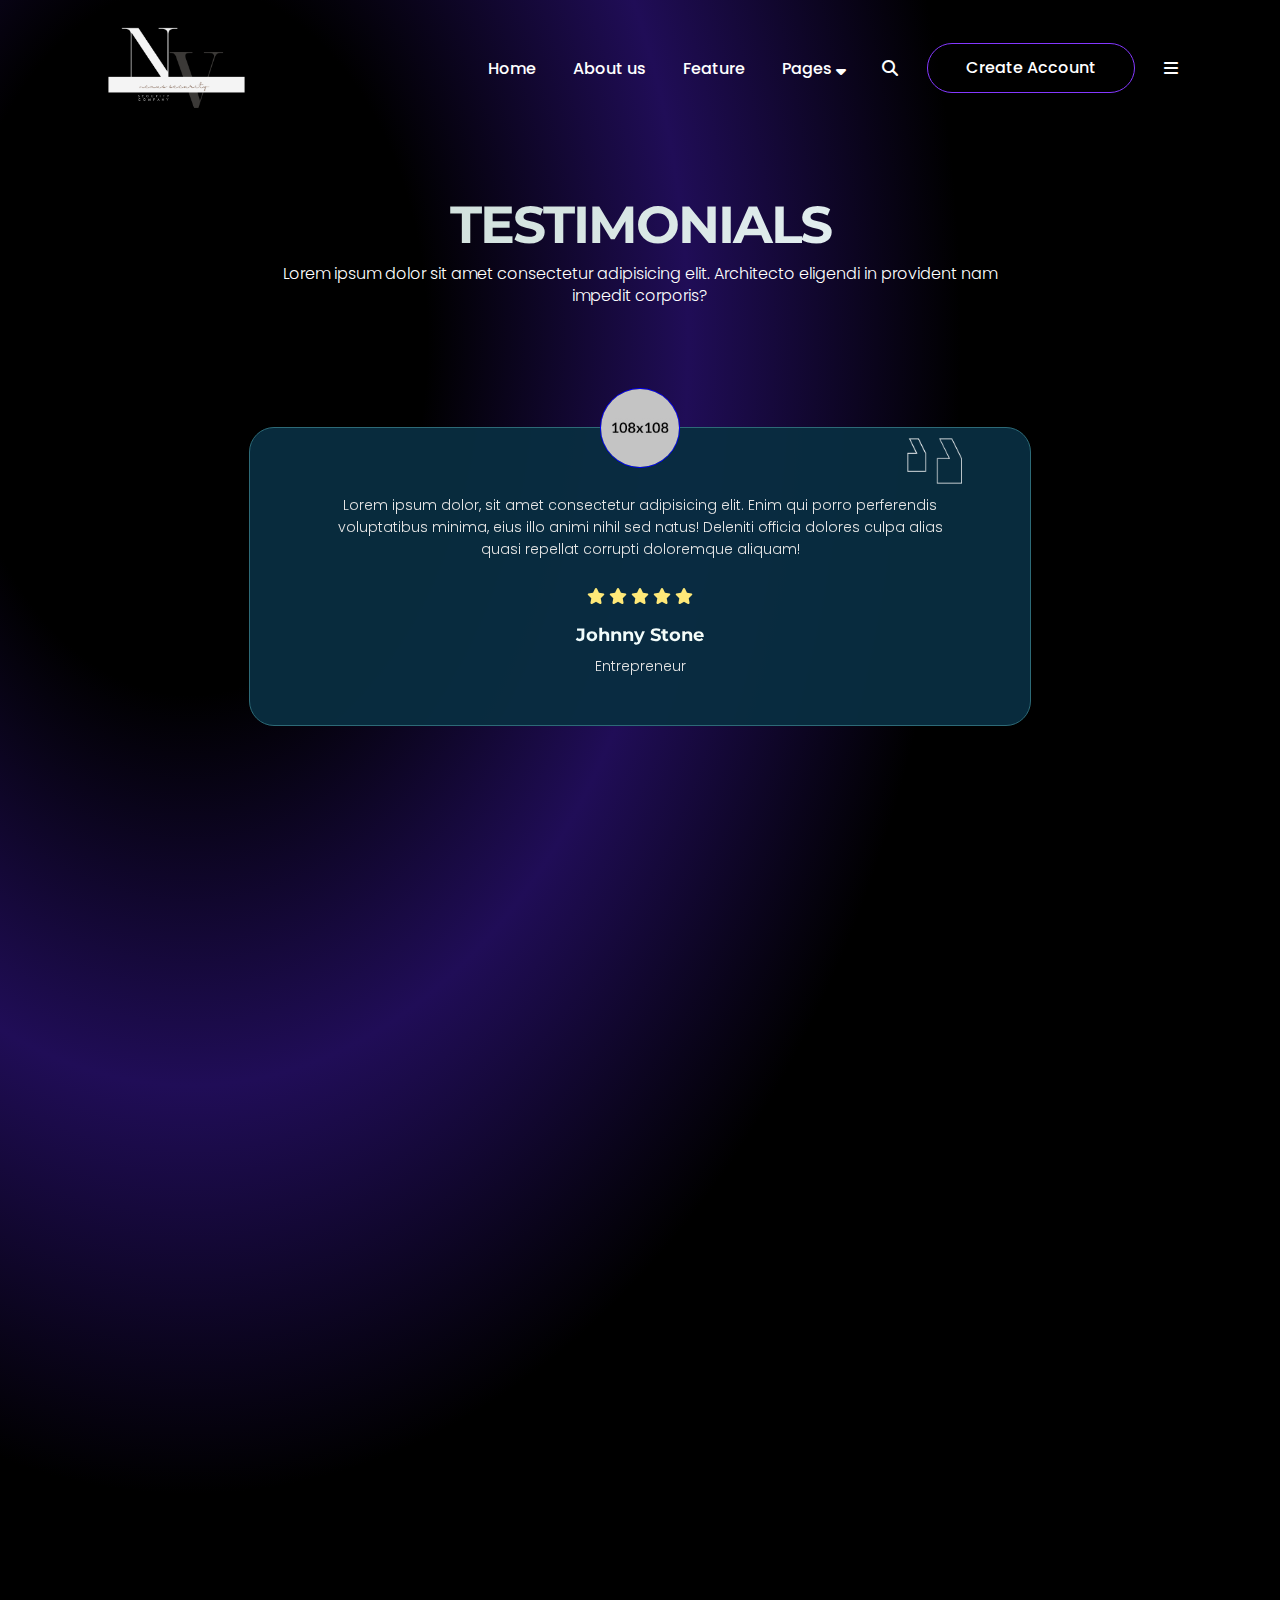
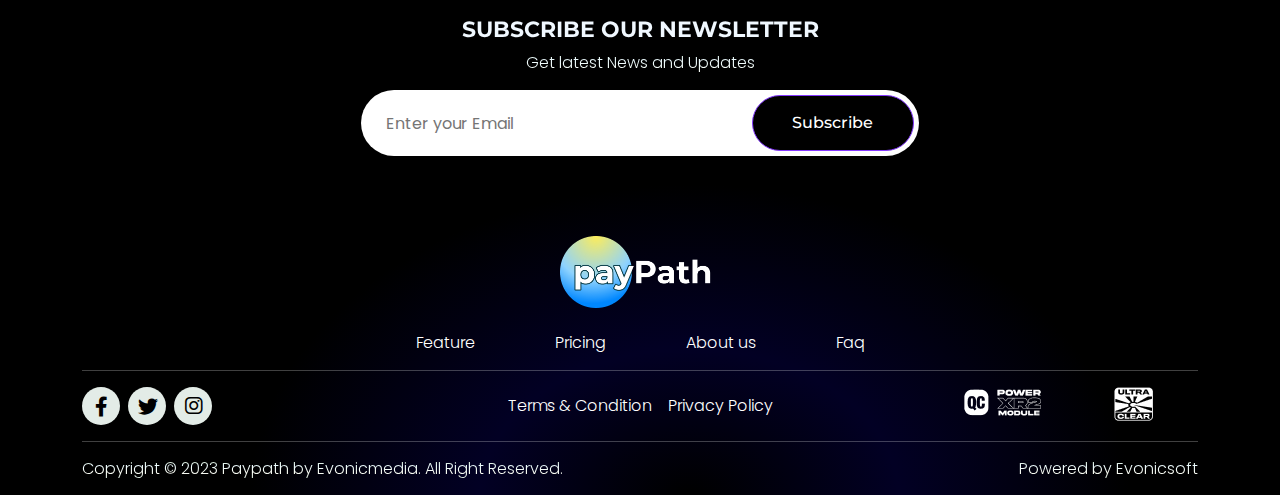
<file: with placeholder/testimonials.html>
<!DOCTYPE html>
<html lang="zxx">
    <head>
        <meta charset="UTF-8">
        <meta http-equiv="X-UA-Compatible" content="IE=edge">
        <meta name="viewport" content="width=device-width, initial-scale=1.0">
        <title>ABC</title>
        <!-- favicon  -->
        <link rel="shortcut icon" href="assets/images/favicon.png" type="image/x-icon">
        <!-- faremwork of css -->
        <link rel="stylesheet" href="assets/css/bootstrap-lib/bootstrap.min.css">
        <!-- style sheet of css        -->
        <link rel="stylesheet" href="assets/css/style.css">
        <!-- Responsive sheet of css -->
        <link rel="stylesheet" href="assets/css/responsive.css">
        <!-- fonts awsome icon link            -->
        <link rel="stylesheet" href="assets/font-awesome-lib/icon/font-awesome.min.css">
        <!-- slick-slider link css -->
        <link rel="stylesheet" href="assets/css/slick.min.css">
        <!-- animation of css -->
        <link rel="stylesheet" href="assets/css/aos.css">
    </head>
<body>
    <div class="site-wrapper">
        <div class="first_nav_hero_about">
            <!-- ======== 1.1. header section ======== -->
            <header>
                <nav class="container navbar navbar-expand-lg ">
                    <div class="container-fluid">
                        <!-- site logo -->
                        <a class="nav-logo p-0" href="index.html"><img src="assets/images/n (1).png" alt="logo"></a>
                                <!-- navigation button  -->
                        <button class="navbar-toggle" onclick="openNav()" type="button"
                            data-bs-target="#navbarSupportedContent" aria-controls="navbarSupportedContent"
                            aria-expanded="false" aria-label="Toggle navigation">
                            <i class="fa-solid fa-bars"></i>
                        </button>
                        <!-- navigation bar manu  -->
                        <div class="collapse navbar-collapse " id="navbarSupportedContent">
                            <ul
                                class="navbar-nav d-flex justify-content-center align-items-center gap-lg-2 gap-md-2 gap-sm-2 gap-2 mb-2 mb-lg-0">
                                <li class="nav-item">
                                    <a class="nav-link" href="index.html">Home</a>
                                </li>
                                <li class="nav-item">
                                    <a class="nav-link" href="about.html">About us</a>
                                </li>
                                <li class="nav-item">
                                    <a class="nav-link" href="feature.html">Feature</a>
                                </li>
                                <li class="dropdown">
                                    <a class="nav-link " href="#">Pages <i
                                            class="fa-sharp fa-solid fa-sort-down"></i></a>
                                    <ul class="dropdown-menu">
                                        <li><a class="dropdown-item" href="pricing.html">Pricing</a></li>
                                        <li><a class="dropdown-item" href="contact.html">Contact</a></li>
                                        <li><a class="dropdown-item" href="team.html">Team</a></li>
                                        <li><a class="dropdown-item active" href="testimonials.html">Testimonials</a></li>
                                        <li><a class="dropdown-item" href="blogs.html">Blogs</a></li>
                                        <li><a class="dropdown-item" href="faq.html">FAQ</a></li>
                                        <li><a class="dropdown-item" href="404.html">404</a></li>
                                        <li><a class="dropdown-item" href="coming.html">Coming Soon</a></li>
                                    </ul>
                                </li>
                                <li class="nav-item">
                                    <a id="search-bar-bt" class="nav-link" href="#"><i
                                            class="fa-solid fa-magnifying-glass"></i></a>
                                </li>
                                <li class="nav-item header_btn ">
                                    <a class="nav-link btn-hover1 lh-1" href="#">Create Account</a>
                                </li>
                                <li class="nav-item" onclick="open_right_side()">
                                    <a class="nav-link" href="#"><i class="fa-sharp fa-solid fa-bars"></i></a>
                                </li>
                            </ul>
                        </div>
                    </div>
                </nav>
                <!--============ navigation left slidebar================-->
                <aside>
                    <div id="mySidenav" class="sidenav">
                        <div class="side-nav-logo d-flex justify-content-between align-items-center ps-4 pe-3">
                            <figure class="navbar-brand"><a href="index.html"><img src="assets/images/Logo.png" alt="img"
                                class="nav-logo"></a></figure>
                            <div class="closebtn" onclick="closeNav()"><i
                                    class="fa-solid fa-square-xmark side-bar-close-btn"></i></div>
                        </div>
                        <ul>
                            <li class="nav-item">
                                <a class="nav-link" aria-current="page" href="index.html">Home</a>
                            </li>
                            <li class="nav-item">
                                <a class="nav-link" href="about.html">About</a>
                            </li>
                            <li class="nav-item">
                                <a class="nav-link" href="feature.html">Feature</a>
                            </li>
                            <li class="nav-item">
                                <a class="nav-link" href="pricing.html">Pricing</a>
                            </li>
                            <li class="nav-item">
                                <div class="d-flex align-items-center justify-content-between pt-3" id="slid-btn">
                                    <button class="a-slid">Pages</button>
                                    <i class="fa-solid fa-caret-down pe-4"></i>
                                </div>
                                <ul id="slid-drop" class="myst">
                                    <li><a href="contact.html">Contact</a></li>
                                    <li><a href="team.html">Team</a></li>
                                    <li><a href="testimonials.html">Testimonials</a></li>
                                    <li><a href="blogs.html">Blogs</a></li>
                                    <li><a href="faq.html">FAQ</a></li>
                                    <li><a href="404.html">404</a></li>
                                    <li><a href="coming.html">Coming Soon</a></li>
                                </ul>
                            </li>
                        </ul>
                    </div>
                </aside>
                <!--================== navigation drop search bar================-->
                <div class="search" id="search-bar">
                    <form class="d-flex nav-search">
                        <input type="text" name="search" placeholder="Enter your text">
                        <button class="btn-hover1" type="submit">Search</button>
                    </form>
                    <button id="remove-btn">
                        <i class="fa-solid fa-square-xmark "></i>
                    </button>
                </div>
                <!--=================navigation Right slidebar==================-->
                <section class="right-sidbar" id="right_side">
                    <div class="d-flex justify-content-between align-items-center">
                        <!-- site logo -->
                        <a class="p-0 " href="index.html"><img src="assets/images/Logo.png" alt="logo"></a>
                        <button class="close_right_sidebar fa-solid fa-xmark" onclick="close_right_sade()"> </button>
                    </div>
                    <p class="mt-4 pb-3">Lorem ipsum dolor sit amet, consectetur adipiscing elit,
                        sed do eiusmod tempor incididunt ut labore et dolore
                        magna aliqua.
                    </p>
                    <a href="#" class="btn-hover1">Discover More</a>
                    <hr>
                    <h5 class="mt-4 mb-4">Connected details:</h5>
                    <ul class="d-flex flex-column gap-3">
                        <li>
                            <a href="#"> <i class="fa-solid fa-phone"></i></a>
                            <a href="#">yourname@email.com</a>
                        </li>
                        <li>
                            <a href="#"><i class="fa-solid fa-envelope"></i></a>
                            <a href="#">+123-456-7890</a>
                        </li>
                        <li>
                            <a href="#"><i class="fa-solid fa-clock"></i></a>
                            <a href="#">Office Hours: 8AM - 11PM Sunday -
                                Weekend Day</a>
                        </li>
                    </ul>
                    <span class="d-flex gap-4 mt-4">
                        <a href="#" class="p-0"><i class="fa-brands fa-facebook"></i></a>
                        <a href="#" class="p-0"><i class="fa-brands fa-instagram"></i></a>
                        <a href="#" class="p-0"><i class="fa-brands fa-twitter"></i></a>
                    </span>
                </section>
            </header>
            <!-- ======== End of 1.1. header section ========  -->
            <!-- ======== 7.1. testimonials-hero section ========  -->
            <div class="container">
                <div class="testimon-hero">
                    <h2>TESTIMONIALS</h2>
                    <p>Lorem ipsum dolor sit amet consectetur adipisicing elit. Architecto eligendi in provident nam impedit corporis?</p>
                </div>
            </div>
            <!-- ======== End of 7.1. testimonials-hero section ========  -->
             <!-- ======== 1.10. profaessional section ========  -->
        <section class="profaessional mb-lg-4 mb-md-2 mb-sm-1 mb-1">
            <div class="container">
                <div class="prof-size d-flex flex-column gap-5">
                        <div class="prof-slid position-relative" data-aos="zoom-in-up">
                            <div>
                                <div class="d-flex  align-items-center justify-content-center">
                                    <img src="assets/images/slider/profational2.jpg" alt="img" class="prof-img-2">
                                </div>
                                <div class="pe-3">
                                    <img src="assets/images/slider/Comma.png" alt="img" class="prof-img-1">
                                </div>
                                <p class="text-center p-f-s">Lorem ipsum dolor, sit amet consectetur adipisicing elit.
                                    Enim
                                    qui
                                    porro perferendis voluptatibus minima, eius illo animi nihil sed natus! Deleniti
                                    officia
                                    dolores culpa alias quasi repellat corrupti doloremque aliquam!</p>
                                <div class="prof-star pt-2 pb-2 text-center">
                                    <span class="stars text-lg-start">
                                        <i class="fa-solid fa-star"></i>
                                        <i class="fa-solid fa-star"></i>
                                        <i class="fa-solid fa-star"></i>
                                        <i class="fa-solid fa-star"></i>
                                        <i class="fa-solid fa-star"></i>
                                    </span>
                                </div>
                                <h5 class="text-center">Johnny Stone</h5>
                                <p class="text-center pt-2 pb-5 p-f-s">Entrepreneur</p>
                            </div>
                        </div>
                        <div class="prof-slid position-relative" data-aos="zoom-in-up">
                            <div>
                                <div class="d-flex  align-items-center justify-content-center">
                                    <img src="assets/images/slider/profactional3.jpg" alt="img" class="prof-img-2">
                                </div>
                                <div class="pe-3">
                                    <img src="assets/images/slider/Comma.png" alt="img" class="prof-img-1">
                                </div>
                                <p class="text-center p-f-s">Lorem ipsum dolor, sit amet consectetur adipisicing elit.
                                    Enim
                                    qui
                                    porro perferendis voluptatibus minima, eius illo animi nihil sed natus! Deleniti
                                    officia
                                    dolores culpa alias quasi repellat corrupti doloremque aliquam!</p>
                                <div class="prof-star pt-2 pb-2 text-center">
                                    <span class="stars text-lg-start">
                                        <i class="fa-solid fa-star"></i>
                                        <i class="fa-solid fa-star"></i>
                                        <i class="fa-solid fa-star"></i>
                                        <i class="fa-solid fa-star"></i>
                                        <i class="fa-solid fa-star"></i>
                                    </span>
                                </div>
                                <h5 class="text-center">Stephen Stewart</h5>
                                <p class="text-center pt-2 pb-5 p-f-s">Entrepreneur</p>
                            </div>
                        </div>
                        <div class="prof-slid position-relative" data-aos="zoom-in-up">
                            <div>
                                <div class="d-flex  align-items-center justify-content-center">
                                    <img src="assets/images/slider/profacitional.jpg" alt="img" class="prof-img-2">
                                </div>
                                <div class="pe-3">
                                    <img src="assets/images/slider/Comma.png" alt="img" class="prof-img-1">
                                </div>
                                <p class="text-center p-f-s">Lorem ipsum dolor, sit amet consectetur adipisicing elit.
                                    Enim
                                    qui
                                    porro perferendis voluptatibus minima, eius illo animi nihil sed natus! Deleniti
                                    officia
                                    dolores culpa alias quasi repellat corrupti doloremque aliquam!</p>
                                <div class="prof-star pt-2 pb-2 text-center">
                                    <span class="stars text-lg-start">
                                        <i class="fa-solid fa-star"></i>
                                        <i class="fa-solid fa-star"></i>
                                        <i class="fa-solid fa-star"></i>
                                        <i class="fa-solid fa-star"></i>
                                        <i class="fa-solid fa-star"></i>
                                    </span>
                                </div>
                                <h5 class="text-center">Tom Hiddellon</h5>
                                <p class="text-center pt-2 pb-5 p-f-s">Entrepreneur</p>
                            </div>
                        </div>
                </div>
            </div>
        </section>
        <!-- ======== End of 1.10. profaessional section ========  -->
        </div>
        <!-- ======== 1.13. footer section ========  -->
        <footer class="position-relative pt-md-4 pt-sm-0 pt-0">
            <div class="container">
                <h4 class="text-center">SUBSCRIBE OUR NEWSLETTER</h4>
                <P class="text-center pt-2 pb-3">Get latest News and Updates</P>
                <form class="d-flex align-items-center justify-content-center" id="footer-sub2">
                    <!-- form Subscribe massage -->
                    <div id="Succes-box2"></div>
                    <div class="d-flex footer-search ">
                        <input type="email" name="search" placeholder="Enter your Email" required>
                        <button type="submit" class="btn-hover1">Subscribe</button>
                    </div>
                </form>
                <div class="footer-logo text-center pb-lg-4 pb-md-3 pb-sm-2 pb-4">
                    <!-- footer logo  -->
                    <a href="index.html">
                        <figure><img src="assets/images/Logo.png" alt="img"></figure>
                    </a>
                </div>
                <ul class="d-flex align-items-center justify-content-center">
                    <li>
                        <a href="#">Feature</a>
                    </li>
                    <li>
                        <a href="#">Pricing</a>
                    </li>
                    <li>
                        <a href="#">About us</a>
                    </li>
                    <li>
                        <a href="#">Faq</a>
                    </li>
                </ul>
                <hr>
                <div class="row footer-nav-icon">
                    <!-- footer social icon  -->
                    <div class="col-lg-3 col-md-3 d-flex align-items-center justify-content-md-start justify-content-sm-center justify-content-center">
                        <div
                            class="social-icon d-flex gap-2 justify-content-md-start justify-content-sm-center justify-content-center">
                            <a href="#"> <i class="fa-brands fa-facebook-f foot-facebook"></i></a>
                            <a href="#"> <i class="fa-brands fa-twitter"></i></a>
                            <a href="#"> <i class="fa-brands fa-instagram"></i></a>
                        </div>
                    </div>
                    <!-- footer terms privacy  -->
                    <div class="col-lg-6 col-md-6 d-flex justify-content-center align-items-center">
                        <div class=" d-flex gap-3 p-2">
                            <a href="#">Terms & Condition</a>
                            <a href="#">Privacy Policy</a>
                        </div>
                    </div>
                    <!-- footer logo slider  -->
                    <div class="col-lg-3 col-md-3">
                        <div class="footer_ispsum_slider">
                            <figure><a href="#"><img src="assets/images/icon/logoipsum-228.png" alt="qr-code"></a>
                            </figure>
                            <figure><a href="#"><img src="assets/images/icon/logoipsum-233.png" alt="qr-code"></a>
                            </figure>
                            <figure><a href="#"><img src="assets/images/icon/logoipsum-229.png" alt="qr-code"></a>
                            </figure>
                            <figure><a href="#"><img src="assets/images/icon/logoipsum-228.png" alt="qr-code"></a>
                            </figure>
                            <figure><a href="#"><img src="assets/images/icon/logoipsum-233.png" alt="qr-code"></a>
                            </figure>
                            <figure><a href="#"><img src="assets/images/icon/logoipsum-229.png" alt="qr-code"></a>
                            </figure>
                        </div>
                    </div>
                </div>
                <hr>
                <div class="Copyright d-flex justify-content-between flex-wrap dir">
                        <p>Copyright © 2023 Paypath by Evonicmedia. All Right Reserved.</p>
                        <p>Powered by Evonicsoft</p>
                    </div>
                </div>
        </footer>
        <!-- ======== End of 1.13. footer section ========  -->
    </div>
    <!-- end site wrapper -->
    <!-- button back to top -->
    <button onclick="scrollToTop()" id="backToTopBtn"><i class="fa-solid fa-arrow-turn-up"></i></button>

    <!-- bootstrap min javascript -->
    <script src="assets/js/javascript-lib/bootstrap.min.js"></script>
    <!-- j Query -->
    <script src="assets/js/jquery.js"></script>
    <!-- slick slider js -->
    <script src="assets/js/slick.min.js"></script>
    <!-- main javascript -->
    <script src="assets/js/custom.js"></script>
    <!-- counter javascript file -->
    <script src="assets/js/waypoints.min.js"></script>
    <!-- animation from javascript -->
    <script src="assets/js/aos.js"></script>
    <script>
        AOS.init({
            once: true,
            duration: 1500,
        });
      </script>
</body>
</html>
</file>
<file: with placeholder/assets/css/style.css>
/* Montserrat font family for heading */
@import url('https://fonts.googleapis.com/css2?family=Montserrat:wght@100;200;300;400;500;600;700;800;900&display=swap');
/* Poppins font family for para  */
@import url('https://fonts.googleapis.com/css2?family=Poppins:wght@100;200;300;400;500;600;700;800;900&display=swap');
/* 
Theme Name:     Paypath
Theme URI:      
Author:         
Author URI:     
Description:    
Version:        1.0
License:        
License URI:

 [Table of Content]
 01. Reset
 02. Global Style 
	01. Index Page Style
        section Index Page
            1.1. header section
            1.2. hero section
            1.3. about section
            1.4. finance section
            1.5. ispsum section
            1.6. gateway section
            1.7. services section
            1.8. visa  section
            1.9. pricing section
            1.10. profaessional section
            1.11. question  section
            1.12.  news-cards section
            1.13.  footer section
   
    02. About Page Style
         section About Page
            2.1. hero section
            2.2. banner section
            2.3. round-word section
            2.4. behind section

    03. Feature Page Style
         section Feature Page
            3.1. hero section
            3.2. core section

    04. Pricing Page Style
         section Feature Page
            4.1. hero section

    05. Contact Page Style
         section Contact Page
            5.1. map help section  

    06. Team Page Style
         section Team Page
            6.1. team-hero section

    07. Testimonials Page Style
         section Testimonials Page
            7.1. testimonials-hero section 

    08. FAQ Page Style
         section FAQ Page
            8.1. question section  

    09. Blogs Page Style
         section Blogs Page
            9.1. Blogs cards section

    10. 404 Page Style
         section 404 Page
            10.1. ooops
            10.2. footer404
    11. Coming Page Style
         section Coming Page 
            11.1. Coming hero
            11.2. Coming footer

*/

html,
body,
div,
span,
applet,
object,
iframe,
h1,
h2,
h3,
h4,
h5,
h6,
a,
p,
blockquote,
pre,
abbr,
acronym,
address,
big,
cite,
code,
del,
dfn,
em,
img,
ins,
kbd,
q,
s,
samp,
small,
strike,
strong,
sub,
sup,
tt,
var,
b,
u,
i,
center,
dl,
dt,
dd,
ol,
ul,
li,
fieldset,
form,
label,
legend,
table,
caption,
tbody,
tfoot,
thead,
tr,
th,
td,
article,
aside,
canvas,
details,
embed,
figure,
figcaption,
footer,
header,
hgroup,
menu,
nav,
output,
ruby,
section,
summary,
time,
mark,
audio,
video {
    margin: 0;
    padding: 0;
    border: 0;
    font-size: 100%;
}


/* HTML5 display-role reset for older browsers */
/* =====  01. Reset  ====== */

article,
aside,
details,
figcaption,
figure,
footer,
header,
hgroup,
menu,
nav,
section {
    display: block;
}
body {

    font-family: "Poppins", sans-serif;
    line-height: 1;
    background: black;
}
ol,
ul {
    list-style: none;
}
blockquote,
q {
    quotes: none;
}
blockquote:before,
blockquote:after,
q:before,
q:after {
    content: "";
}
button:focus {
    outline: none;
}
table {
    border-collapse: collapse;
    border-spacing: 0;
}
select {
    -webkit-user-select: none;
    -moz-user-select: none;
    -ms-user-select: none;
    user-select: none;
}
select::-ms-expand {
    display: none;
}
label {
    font-weight: normal;
}
iframe {
    width: 100%;
}
/* =====  End of 01. Reset  ====== */
/* ===== 02. Global Style ===== */
h1{
    font-size: 80px;
    font-weight: 800;
    line-height: 91px;
    letter-spacing: -2px;
    font-family: 'Montserrat', sans-serif;
    background: linear-gradient(-40deg, aliceblue 0%, aliceblue 100%);
    background-clip: text;
    -webkit-background-clip: text;
    -webkit-text-fill-color: transparent;
}
h2{
    font-size: 52px;
    font-weight: 700;
    line-height: 57px;
    letter-spacing: -2px;
    font-family: 'Montserrat', sans-serif;
     background: linear-gradient(-40deg, aliceblue 0%, #C0D4C9 100%); 
    background-clip: text;
    -webkit-background-clip: text;
    -webkit-text-fill-color: transparent;
}
h3{
    font-size: 35px;
    font-weight: 700;
    line-height: 41px;
    font-family: 'Montserrat', sans-serif;
    
}
h4{
    font-size: 22px;
    font-weight: 700;
    line-height: 28px;
    font-family: 'Montserrat', sans-serif;
    
}
h5{
    font-size: 18px;
    font-weight: 700;
    line-height: 24px;
    font-family: 'Montserrat', sans-serif;
}
h6{
    font-size: 16px;
    font-weight: 700;
    line-height: 22px;
    font-family: 'Montserrat', sans-serif;
}
p{
    font-size: 16px;
    font-weight: 300;
    line-height: 22px;
    font-family: 'Poppins', sans-serif;
    
}
.p-f-s{
    font-size: 14px;
}
button{
    font-size: 16px;
    font-weight: 500;
    line-height: 22px;
    
    font-family: 'Montserrat', sans-serif;
}
a{
    font-size: 16px ;
    font-weight: 300 ;
    line-height: 22px;
    color: #FFFFFF;
    text-decoration: none ;
    transition: all 0.3s ease;
    font-family: 'Poppins', sans-serif;
}

/* input area sugguseation color */
.contact-email input:-webkit-autofill,
.contact-email input:-webkit-autofill:hover,
.contact-email input:-webkit-autofill:focus,
.contact-email input:-webkit-autofill:active {
    transition: background-color 5000s ease-in-out 0s;
    -webkit-text-fill-color: #fff !important;
}
footer input:-webkit-autofill,
footer input:-webkit-autofill:hover,
footer input:-webkit-autofill:focus,
footer input:-webkit-autofill:active {
    transition: background-color 5000s ease-in-out 0s;
    -webkit-text-fill-color: black !important;
}

/* button hover add background */
.btn-hover1{
    display: inline-block;
    position: relative;
    overflow: hidden;
    border-radius: 50px;
    border: 1.5px solid #8438ff;
    color: #fff;
    z-index: 1;
    padding: 16px 38px 16px 38px !important;
    transition: all 0.3s ease;
    text-align: center;
}
.btn-hover1:hover {
    color: #FFFFFFFF;
}


.btn-hover1::before {
    border-radius: 50px 50px 50px 50px;
    content: '';
    position: absolute;
    width: 0;
    height: 100%;
    transition: all 0.3s ease;
    background: linear-gradient(60deg, #8438ff) 0%, #020024 100%;
    z-index: -1;
    top: 0;
    left: 0;
}

.btn-hover1:hover::before {
    width: 100%;
    background: linear-gradient(60deg, #8438ff 0%, #020024 100%);
}

#backToTopBtn {
    display: none;
    position: fixed;
    bottom: 20px;
    right: 30px;
    z-index: 99;
    border: none;
    padding: 17px 20px;
    border-radius: 10px;
    transition: all 0.3s ease;
    background: linear-gradient(60deg, rgba(37, 137, 172, 1) 0%, rgba(219, 155, 30, 1) 100%);
    color: white;
} 
.moving {
    position: relative; /* Required for absolute positioning */
    animation: moveUpDown 3.5s infinite alternate cubic-bezier(0.25, 0.1, 0.25, 0.2);
}
@keyframes moveUpDown {
    0%, 100% {
        top: -15px;
    }
    50% {
        top: 0px; /* Move down by 10px */
    }
}
/* ===== End of 02. Global Style ===== */
.first_nav_hero_about{
    /* border: 1px solid red; */
  background: radial-gradient(60.25% 73.6% at 14.86% 21.69%, transparent 0.82%, transparent 30.73%, #200d57 64.58%, rgba(3, 21, 33, 0.00) 100%);
}
/* ======== 1.1. header section ======== */
header{
    padding-top: 5px;
}
.navbar {
    padding-top: 15px;
}

.navbar-collapse {
    display: flex;
    justify-content: end;
}
.navbar .dropdown:hover .dropdown-menu {
    display: block;
    width: 220px;
    padding: 15px 0px 15px 0px;
    border-radius: 10px;
    background-color: #020024;
    margin-left: -52px;
}
.navbar ul li a {
    color: #fff !important;
    font-weight: 500;
    
}
.navbar ul li a:hover {
    color: #8438ff !important;
}
.nav-link{
    color: #fff !important;
    font-size: 16px;
    font-weight: 500;
}
.navbar-toggle {
    border: 2px solid #8438ff;
    background-color: transparent;
    border-radius: 5px;
    display: none;
    padding: 4px 8px;
}
.navbar-toggle i{
    color: #8438ff!important;
}
.navbar-toggle i{
    color: white;
    font-size: 30px;
   
}
.navbar-brand a{
    padding: 0px !important;
}
.navbar-toggle i:hover{
    color: white;   
}
.nav-item .active{
    color: #8438ff!important;
}
.dropdown-menu .active{
    color: #8438ff !important; 
}
.dropdown ul li a {
    padding: 12px;
}
.dropdown ul li a:hover{
    color: #8438ff !important; 
}
.dropdown ul   {
background-color: #020024;
   width: 350px;  
   border: 1px solid #451d95;  
}
.dropdown-menu{
    transition: transform 2.3s ease;
}
.navbar .dropdown:hover .dropdown-menu {
    width: 200px;
    margin-left: 0px;
   
}
.dropdown ul  li a{
    background-color: transparent !important;  
}

.dropdown-btn {
    color: #FFFFFF !important;
    
}
.gap-lg-2 {
    gap: 1.3rem!important;
}
.search {
    width: 100%;
    animation-name: pak;
    animation-duration: 1s;
    animation-direction: alternate;
    animation-iteration-count: 1;
    background-color: black;
    display: none;
    align-items: center;
    justify-content: center;
    opacity: 0.9;
    position: absolute;
    top: 0px;
    z-index: 5;
    left: 0;
}
@keyframes pak {
    from {
        height: 0vh;
    }
    to {
        height: 100vh;
    }
}
#remove-btn{
    position: absolute;
    top: 10%;
    right: 5%;
    background: none;
    color: white;
    border: none;
    font-size: 50px;
}
.nav-search input {
    width: 100%;
    background: transparent;
    color: white;
    border: none;
    padding-left: 20px;
    border-radius: 25px;
}
.nav-search input:focus {
    outline: none;
    background-color: transparent;
}
.nav-search {
    width: 50%;
    border: 1px solid white;
    padding: 5px;
    z-index: 10;
    margin-bottom: 80px;
    border-radius: 35px;
    -webkit-border-radius: 35px;
    -moz-border-radius: 35px;
    -ms-border-radius: 35px;
    -o-border-radius: 35px;
}
.nav-search button {
    background-color: black;
}
/* Rigth Nav slidebar */
.right-sidbar {
    width: 355px;
    position: fixed;
    height: 100vh;
    top: 0;
    right: -355px;
    overflow-x: hidden;
    transition: 0.5s;
    padding: 20px 25px 20px 30px;
    z-index: 4;
    background: #020024;
}
.right-sidbar p{
    color: #E4E4E4;
}
.right-sidbar .mt-4 i{
    font-size: 25px;
    padding-right: 15px;
    color: #E4E4E4;
}
.right-sidbar .mt-4 i:hover{
    color: #8438ff;
}
.right-sidbar h5{
    color: #8438ff;
}
.right-sidbar button{
    border: 3px solid #E4E4E4;
    border-radius: 10px;
    padding: 7px 12px;
    font-size: 25px;
    color: #E4E4E4;
    background-color: transparent;
}
.right-sidbar button:hover{
    border: 3px solid #8438ff;
 color: #8438ff;
}
.right-sidbar img{
    width: 161px;
}
.right-sidbar .flex-column li {
   gap: 10px;
   display: flex;
}
.right-sidbar .flex-column li i{
   font-size: 20px;
}
.right-sidbar .flex-column li a{
    color: #E4E4E4;
}
.right-sidbar .flex-column li a:hover{
   color: #8438ff;
}
/* ===Left side-navigation-bar==== */
.sidenav{
    height: 100%;
    width: 0%;
    position: fixed;
    z-index: 5;
    top: 0;
    left: 0;
    background-color: #020024;
    overflow-x: hidden;
    transition: 0.5s;
    padding-top: 15px;
}
.sidenav a{
    padding: 30px 12px 0px 28px;
    text-decoration: none;
    font-size: 20px;
    color: white;
    display: block;
    transition: 0.3s;
}
.sidenav a:hover{
    color: #8438ff;
}
.side-bar-color{
    color: #8438ff !important;
}
.side-bar-close-btn{
   display: block;
   margin: auto;
   padding-right: 10px;
}
.sidenav i{
    color: white;
    font-size: 40px;
}
.nav-logo img{
    width: 161px;
    height: auto;
}
.a-slid{
    background-color: transparent;
    border: none;
    color: #8438ff;
    margin-left: 13px;
    font-size: 16px;
    padding: 0px 14px 9px 14px;
    margin-top: 12px;
    border-radius: 36px;
}
.myst{
    display: none;
}
#slid-btn i{
    color: #8438ff;
    font-size: 25px;
}

/* ======== End of 1.1. header section ======== */
/* ======== 1.2. hero section ======== */
.hero{
    /* border: 1px solid blue; */
    margin-top: 10px;
    margin-bottom: 90px;
    padding-bottom: 48px;
}
.hero h1{
    letter-spacing: -1.7px;
}
.hero p {
    color: #E4E4E4;
    margin: 25px 0 35px 0;
}
.hero p span{
    color: #8438ff;
}
.hero .position-relative{
    background-image: url(../images/bg/hero_bg.png);
    background-repeat: no-repeat;
    background-size: 100% 120%;
    background-position: 80px -68px;
}
.hero img[alt='hero_img1']{
    width: 90%;
    /* left: 80px; */
}
.hero img[alt='hero_img2']{
    width: 100px;
    position: absolute;
    left: 40px;
    bottom: 0;
}
.hero img[alt='hero_icon']{
    width: 15px;
    top: -11px;
    left: -24px;
    position: absolute;
}
/* ======== End of 1.2. hero section ======== */
/* ======== 1.3. about section ======== */
.about{
    /* border: 1px solid purple; */
    color: #FFFFFFFF;
    margin: 100px 0;
}
.about h3{
    color: #E4E4E4;
    padding-bottom: 5px;
}
.about h4{
    background: linear-gradient(21deg, #B7CEA6 0%, #ECFBFE 36.98%, #FCFEF5 69.27%, #C0D4C9 100%);
    background-clip: text;
    -webkit-background-clip: text;
    -webkit-text-fill-color: transparent;
}
.about a i:hover{
    color: #fff;
}
.about p{
    color: #E4E4E4;
    padding-top: 10px;
}
.ab_card1{
    background: transparent;
    border: 1px solid #451d95;
    border-radius: 25px;
   padding: 40px 35px;
}
.ab_card1:hover{
    background: #000;
}
.ab_card1 .d-flex{
    padding-top: 25px;
}
.ab_card1 i{
    font-size: 22px;
    color: #FFFFFFFF;
    border: 1px solid #FFFFFFFF;
    padding: 8px 9px 8px 12px;
    border-radius: 50%;
    margin-right: 12px;
}
.ab_card2{
    border-radius: 25px;
    padding: 40px 35px;
    border: 1px solid #451d95;
    background: transparent;
}
.ab_card2 hr{
     transform: rotate(90deg);
    color: #E4E4E4;
    width: 312px;
    height: 1px;
    margin: -35px;
    background-color: #E4E4E4;
}
.ab_card2 img{
    width: 46px;
}
.ab_card2 img[alt='about_img1']{
    position: absolute;
    left: 19px;
}
.ab_card2 img[alt='about_img2']{
    z-index: 1;
}
.ab_card2 i {
    color: #FFE978;
    font-size: 15px;
}

.abut-video{
    position: relative;
    width: 120px;
}
.video-play-button {
    position: absolute;
    z-index: 10;
    top: 50%;
    left: 50%;
    transform: translateX(-50%) translateY(-50%);
    box-sizing: content-box;
    display: block;
    width: 16px;
    height: 27px;
    border-radius: 50%;
    padding: 18px 20px 18px 28px;
    border: 1px solid #fff;
  }
  
  .video-play-button:before {
    content: "";
    position: absolute;
    z-index: 0;
    left: 50%;
    top: 50%;
    transform: translateX(-50%) translateY(-50%);
    display: block;
    width: 60px;
    height: 60px;
    background: linear-gradient(60deg, #8438ff 0%, #020024) 100%;
    border-radius: 50%;
    animation: pulse-border 1500ms ease-out infinite;
  }
  
  .video-play-button:after {
    content: "";
    position: absolute;
    z-index: 1;
    left: 50%;
    top: 50%;
    transform: translateX(-50%) translateY(-50%);
    display: block;
    width: 60px;
    height: 60px;
    border-radius: 50%;
    transition: all 200ms;
  }
  .video-play-button span {
    display: block;
    position: relative;
    z-index: 3;
    margin: px;
    width: 0;
    height: 0;
    font-size: 30px;
    left: -4px;
    top: -3px;

  }
  
  @keyframes pulse-border {
    0% {
      transform: translateX(-50%) translateY(-50%) translateZ(0) scale(1);
      opacity: 1;
    }
    100% {
      transform: translateX(-50%) translateY(-50%) translateZ(0) scale(1.5);
      opacity: 0;
    }
  }
  /* .about h2{
    margin-top: 65px;
    padding: 20px 120px;
    
    
}
.about .btn-cta{
    display: inline-block;
    position: relative; 
    overflow: hidden;
    border-radius: 50px;
    border: 1.5px solid #8438ff;
    color: #fff;
    z-index: 1;
    padding: 16px 38px 16px 38px !important;
    transition: all 0.3s ease;
    text-align: center;
}
   */
  
  

/* ======== End of 1.3. about section ======== */
/* ======== 1.4. finance section ======== */
.finance{
   margin: 100px 0px;
   /* border: 1px solid blue; */
}
.finance h2{
    padding: 0px 185px;
    color: #f0f8ff;
}
.finance p{
    color: #E4E4E4;
}
.finance .mt-0{
    color: white;
    padding: 25px 140px;
    color: #E4E4E4;
    padding: 25px 140px;
}
/* .fin-card1 */
.fin-card-1{
    padding: 40px;
    background-color: rgba(0,0,0,1);
    border: 1px solid #ffa500;
    border-radius: 25px;
    width: 100%;
}
.fin-card-1 h4{
    padding: 20px 0px;
    color: #E4E4E4;
}
.fin-card-1 h4:hover{
    transform: scale(1.4) rotate(1.9deg);
}
.fin-card-1 p:hover{
    transform: scale(1.3) rotate(1.9deg);
}
.fin-card-1 figure {
    background: linear-gradient(transparent, transparent);
    padding: 20px 10px;
    -webkit-text-fill-color: transparent;
    width: 118px;
    height: 100px;
    display: block;
    margin: auto;
    border-radius: 15px;
}
.fin-card-1 figure img{
    transition: transform 0.3s ease;
}
.fin-card-1 figure img:hover{
    transform: scale(1.5) rotate(1.9deg);
}
.fin-card-1 figure img[alt='praph']{
    width: 55px;
}
.fin-card-1 figure img[alt='doller']{
    width: 40px;
}
.fin-card-1 figure img[alt='arow']{
    width: 57px;
}
.fin-card-1:hover{
    background: linear-gradient(30deg, orange 0%, transparent) 100%;
    /* transform: scale(1.9); */
    transition: 1S ease-in-out;
}
/* fin-card2 */
.fin-card-2{
    padding: 40px;
    background-color: rgba(0,0,0,1);
    border: 1px solid blue;
    border-radius: 25px;
    width: 100%;
}
.fin-card-2 h4{
    padding: 20px 0px;
    color: #E4E4E4;
}
.fin-card-2 h4:hover{
    transform: scale(1.4) rotate(1.9deg);
}
.fin-card-2 p:hover{
    transform: scale(1.3) rotate(1.9deg);
}
.fin-card-2 figure {
    background: linear-gradient(transparent, transparent);
    padding: 20px 10px;
    -webkit-text-fill-color: transparent;
    width: 118px;
    height: 100px;
    display: block;
    margin: auto;
    border-radius: 15px;
}
.fin-card-2 figure img{
    transition: transform 0.3s ease;
}
.fin-card-2 figure img:hover{
    transform: scale(1.5) rotate(1.9deg);
}
.fin-card-2 figure img[alt='praph']{
    width: 55px;
}
.fin-card-2 figure img[alt='doller']{
    width: 40px;
}
.fin-card-2 figure img[alt='arow']{
    width: 57px;
}
.fin-card-2:hover{
    background: linear-gradient(30deg, blue 0%, transparent) 100%;
    /* transform: scale(1.9); */
    transition: 1S ease-in-out;
}
/* fin-card-3 */
.fin-card-3{
    padding: 40px;
    background-color: rgba(0,0,0,1);
    border: 1px solid #008000;
    border-radius: 25px;
    width: 100%;
}
.fin-card-3 h4{
    padding: 20px 0px;
    color: #E4E4E4;
}
.fin-card-3 h4:hover{
    transform: scale(1.4) rotate(1.9deg);
}
.fin-card-3 p:hover{
    transform: scale(1.3) rotate(1.9deg);
}
.fin-card-3 figure {
    background: linear-gradient(transparent, transparent);
    padding: 20px 10px;
    -webkit-text-fill-color: transparent;
    width: 118px;
    height: 100px;
    display: block;
    margin: auto;
    border-radius: 15px;
}
.fin-card-3 figure img{
    transition: transform 0.3s ease;
}
.fin-card-3 figure img:hover{
    transform: scale(1.5) rotate(1.9deg);
}
.fin-card-3 figure img[alt='praph']{
    width: 55px;
}
.fin-card-3 figure img[alt='doller']{
    width: 40px;
}
.fin-card-3 figure img[alt='arow']{
    width: 57px;
}
.fin-card-3:hover{
    background: linear-gradient(30deg, #38b000 0%, transparent) 100%;;
    /* transform: scale(1.9); */
    transition: 1S ease-in-out;
}


/* ======== End of 1.4. finance section ======== */
/* ======== 1.5. ispsum section ======== */

.logo_ispsum_slider{
    padding: 28px 0 15px 0;
}
.logo_ispsum_slider img{
    display: block;
    margin: 0 auto;
    width: 100% !important;
    cursor: pointer;
}
.logo_ispsum_slider h2{
    width: 100%;
}

/* ======== End of 1.5. ispsum section ======== */
/* ======== 1.6. gateway section ======== */
.gateway{
    margin: 100px 0px;
}
.gateway p{
    color: white;
}
.gateway h5{
    color: #E4E4E4;
}
.style-bg{
   border-radius: 5%;
    background: #222222;
    padding: 15px;
    
}
/* .style-bg p{
    color: #000;
}
.style-bg h5{
    color: #000;
}
.style-bg a{
    color: #e4e4e4;
    background: #8438ff;
} */
.gateway-bg-img{
    background-image: url(../images/g-4.png);
    background-size: 100% 100%;
   background-repeat: no-repeat;
   background-position: center;
}
.gateway-bg-img img[alt='gate_img1']{
    width: 85%;
    margin: auto;
    display: block;  
}
.gate figure{
    border-radius: 50px;
    background: linear-gradient(161deg, #987fff 0%, aliceblue.16%, #8438ff 100%);
}

.gate img[alt='gate-img1']{
        width: 60px;
        margin: 0px;
        padding: 14px 20px;
        
   
}
.gate img[alt='gate-img2']{
    width: 62px;
    padding: 16px 16px;
   
}
.gate img[alt='gate-img3']{
        width: 60px;
        padding: 15px 20px;
}
.gate-link{
    margin-top: 50px;
}
/* ======== End of 1.6. gateway section ======== */
/* ======== 1.7. services section ======== */
.services{
    /* border: 1px solid red; */
    margin: 100px 0px;
}
.sevices_img{
    background: url(../images/g-4.png) no-repeat center center/cover;
    background-size: 115% 100%;
    background-position-x: 28px;
    background-position-y: -60px;  
}
.services .col-lg-6 .col-md-6{
    display: flex;
    flex-direction: column;
    justify-content: center;
    align-items: center;
}  
.sevices_img img[alt='sevice_img2']{
    position: relative;
    top: -36px;
    width: 83%;
    left: 32px;
}
.sevices_img img[alt='sevice_img3']{
    position: relative;
    top: -402px;
    width: 8%;
    left: 477px;
}
.services p{
    color: #E4E4E4;
}
.services h5{
    color: #E4E4E4;
}
.serives-btn{
   padding-top: 30px;
    margin-left: 10px;
}
.serives-btn .d-flex a{
border: none;
color: aliceblue;
}
.serives-btn .d-flex i{
    color: aliceblue;
    font-size: 16px;
    
}
.serives-btn .d-flex a:hover{
    background-color: transparent;
    transform: scale(1.1);  
    transition: 0.5s ease; 
}

.offers{
    border: 1px solid #8438ff;
    padding: 20px;
    border-radius: 25px;
    background: transparent;
    display: flex;
    flex-direction: column;
}
.social-rating{
    background-color: black;
    border-radius: 25px;
    display: flex;
    flex-direction: column;
    padding: 30px 24px;
    gap: 20px;
    width: 330px;
    position: absolute;
    z-index: 2;
   top: 277px;
    left: -30px;
}
.social-rating .d-flex{
    align-items: center;
    justify-content: space-between;  
}
.text-pink p{
    color: red;
}
.text-green p{
    color: #07C86B;
}
.social-rating .d-flex span{
    border-radius: 25px;
    width: 45px;
    height: 45px;
    display: flex;
    align-items: center;
    justify-content: center;
   margin-right: 10px;   
}
.social-rating .d-flex:first-child span{
    background-color: #FF0000;
    font-size: 20px;
    
}
.social-rating .d-flex:nth-child(2) span{
    background-color: #267FD1;
    font-size: 22px;
}
.social-rating .d-flex:nth-child(3) span{
    background-color: #FA3C3C;
    font-size: 20px;
}
.social-rating .d-flex:nth-child(4) span{
    background-color: #42A4FF;
    font-size: 20px;
}
.social-rating .d-flex span i{
    color: white;
}
.social-rating h6{
    color: #fff;
}
/* ======== End of 1.7. services section ======== */
/* ========  1.8. visa section ======== */
.visa-bg img {
    width: 100%;
    height: auto;
}
.visa {
    margin-bottom: 50px;
}
.visa h3{
    background: linear-gradient(-40deg, aliceblue 0%, #C0D4C9 100%);
    background-clip: text;
    -webkit-background-clip: text;
    -webkit-text-fill-color:aliceblue;
}
.visa-card img{
    width: 100%;
    height: auto;
    position: absolute;
}
.visa-contant h6{
    color: white;
}
.visa-contant{
    width: 80%;
    display: block;
    margin: 0 auto;
    background-color: black;
    border-radius: 25px;
    position: relative;
    top: -110px;
    padding: 50px 50px;
}
.visa-contant p{
   color: #E4E4E4;
}
.visa-logo img{
    width: 60px;  
}
.visa-logo img[alt='vica-icon1']{
   width: 45px;  
}
.visa-logo img[alt='vica-icon5']{
   width: 42px;  
}
.visa-contant p{
       margin-top: 10px;
}
.visa-btn{
    margin-top: 30px;
}
/* ======== End of 1.8. visa section ======== */
/* ======== 1.9. pricing section ======== */
.pricing{
    padding: 100px 0px;  
}
.pricing-b-g{
    background-color: transparent;
}
.pricing h2 {
    margin-bottom: 20px;
}
.pricing p{
    color: #E4E4E4;
    display: flex;
    align-items: center;
    justify-content: center;
}
.pricing-bg{
    background-image: url(../images/bg/pricing_bg.png) ;
    background-size: 100% 88%;
    background-repeat: no-repeat;
    background-position: center center;
  
}

.pricing-bg img[alt='pric-img1']{
   width: 88%;
   height: auto;
}
.pricing-bg img[alt='pric-img2']{
   width: 4%;
   height: auto;
   margin-left: 10px;
}
.pric-list{
    background-color: #200d57;
    border: 1px solid #8438ff;
    border-radius: 25px;
    padding: 20px;
    margin: 20px 0px;
}
.pric-list:hover{
    background-color: transparent;
}
.pricing .second{
 background-color: transparent;
}
.pricing .second:hover{
    background-color: #200d57;
}
.pricing h6{
    background:  linear-gradient(180deg, #2589AC 0%, #DB9B1E 100%);
    width: 129px;
   padding: 5px 0px;
    display: flex;
    align-items: center;
    justify-content: center;
    position: relative;
    left: -20px;
    margin-bottom: 25px;
    border-top-right-radius: 15px;
    border-bottom-right-radius: 15px;
    color: #E4E4E4;
}
.pric-sup p{
    margin-top: 30px;
    margin-left: 2px;
    color: #FDBC5C;
}
.pricing i{
    background-color: #8438ff;
    color: white;
    border-radius: 15px;
    padding: 4px;
}
 .pric-list:hover i{
    background-color: #082D40;
}
.pricing a{
    padding-top: 15px !important;
}
/* ======== End of 1.9. pricing section ======== */
/* ======== 1.10. profaessional section ======== */
.profaessional{
    margin-top: 100px;
    margin-bottom: 100px;
}
.prof-size {
    display: block;
    margin: 0 auto;
    width: 70%;
}
.profaessional h2 {
   text-transform: uppercase;
}
.profaessional p {
    color: #E4E4E4;
    padding: 20px 70px;
}
.profaessional h5{
    background: linear-gradient(21deg, #B7CEA6 0%, #ECFBFE 36.98%, #FCFEF5 69.27%, #C0D4C9 100%);
    background-clip: text;
    -webkit-background-clip: text;
    -webkit-text-fill-color: transparent;
}
.prof-slide {
    border: 1px solid blue;
    border-radius: 25px;
    padding: 2px 40px;
    background-color: transparent;
    width: 99% !important;
    margin-left: 2px;
}
.prof-img-1 {
    position: relative;
    width: 55px;
    left: 86%;
    top: 10px;
}
.prof-img-2 {
    position: absolute;
    width: 80px;
    border: 1px solid blue;
    border-radius: 43px;
    -webkit-border-radius: 43px;
    -moz-border-radius: 43px;
    -ms-border-radius: 43px;
    -o-border-radius: 43px;
}
.prof-star i {
    color: rgba(255, 233, 120, 1);
}
.prof-star{
    margin-bottom: 10px;
}
.slick-list {   
    overflow-x: clip !important;
    overflow-y: visible !important;  
}
.prev-arrow{
    /* position: relative; */
    top: 150px;
    padding: 15px 19px;
    left: -26px;
    text-align: center;
    z-index: 2;
    color: white;
    border: none;
    background: linear-gradient(180deg,transparent 0%, blue 100%);
} 
.next-arrow{  
   color: white;
    padding: 15px 19px;
    border: none;
    background: linear-gradient(180deg,transparent 0%, blue 100%);
}
.slick-next:before {
    content: "→" !important;
    color: white !important;
    background: linear-gradient(180deg, transparent 0%,blue 100%);
    font-size: 22px;
    font-weight: 900;
    border: none !important;
    border-radius: 50%;
    padding: 13px 16px !important;
    padding-bottom: 18px !important;
}
.slick-prev:before {
     content: "←" !important;
    color: white !important;
    background: linear-gradient(180deg, transparent 0%, blue  100%);
    font-size: 22px;
    font-weight: 900;
    border: none !important;
    border-radius: 50%;
    padding: 13px 16px !important;
    padding-bottom: 18px !important;
}
.prof-slid{
    border: 1px solid #2D6A77;
    background: rgba(8, 45, 64, 0.95);
    border-radius: 25px;
    margin-bottom: 50px;
}
/* ======== End of 1.10. profaessional section ======== */
/* ======== 1.11. question section ======== */
.question{
   padding-top: 100px;   
background: linear-gradient(180deg, #200d57 0%, transparent 100%);
}

.question p{
   margin: 20px 0px;
   color: #E4E4E4;
}
.accordion{
    padding: 40px;
    background-color: #fff;
    border-radius: 25px;
}
.accordion-body p{  
    font-family: 'Poppins', sans-serif;
    color:  #97A9A8;
}
.accordion-button{
   font-weight: 600; 
}
.accordion-button:not(.collapsed){
    background-color: white !important;
}
.accordion-button:not(.collapsed){
    color: black !important;
}
.accordion-button:focus{
    border-color: white !important;
    box-shadow: none !important;
}
.accordion-button:not(.collapsed)::after {
    background-image: url(../images/icon/mines.png) !important;
}
.accordion-button::after {
    background-image: url(../images/icon/plus.png) !important;
}
.question-collapes{
    border-radius: 40px;
}
.accordion-button:not(.collapsed) {
box-shadow: none !important;
}
.accordion-button:not(.collapsed)::after {
   background-position: center;
}
.accordion-item{
    border: none ;
}
.question a{
    margin-top: 20px;
}
/* ======== End of 1.11. question section ======== */
/* ======== 1.12. news-cards section ======== */
.news-cards {
    margin-top: 100px;
}
.news-cards a{
    display: flex;
    justify-content: center; 
    margin-top: 10px;
}
.card-body {
    padding: 1.3rem 0rem 1rem 0rem !important;
}
.card-body a{
    font-size: 18px;
    font-weight: 700;
    line-height: 24px;
    font-family: 'Montserrat', sans-serif;
    margin-bottom: 10px;
}
.card-body a:hover{
    background : linear-gradient(10deg,#8438ff 0%, transparent 100%);
    background-clip: text;
    -webkit-background-clip: text;
    -webkit-text-fill-color: transparent;
}
.card-body p{
    color: #E4E4E4;

}
.news-p{
    padding: 30px 120px;
    color: #E4E4E4;
}
.news-card-back {
   background: transparent;
    color: white !important;
    border: none !important;
    width: 100% !important;
    overflow: hidden;
    border-radius: 25px;
}
.news-card-back img{
    transition: transform 0.3s ease;
    border-radius: 25px;
}
.news-card-back img:hover{
    transform: scale(1.05) rotate(1.5deg);
}
 .card-viewer{
    padding: 8px 0px;
 }
 .card-viewer i{
    font-size: 15px;
    background : linear-gradient(180deg, #8438ff 0%, aliceblue 100%);
    -webkit-background-clip: text;
    -webkit-text-fill-color: transparent;
 }
 .card-viewer span{
    font-size: 14px;
    background : linear-gradient(180deg, #8438ff 0%, aliceblue 100%);
    -webkit-background-clip: text;
    -webkit-text-fill-color: transparent;
 }
 .dotted-line {
    border-top: 1px dotted #000;
  }
/* ======== End of 1.12. news-cards section ======== */
/* ======== 1.13. footer section ======== */
footer {
   padding-top: 100px;
   padding-bottom: 15px;
  background: radial-gradient(53.25% 96.6% at 53.86% 100.69%, transparent 0.82%,#020024 30.73%, transparent 64.58%, rgba(3, 21, 33, 0.00) 100%)
}

footer hr {
    color: white;
}
footer p {
    background: linear-gradient(rgba(183, 206, 166, 1), rgba(236, 251, 254, 1), rgba(252, 254, 245, 1), rgba(192, 212, 201, 1));
    -webkit-background-clip: text;
    -webkit-text-fill-color: transparent;
}
footer h4{
    background: linear-gradient(-40deg, aliceblue 0%, aliceblue 100%);
    -webkit-background-clip: text;
    -webkit-text-fill-color: transparent;
}
.footer-search input {
    width: 100%;
    border: none;
    padding-left: 20px;
    border-radius: 25px;
    font-size: 16px;
}
  input:focus,
input:not(:placeholder-shown) {
  background-color: transparent; 
  outline: none;
}
.footer-search {
    width: 50%;
    background-color: rgba(255, 255, 255, 1);
    padding: 5px;
    margin-bottom: 80px;
    border-radius: 35px;
}
.footer-search button{ 
    width: 200px;
    background-color: black;
}

.privacy a {
    color: rgba(255, 255, 255, 1);
    padding: 0px 20px;
}
.privacy a:hover{
    color: #8438ff;
}
footer ul li a {  
    padding: 10px 40px;
}
footer ul li a:hover{  
    color: #8438ff;
}
.foot-facebook {
    padding: 10px 13px !important;
}
.social-icon i {
    font-size: 20px;
    background-color: #E3ECE7;
    border-radius: 50%;
    padding: 8px;
    cursor: pointer;
    color: black;
    cursor: pointer;
}
.social-icon a i:hover{
    background: transparent;
    color: #8438ff;
    /* color: #FFFFFF; */
} 
.social-icon a:first-child i{
  width: 38px;
  height: 38px;
}
.social-icon a:nth-child(2) i{
    width: 38px;
    height: 38px;
    padding-left: 10px;
    padding-top: 10px;
}
.social-icon a:nth-child(3) i{
    width: 38px;
    height: 38px;
    padding-left: 11px;
    padding-top: 9px;
}
.footer-logo img {
    width: 161px;
}
.footer-nav-icon .gap-3 a:hover{
    color: #8438ff;
}
.slick-slide{
    display: flex !important;
    align-items: center;
    justify-content: center;
}
.slick-slide.slick-active{
    display: flex !important;
    align-items: center;
    justify-content: center;
}
.qr-code img[alt='qr-img1']{
    width: 79px;   
}
.qr-code img[alt='qr-img2']{
    width: 41px;   
}
.qr-code img[alt='qr-img3']{
    width: 83px;   
}
/* ===form Submit massage=== */
#Succes-box{
    position: fixed;
    display: none;
    background-color: #fff;
    text-align: center;
    width: 60%;
    padding: 103px 0;
    font-size: 36px;
    font-weight: 400;
    line-height: 40px;
    text-align: center;
    top: 29%;
    z-index: 5;
    border-radius: 25px;
}
/* ===form Subscribe massage=== */
#Succes-box2{
    position: fixed;
    display: none;
    background-color: #fff;
    text-align: center;
    width: 60%;
    padding: 103px 0;
    font-size: 36px;
    font-weight: 400;
    line-height: 40px;
    text-align: center;
    top: 29%;
    z-index: 5;
    border-radius: 25px;
}
/* ======== End of 1.13. footer section ======== */
/* ======== 2.1. hero section ======== */
.about-hero h1{
    padding-top: 50px;
}
.about-p{
    color: #E4E4E4;
    padding: 10px 230px;
}
.about-hero .abt{
    background: url("../images/bg/services-bg.png");
    background-position: center;
    background-size: 124% 100%;
    background-repeat: no-repeat;
    background-position-x: 2px;
    background-position-y: -71px;
   
}
.abut-hero-img1 {
    padding-bottom: 79px;
    margin-right: -7px;
}
.abut-hero-img1 img{
  width: 90%;
}
.abut-hero-img2 {
    position: absolute;
    right: -122px;
    top: 96px;
}
.abut-hero-img2 img{
  width: 100%;
}
/* ======== End of 2.1. hero section ======== */
/* ======== 2.2. banner section ======== */
.banner-text{
    width: 500px;
    padding: 50px 50px;
}
.banner-text h3{
    background: linear-gradient(21deg, #B7CEA6 0%, #ECFBFE 36.98%, #FCFEF5 69.27%, #C0D4C9 100%);
    background-clip: text;
    -webkit-background-clip: text;
    -webkit-text-fill-color: transparent; 
}
.banner-text .p-f-s{
    color: #E4E4E4;
    padding-top: 15px;
}
.about-banner{
    background: url('../images/bg/about-banner.png');
    background-size: 100% 100%;
    background-repeat: no-repeat;
    border-radius: 25px;
   margin: 100px auto;
}
/* ======== End of 2.2. banner section ======== */
/* ======== 2.3. round-word section ======== */
.round-word{
   margin-top: 100px;
   margin-bottom: 20px;
}
.round-word h2{
    padding-right: 10px;
}
.round-word h3{
    background: linear-gradient(21deg, #B7CEA6 0%, #ECFBFE 36.98%, #FCFEF5 69.27%, #C0D4C9 100%);
    background-clip: text;
    -webkit-background-clip: text;
    -webkit-text-fill-color: transparent; 
}
.round-word p{
    color: #E4E4E4;
    padding: 20px 0px;
    padding-right: 50px;
}
.round-word span{
    color: #fff;
}
.round-word img{
    width: 100%;
    height: auto;
    border-radius: 25px;
}
.round-word .sticker{
    display: flex;
    align-items: center;
    justify-content: center;
    flex-direction: column;
    width: 100%;
    padding: 50px 0px;
    border: 1px solid #2D6A77;
    border-radius: 25px;
  
}
.round-word .gap-3{
    width: 100%;
    height: 30%;
    margin-bottom: 15px;
}
.sticker:hover{
    background-color: rgba(8, 45, 64, 0.66);
}
.st-bg{
    background-color: rgba(8, 45, 64, 0.66);
}
.st-bg:hover{
    background-color: transparent;
}
/* ========End of 2.3. round-word section ======== */
/* ========2.4. behind section ======== */
.behind{
    padding-top: 90px;
    padding-bottom: 50px;
}
.behind img{
    display: flex;
    align-items: center;
}
.be-img{
    display: flex;
    align-items: center;
    justify-content: center;
}
.behind img{
    width: 100%;
    height: auto;
    border-radius: 50px;
}
.behind p{
    padding: 25px 0px;
    color: #fff;
}
.behind .b-para{
    padding: 20px 240px;
    text-align: center;
}
.b-back{
    background: rgba(8, 45, 64, 0.65);
    margin: 100px 0px;
}
.behind h4{
    padding-top: 10px;
    color: #fff;
}
.behind .ps-4{
    width: 75%;
    display: flex;
    flex-direction: column;
    justify-content: center;
}
.b-icon{
    display: flex;
    gap: 20px;
}
.b-icon i{
    font-size: 22px;
    border: 1px solid #2589AC;
    border-radius: 50%;
    font-size: 23px;
    background : linear-gradient(180deg, #2589AC 0%, #DB9B1E 100%);
    -webkit-background-clip: text;
    -webkit-text-fill-color: transparent;
}
.b-icon i:hover{
    background: linear-gradient(21deg, #B7CEA6 0%, #ECFBFE 36.98%, #FCFEF5 69.27%, #C0D4C9 100%);
    background-clip: text;
    -webkit-background-clip: text;
    -webkit-text-fill-color: transparent; 
    border: 1px solid #fff;
}
.b-icon a:first-child i {
    padding: 9px 13px;
    font-size: 18px;
}
.b-icon a:nth-child(2) i {
    padding: 7px 9px;
}
.b-icon a:nth-child(3) i{
    padding:  7px 9px;
}
/* ========End of 2.4. behind section ======== */
/* ======== 3.1. hero section ======== */
.feature-hero{
    padding: 70px 0px;
}
.featur-video{
    position: absolute;
    left: 50%;
    top: 50%;
}
.feature-hero p{
    padding: 20px 0px 30px 2px;
    color: #E4E4E4;
}
.feature-img{
    display: flex;
    align-items: center;
    justify-content: center;

}
.feature-img img{
    width: 100%;
    border-radius: 25px;
}
.feature-img2{
    display: flex;
    align-items: end;
    justify-content: end;
    padding-top: 90px;
    position: absolute;
    bottom: -43px;
    right: -40px;
    z-index: -1;
}
.feature-img2 img{
    width: 100%;
    height: auto;
}
/* ========End of 3.1. hero section ======== */
/* ======== 3.2. core section ======== */
.core{
    margin-top: 120px;
    margin-bottom: 70px;
}
.core .row{
    background: url('../images/bg/coreFeature.png');
    background-size: 100% 150%;
    background-repeat: no-repeat;
    background-position: center;
    background-position-y: -65px;
    padding: 50px 0px;
}
.core img{
    width: 100%;
    height: auto;
}
.core-card{
    background-color: #0B2A40;
    border: 1px solid #2D6A77;
    padding: 30px 20px;
    display: flex;
    flex-direction: column;
    text-align: end;
    border-radius: 25px;
}
.core-card1{
    background-color: #0B2A40;
    border: 1px solid #2D6A77;
    padding: 30px 20px;
    border-radius: 25px;
}
.core-card h5{
   color: #E4E4E4;
   padding-bottom: 5px;
}
.core-card p{
   color: #E4E4E4;
   padding-bottom: 10px;
}
.core-card1 p{
    color: #E4E4E4;
    padding-bottom: 5px;
}
.core-card1 h5{
    color: #E4E4E4;
    padding-bottom: 10px;
}
.core-p{
    color: #fff;
    padding: 15px 200px;
    padding-bottom: 0px;
    text-align: center;
}
/* ========End of 3.2. core section ======== */
/* ========4.1 pricing-hero section ======== */
.pricing-hero h2{
    padding-top: 40px;
}
.pricing-hero p{
    color: #E4E4E4;
   padding: 20px 175px;
}
.pri-padd{
    padding: 90px 0px;
}
/* ========End of 4.1 pricing-hero section ======== */
/* ======== 5.1. map help section ======== */
.contact-hero p{
    padding: 12px 140px 0px 140px;
    color: #E4E4E4;
}
.contact-hero h2{
    padding-top: 60px;
}
.map{
    display: flex;
    justify-content: center;
    margin: 50px 0px;
}
.map iframe{
    border-top-left-radius: 25px;
    border-top-right-radius: 25px;
    height: 100vh;
    width: 80%;
    height: 350px;
}
.help-crd1{
    background: linear-gradient(180deg, #2589AC 0%, #DB9B1E 100%);
    padding: 50px 25px 10px 50px;
    border-radius: 25px;
}
.help span{
    line-height: 20px;
}
.help-crd1 .gap-4{
    margin-bottom: 20px;
    color: #fff;
}
.help-crd1 i{
    font-size: 22px;
    background: rgba(255, 255, 255, 0.30);
    padding: 12px 10px;
}
.help input::placeholder{
    color: #A8C1D2;
}
.help textarea::placeholder{
    color: #A8C1D2;
}
.help-crd1 h5{
    margin-bottom: 20px;
    color: #fff;
}
.help{
    width: 91%;
}
.help h4{
    color: #fff;
}
.help p {
    color: #fff;
    padding: 20px 0px;
}
.contact-email{
    background-color: #0B2A40;
    border: 1px solid #2D6A77;
    border-radius: 25px;
    padding: 40px 30px;

}
.contact-email h4{
    padding: 5px 0px 20px 8px;
}
.contact-email input{
    background-color: transparent;
    border: 1px solid transparent;
   border-bottom: 1px solid #2D6A77;
   padding: 10px 0px;
   margin-bottom: 10px;
   color: #fff;
}
.contact-email textarea{
    border: 1px solid #2D6A77;
    border-radius: 25px;
    background-color: transparent;
    padding: 15px 20px;
    color: #fff;
}
.contact-email textarea:focus{
    outline: none;
}
.e-btn{
   width: 100%;
   background-color: transparent !important; 
}
/* ========End of 5.1. map help section ======== */
/* ======== 6.1. team-hero section ======== */
.b-team .row{
    margin-bottom: 50px;
}
.team-hero h2{
    margin-top: 70px;
}
.team-hero p{
   padding: 20px 200px 0px 200px;
   color: #fff;
}
.b-padd{
    padding-left: 20px;
}
/* ========End of 6.1. team-hero section ======== */
/* ======== 7.1. testimonials-hero section ======== */
.testimonials-slid{
    margin-bottom: 100px;
}
.testimon-hero h2{
    padding-top: 70px;
    text-align: center;
}
.testimon-hero p{
    text-align: center;
    padding: 10px 200px 20px 200px;
    color: #fff;
}
/* ========End of 7.1. testimonials-hero section ======== */
/* ======== 8.1. question section ======== */

.ques-top-text h2{
    text-align: center;
    padding-top: 50px;
}
.ques-top-text p{
    text-align: center;
   padding: 10px 200px 0px 200px;
   color: #fff;
}
.question-page{
    padding: 0px 100px;
}
.question-page h4{
    padding-top: 40px;
    background: linear-gradient(rgba(183, 206, 166, 1), rgba(236, 251, 254, 1), rgba(252, 254, 245, 1), rgba(192, 212, 201, 1));
    -webkit-background-clip: text;
    -webkit-text-fill-color: transparent;
}
.page-p{
    padding: 20px 0px;
    color: #E4E4E4;
   
}
/* ===== Second accordion ====== */
.accordian-2nd h4{
    margin-left: 110px;
    margin-top: 50px !important;
    background: linear-gradient(rgba(183, 206, 166, 1), rgba(236, 251, 254, 1), rgba(252, 254, 245, 1), rgba(192, 212, 201, 1));
    -webkit-background-clip: text;
    -webkit-text-fill-color: transparent;
}
.accordian-2nd h6{
    font-size: 1rem;
    font-weight: 700;
}
.accordian-2nd .page-p{
    margin-left: 110px;
}
.accordion1 {
    display: flex;
    flex-direction: column;
    margin: 0 auto;
    width: 82%;
    background-color: #fff;
    border-radius: 25px;
    padding: 50px 46px;
  }

  .accordion-item1 {
    margin-bottom: 5px;
  }

  .accordion-header1 {
    display: flex;
    justify-content: space-between;
    align-items: center;
    padding: 10px;
    cursor: pointer;
  }

  .accordion-toggle1 {
    width: 20px;
    height: 20px;
    background-size: cover;
    transition: transform 0.3s ease-in-out;
    padding-right: 19px;
  }

  .accordion-toggle1.active {
    transform: rotate(180deg);
  }

  .accordion-content {
    max-height: 0;
    overflow: hidden;
    transition: max-height 0.3s ease-out;
    margin: 5px 1px;
  }
  .accordion-content p{
    color: #97A9A8;
    padding: 10px 10px;
  }

  .accordion-item1.active .accordion-content {
    max-height: 1000px;
  }

  .accordion-toggle-img {
    background-image: url('../images/icon/plus.png');
  }

  .accordion-toggle-img.active {
    background-image: url('../images/icon/mines.png'); 
  }
/* ========End of 8.1. question section ======== */
/* ======== 9.1. Blogs cards section ======== */

/* ========End of 9.1. Blogs cards section ======== */
/* ======== 10.1. ooops section ======== */

.bg404{
    background-image: url(../images/bg/404bg.png);
    background-repeat: no-repeat;
    background-size: cover;
    background-position: center;
}
.hero404{
    padding-top: 100px;
    display: flex;
    align-items: center;
    flex-direction: column;
    justify-content: end;
}
.hero404 p{
    color: #fff;
    padding: 15px 250px;
}
.hero404 h4{
    color: #fff;
    padding-top: 10px;
}
/* ========End of 10.1. ooops section ======== */
/* ======== 10.2. footer404 section ======== */
.footor404{
    display: flex;
    align-items: center;
    justify-content: end;
    flex-direction: column;
    padding-top: 123px;
}
.footor404 p{
    color: #fff;
    padding-bottom: 20px;
    padding-top: 10px;
    padding-left: 10px;
    padding-right: 10px;
}
.footor404 a i{
    width: 40px;
    height: 40px;
    background-color: #E4E4E4;
    color: black;
    display: flex;
    align-items: center;
    justify-content: center;
    border-radius: 20px;
    font-size: 18px;
    cursor: pointer;
   
}
.footor404 a i:hover{
    background-color: #136165;
    color: #fff;
   
}
/* ========End of 10.2. footer404 section ======== */
/* ======== 11.1. Coming hero  section ======== */

.coming-hero{
    padding-top: 70px;
}
.coming-hero img{
    width: 83%;
    height: auto;
}
.coming-hero h2{
   padding-right: 200px;
}
.coming-hero h3{
   color: #fff;
}
.coming-hero p{
    padding: 20px 192px 20px 0px;

   color: #fff;
  
}
/* ========End of 11.1. Coming hero  section ======== */
/* ======== 11.2. Coming footer section ======== */
.footer-coming{
    display: flex;
    align-items: center;
    justify-content: end;
    flex-direction: column;
    padding-top: 30px;
}
.footer-coming p{
    color: #fff;
    padding-bottom: 20px;
    padding-top: 10px;
}
.footer-coming a i{
    width: 40px;
    height: 40px;
    background-color: #E4E4E4;
    color: black;
    display: flex;
    align-items: center;
    justify-content: center;
    border-radius: 20px;
    font-size: 18px;
    cursor: pointer;
   
}
.footer-coming a i:hover{
    background-color: #136165;
    color: white;
   
   
}
/* ========End of 11.2. Coming footer section ======== */
</file>
<file: with placeholder/assets/css/responsive.css>
/* ====================== RESPONSIVE SETTINGS ====================== */


/* =========== All page Responsive =============== */


@media screen and (min-width: 1920px) {
    /* 01 globle styleing */
    h1 {
        font-size: 88px;
        line-height: 94px;
    }
    h2 {
        font-size: 54px;
        line-height: 60px;
    }
    h3 {
        font-size: 40px;
        line-height: 46px;
    }
    h4 {
        font-size: 24px;
        line-height: 30px;
    }
    h5 {
        font-size: 22px;
        line-height: 28px;
    }
    h6 {
        font-size: 20px;
        line-height: 26px;
    }
    /* ====== index.html ====== */
    .social-rating h6{
       font-size: 16px;
       line-height: 22px;
    }
}

@media screen and (min-width: 1400px) {
    /* ====== index.html ====== */
    .visa{
        margin-bottom: 100px;
    }
    .sevices_img img[alt='sevice_img3'] {
        top: -380px;
        left: 524px;
    }
    .fin-card {
        padding: 73px;
    }
    .bg404{
        height: 100vh;
    }
    .footor404{
        padding-top: 80px;
    }
}

@media screen and (max-width: 1200px) {
    /* ====== index.html ====== */
    .hero .position-relative {
        background-size: 100% 110%;
        background-position: 47px -49px;
    }
    .next-arrow{
        left: 752px;  
    }
    .privacy {
        margin-left: 0px;
        flex-direction: column;
    }
    .privacy a {
        padding: 0px;
    }
}

@media screen and (max-width: 1199px) { 
     /* ====== index.html ====== */
    .sevices_img img[alt='sevice_img3'] {
      display: none;
    }
}

@media screen and (max-width: 991px) {
     /* 01 globle styleing */
     .container {
        max-width: 960px;
    }
    h1 {
        font-size: 60px;
        line-height: 74px;
       
    }
     /* ====== index.html ====== */
     .navbar-toggle{
        display: block;
    }
    .hero img[alt='hero_img1'] {
        width: 98%;
        position: relative;
        top: -30px;
        left: -39px;
    }
    .w-v{
        display: none;
    }
    .finance h2 {
            padding: 0px 100px;
        }
    .finance .mt-0 {
            padding: 25px 86px;
        }

    .social-rating {
        padding: 18px 14px;
        gap: 14px;
        width: 260px;
        top: 221px;
        left: 27px;
    }
    .social-rating h6 {
        font-size: 14px;
    }
    .social-rating .d-flex span {
        width: 40px;
        height: 40px;
        margin-right: 8px;
    }
    .visa-logo img[alt='vica-icon1'] {
    width: 30px;
    }
    .visa-logo img[alt='vica-icon5'] {
    width: 30px;
    }
    .visa-logo img {
    width: 45px;
    }
    .visa-contant .col-lg-6 {
    padding: 15px 15px;
    }
    .pricing-bg {
        background-size: 100% 70%;
    }
    .pricing-bg img[alt='pric-img1'] {
        width: 94%;
        margin-bottom: 90px;
    }
    .profaessional p {
    padding: 20px 10px;
    } 
    .tab-center{
        display: flex;
        flex-direction: column;
        justify-content: center;
    }
    .news-p {
        padding: 25px 70px;
        color: #E4E4E4;
    }
   /* ====== about.html ====== */
    .about-p {
        padding: 10px 130px;
    }
    .abut-hero-img1{
        padding-bottom: 79px;
        margin-right: -52px;
    }
    .abut-hero-img1 img{
      width: 80%;
    }
    .abut-hero-img2 {
        display: none;
    }
    .behind p {
        padding: 12px 0px;
    }
    .b-padd {
        padding-left: 10px;
    }
    .behind{
        padding-top: 40px;
    }
    .behind .b-para{
        padding: 20px 140px;
    }
   /* ====== Feature.html ====== */
    .feature-img2 img {
        width: 80%;
    }
    .feature-img2 {
        bottom: -24px;
        right: -18px;
    }
    /* ======Pricing.html ====== */
    .pri-padd{
        padding: 60px 0px;
    }
    /* ======Contact.html ====== */
    .help{
        width: 100%;
    }
    .map {
    top: 0px;
    margin: 70px 0px;
    }
    
} 

@media screen and (max-width: 804px) {
    .abut-hero-img1 {
     padding-bottom: 24px;
 }
}

@media screen and (max-width: 768px) {
    /* 01 globle styleing */
    h1 {
        font-size: 45px;
        font-weight: 700;
        line-height: 51px;
    }
    h2 {
        font-size: 36px;
        font-weight: 600;
        line-height: 42px;
    }
    h3 {
        font-size: 30px;
        font-weight: 600;
        line-height: 36px;
    }
    h4 {
        font-size: 18px;
        font-weight: 600;
        line-height: 24px;
    }
    h5 {
        font-size: 16px;
        font-weight: 600;
        line-height: 22px;
    }
    h6 {
        font-size: 14px;
        font-weight: 500;
        line-height: 20px;
    }
    p {
        font-size: 14px;
        line-height: 20px;
    }
    .p-f-s{
        font-size: 12px;
    }
    button {
        font-size: 14px;
        padding: 12px 26px;
        line-height: 22px;
    }
    a {
        font-size: 14px !important;
        font-weight: 500 !important;
        line-height: 20px !important;
        text-decoration: none !important;
        transition: all 0.3s ease !important;
    }
    .btn-hover1{
        padding: 14px 30px !important;
    }
    .btn-hover2{
        padding: 14px 30px !important;
    }
    .container {
        max-width: 757px;
    }
     /* ====== index.html ====== */
    .navbar-nav {
        display: flex;
        align-items: center;
        justify-content: center;
        gap: 10px;
    }
    .nav-logo{
        width: 140px;
        height: auto;
    }
    .nav-logo img{
        width: 140px;
        height: auto;
    }
    .container-fluid {
        padding: 0px;
    }
    .hero .position-relative {
        background-size: 114% 115%;
        background-position: -3px -45px;
      
    }
    .hero img[alt='hero_img1'] {
        position: relative;
        top: -22px;
        left: -38px;
    }
    .hero img[alt='hero_img2'] {
        width: 80px;
    }
    .hero {
        margin: 60px 0;
        padding-bottom: 18px;
    }
    .hero p {
        color: #E4E4E4;
        margin: 15px 16px 25px 0;
    }
    .ab_card1 .mt-4 {
        display: flex;
        flex-direction: column;
        align-items: center;
    }
    .about {
        margin: 70px 0px;
    }
    .ab_card1 {
        padding: 30px 20px;
    }
    .ab_card2{
        padding: 30px 20px;  
    }
    .fin-card {
        padding: 30px 25px;
    }
    .finance {
        margin: 70px 0px;
    }
    .fin-card h4 {
        padding: 10px 0px;
    }
    .finance h2 {
        padding: 0px 23px;
    }
    .finance h3 {
        padding: 0px 104px;
    }
    .finance .mt-1 {
        padding: 30px 75px;
    }
    .finance .mt-0 {
        padding: 18px 75px;
    }
    .fin-card figure img[alt='praph'] {
        width: 40px;
    }
    .fin-card figure img[alt='doller'] {
        width: 29px;
    }
    .fin-card figure img[alt='arow'] {
        width: 40px;
    }
    .fin-card figure {
        padding: 20px 10px;
        width: 90px;
        height: 80px;
    } 
    .gate-link {
        margin-top: 30px;
    }
    .gateway{
        margin: 70px 0px;
    }
    .sevices_img {
        background-size: 128% 75%;
        background-position-x: 2px;
        background-position-y: 3px;
    }
.sevices_img img[alt='sevice_img2'] {
    position: relative;
    top: -74px;
    width: 70%;
    left: 79px;
}
.social-rating {
    padding: 18px 14px;
    gap: 14px;
    width: 260px;
    top: 221px;
    left: 27px;
}
.social-rating h6 {
    font-size: 14px;
}
.social-rating .d-flex span {
    width: 40px;
    height: 40px;
    margin-right: 8px;
}
.services {
    margin: 70px 0px;
}
.visa-contant .col-lg-6 {
    padding: 24px 20px;
}
.visa-logo img[alt='vica-icon1'] {
    width: 32px;
}
.visa-logo img[alt='vica-icon5'] {
    width: 32px;
}
.visa-logo img {
    width: 45px;
}
.visa-contant {
    padding: 30px 20px;
    width: 95%;
}
.visa{
    margin-bottom: 0px;
}
.pricing-bg img[alt='pric-img1'] {
    width: 92%;
    height: auto;
    margin-bottom: 116px;
}
.pricing {
    padding: 70px 0px;
}
.pricing h2 {
    margin-bottom: 15px;
    display: flex;
    align-items: center;
    justify-content: center;
} 
.profaessional p {
    padding: 20px 15px;

}
.profaessional {
    margin-top: 70px;
    margin-bottom: 70px;
}
.prof-size {
    width: 80%;
}
.question {
    padding-top: 70px;
}
.accordion {
    padding: 30px 15px;
  
}
.accordion-body{
    font-size: 12px !important;
    padding: 0px 1.25rem !important;
}
.question p{
    margin: 15px 0px;
 }
 .news-p {
    padding: 23px 70px;
}
.news-cards {
    margin-top: 70px;
}
.card-body {
    padding: 1.3rem 0rem 0rem 0rem !important;
}
footer{
    padding-top: 70px;
}
footer h3 {
    font-size: 35px;
    font-weight: 700;
    line-height: 45px;
}
.privacy a {
    padding: 5px 10px;
}
.privacy {
    margin-left: 0px;
    
}
.social-icon i {
    font-size: 20px;
    background-color: #E3ECE7;
    border-radius: 50%;
    padding: 5px;
}
.foot-facebook {
    padding: 6px 9px !important;
}
.footer-logo img {
    width: 110px;
}
.qr-code {
    width: 220px;
    height: 40px;
}
footer ul li a {
    padding: 5px 20px;
}
.footer-nav-icon .col-lg-4 {
    text-align: center;
    justify-content: center;
}
.social-icon a:first-child i{
    padding: 9px 13px !important;
}
.social-icon a:nth-child(2) i{
padding-left: 10px;  
}
.social-icon a:nth-child(3) i{
padding-left: 11px;  
}
.footer-search {
width: 70%;
}
 /* ====== about.html ====== */
 .about-p {
    padding: 10px 30px;
}
.abut-hero-img1 {
    padding-bottom: 78px;
    margin-right: 0px;
    margin-left: 37px;
}
.abut-hero-img1 img{
    width: 78%;
  }
  .banner-text {
    width: 500px;
    padding: 60px 15px 60px 70px;
}
.about-banner{
    margin-top: 70px;
    margin-bottom: 10px;
}
.round-word {
    margin-top: 0px;
    margin-bottom: 0px;
 }
 .behind{
    padding-top: 40px;
}
.behind .b-para{
    padding: 20px 80px;
}
.b-back{
    margin: 70px 0px;
}
/* ====== Feature.html ====== */
.feature-img2 img {
    width: 60%;
}
.feature-img2{
    bottom: -33px;
    right: -30px;
}
.feature-img2{
    bottom: -18px;
    right: -16px;
}
.core-card{
    padding: 20px 15px;
}
.core-card1 {
    padding: 20px 15px;
}
.core-p{
    padding: 15px 100px;
}
/* ====== Pricing.html ====== */
.pri-padd{
    padding-top: 30px;
    padding-bottom: 50px;
}
/* ====== Contact.html ====== */
.contact-hero p {
    padding: 12px 100px 0px 100px;
}
.contact-email .col-md-5{
    flex: 0 0 auto;
    width: 43.666667%;
}
.contact-hero h2 {
    padding-top: 50px;
}
.help-crd1 {
    padding: 50px 25px 10px 32px;
}
/* ====== Team.html ====== */
.team-hero p {
    padding: 15px 80px 0px 80px;
}
/* ====== Testimonials.html ====== */
.testimon-hero h2 {
    padding-top: 40px;
}
.testimon-hero p {
    text-align: center;
    padding: 10px 80px 20px 80px;
    color: #fff;
}
/* ====== FAQ.html ====== */
.ques-top-text p{
    padding: 10px 100px 0px 100px;
 }
 .question-page{
     padding: 0px 50px;
 }
 .question-page h4{
     padding-top: 70px;
     text-align: center;
 }
 .page-p{
     text-align: center;
     padding: 15px 0px;
  }
  .accordion1 {
     padding: 35px 25px;
     width: 87%;
   }
   .accordian-2nd .page-p{
     margin-left: 0px;
     text-align: center;
     padding: 10px 40px;
 }
 .accordian-2nd h4{
     margin-left: 1px;
     margin-top: 40px !important;
    text-align: center;
 }
 .accordian-2nd h6{
    font-weight: 600;
 }
/* ====== 404.html ====== */
 .hero404 p {
    padding: 15px 100px;
}
/* ====== Coming.html ====== */
.coming-hero p {
    padding: 20px 100px 20px 0px;
}
}

@media screen and (max-width: 767px) {
    /* ====== index.html ====== */
    .hero img[alt='hero_img1'] {
        width: 76%;
        margin-left: 35px;
        margin-top: 20px;
    }
    .hero .position-relative {
        background-size: 100% 112%;
        background-position: 31px -25px;
    }
    .ab_card2 .col-2 {
        display: none !important;
    }
    .about {
        margin: 50px 0;
    }
    .fin-card {
        width: 90%;
    }
    .gate figure{
        margin-bottom: 15px;
    }
    .gateway{
        margin: 50px 0px;
    }
    .sevices_img {
        background-size: 100% 100%;
        background-position-y: 3px;
    }
    .sevices_img img[alt='sevice_img2'] {
        top: -6px;
        width: 79%;
        left: -36px;
    }
    .social-rating {
        padding: 18px 14px;
        gap: 14px;
        width: 260px;
        top: 300px;
        left: 140px;
    }
    .visa {  
        margin-top: 140px;
    }
    .visa-card img{
    position: relative;
    }
    .visa-contant {
        padding: 30px 60px; 
    }
    .pricing-bg {
        background-size: 88% 117%;
    }
    .pricing-bg img[alt='pric-img1'] {
        width: 95%;
        height: auto;
       display: block;
       margin: auto;
    }
    .card-body p {
        text-align: center;
     }
     .footer-nav-icon .col-md-4{
        width: 100% !important;
      padding: 6px 0px;
    }
    .footer-search {
        margin-bottom: 50px;
        flex-direction: column;
        background: none;
        gap: 20px;
        width: 80%;
    }
    .footer-search input{
        padding: 10px 20px;
    }
    .footer-search button{
        width: 100%;
    }
    footer input:focus{
        background-color: #fff;
    }
    /* ====== about.html ====== */
    .round-word p {
        padding: 20px 40px;
    }
    /* ====== Feature.html ====== */
    .feature-hero {
        padding-top: 50px;
        padding-bottom: 20px;
    }
    .core .row {
        background-size: 111% 71%;
        background-position-y: 299px;
        padding: 50px 0px;
    }
    .core {
        margin-top: 150px;
        margin-bottom: 0px;
    }
    .core-card{
        align-items: center;
    }
    .core-card1{
        text-align: center;
    }
    /* ====== Pricing.html ====== */
    .pricing-hero p {
        padding: 15px 72px;
    }
     /* ====== Contact.html ====== */
    .help .row{
        padding: 0px 30px;
    }
    /* ====== Coming.html ====== */
    .coming-hero p {
        padding: 20px 100px 20px 0px;
    }
    .coming-hero h2 {
        padding: 20px;
    }
    .coming-hero p {
        padding: 15px 50px;
    }
    .footer-coming {
        padding-top: 60px;
    }
}

@media screen and (max-width: 480px) {
     /* 01 globle styleing */
    h1 {
        font-size: 40px;
        font-weight: 600;
        line-height: 46px;
    }
    h2 {
        font-size: 32px;
        font-weight: 600;
        line-height: 38px;
    }
    h3 {
        font-size: 26px;
        font-weight: 700;
        line-height: 32px;
    }
    h4 {
        font-size: 18px;
        font-weight: 700;
        line-height: 24px;
    }
    h5 {
        font-size: 16px;
        font-weight: 450;
        line-height: 22px;
    }
    h6 {
        font-size: 14px;
        font-weight: 450;
        line-height: 20px;
    }
    p {
        font-size: 14px;
        line-height: 20px;
    }
    a {
        font-size: 14px !important;
        font-weight: 500 !important;
        line-height: 20px !important;
        text-decoration: none !important;
        transition: all 0.3s ease !important;
    }
    .p-f-s{
        font-size: 12px;
    }
    
    button {
        padding: 8px 20px;
        font-size: 15px;
        line-height: 17px;
    }
    .btn-hover1{
        padding: 12px 26px !important;
    }
    /* ====== index.html ====== */
    .sidenav{
        padding-top: 15px;
    }
    .sidenav a{
        font-size: 18px;
    }
    .hero {
        margin: 35px 0;
    }
    .hero img[alt='hero_img2'] {
        width: 70px;  
        left: 20px;   
    }
    .hero p {
        color: #E4E4E4;
        margin: 15px 5px 24px 5px;
    }
    .ab_card1 .gap-3{
        flex-direction: row;
    }
    .finance {
        margin: 50px 0px;
    }
    .finance h3 {
        padding: 0px 40px;
    }
    .finance .mt-1 {
        color: white;
        padding: 15px 30px;
    }
    .finance .mt-0 {
        padding: 18px 18px;
    }
    .ispsum-logo img{
        width: 120px !important;
    }
    .gateway {
        margin: 0px 0px;
    }
    .gateway p {
       padding: 0px 30px;
    }
    .serives-btn a{
        padding: 12px 18px
    }
    .sevices_img img[alt='sevice_img2'] {
        top: -1px;
        width: 58%;
        left: 34px;
    }
    .social-rating {
        padding: 18px 14px;
        gap: 14px;
        width: 260px;
        top: 232px;
        left: 100px;
    }
    .services{
        margin: 40px 0px;
    }
    .serives-btn {
        margin-left: 0px;
    }
    .services .gap-2{
        flex-direction: column;
    }
    .visa-contant .col-lg-6 {
        padding: 20px 35px;
    }
    .visa-logo img {
        width: 45px;
    }
    .visa-logo img[alt='vica-icon1']{
        width: 35px;  
     }
     .visa-contant {
        padding: 20px 25px;
        top: -60px;
    }
    .visa {  
        margin-top: 180px;
    }
    .pric-list {
        padding: 35px 35px; 
    }
    .pricing h6 {
         width: 120px;
        left: -35px;
    }
    .pricing {
        padding: 50px 0px;
    }
    .pricing-bg img[alt='pric-img1'] {
        width: 75%;    
    }
    .prof-slide {
        padding: 2px 20px; 
    }
    .prof-img-1 {
        position: relative;
        width: 40px;
        left: 88%;
        top: 4px;
    }
    .prof-img-2 { 
      width: 70px;
    }
    .profaessional {
        margin-top: 50px;
        margin-bottom: 60px;
    }
    .profaessional p {
        font-size: 12px;
        padding: 15px 5px;
    }
    .accordion-item{
        padding: 0px 5px;
    }
    .accordion-button{
        font-size: 16px !important;  
    }
    .accordion-body {
        font-size: 13px !important;
    }
    .question {
        padding: 60px 0px;
    }
    .question p{
        margin: 15px 0px;
     }
     .question a{
        margin-top: 0px;
     }
     .question  .mt-md-3{
        padding: 15px 10px;
     }
     .news-cards {
        margin: 0px 0px;
    }
    .news-p {
        padding: 20px 10px;
    }
    .card-body p {
        text-align: start;
     }
     .news-cards .row .col-md-4{
        padding: 2px 50px;
     }
     footer ul li a {
        padding: 5px 10px;
    }
 
    .footer-search button {
        padding: 12px 14px;
    }
    footer{
        padding-top: 50px;
    }
    .footer-search {
        width: 90%;
    }
    .footer-nav-icon .col-md-4 {
        padding: 10px 0px;
    }
    footer .dir{
        flex-direction: column;
        gap: 5px;
    }
     /* ===form Submit massage=== */
     #Succes-box {
        width: 71%;
        padding: 75px 17px;
        top: 24%;
    }
    #Succes-box2 {
        width: 71%;
        padding: 75px 17px;
        top: 24%;
    }
    /* ====== About.html ====== */
    .abut-hero-img1 {
        padding-bottom: 75px;
        margin-right: 0px;
        margin-left: 67px;
    }
    .abut-hero-img1 img{
    width: 74%;
    }
     .about-hero h1 {
    padding-top: 40px;
    }
    .banner-text {
        width: 500px;
        padding: 60px 0px 60px 0px;
    }
    .about-banner{
        margin: 50px auto;
    }
    .round-word p {
        padding: 20px 15px;
    }
    .round-word {
        margin: 50px 0px;
    }
    .behind{
        padding-top: 30px;
    }
     .behind p {
    padding: 12px 0px;
    }
    .behind .d-flex{
    flex-direction: column;
    }
    .behind .ps-4{
    text-align: center;
    display: flex;
    flex-direction: column;
    align-items: center;
    justify-content: center;
    width: 100%;
    }
    .behind .b-para{
    padding: 10px 20px;
    }
    .b-back{
    margin: 50px 0px;
    }
    /* ====== Feature.html ====== */
    .feature-img2 img {
        width: 40%;
    }
    .feature-img2{
        bottom: -23px;
        right: -12px;
    }
    .feature-hero {
        padding: 50px 0px;
    }
    .core .row {
        background-size: 123% 68%;
        background-position-y: 342px;
        padding: 30px 0px;
    }
    .core-p{
        padding: 10px 20px;
    }
    .core-p{
        padding: 15px 20px;
    }
    .core {
        margin-top: 180px;
    }
     /* ====== Pricing.html ====== */
    .pricing-hero p {
        padding: 10px 10px;
    }
     /* ====== Contact.html ====== */
    .help .row{
        padding: 0px 10px;
    }
    .contact-hero p {
        padding: 8px 20px 0px 20px;
    }
    .contact-hero h2 {
        padding-top: 30px;
    }
    .map {
        top: 0px;
        margin: 50px 0px;
    }
     /* ====== Team.html ====== */
    .team-hero p {
        padding: 10px 10px 0px 10px;
    }
    .b-padd{
        padding: 10px;
        display: flex;
        flex-direction: column;
        align-items: center;
        justify-content: center;
        text-align: center;
    }
    .team-hero h2{
        margin-top: 40px;
    }
    /* ====== Testimonials.html ====== */
    .testimon-hero p {
        padding: 5px 20px 10px 20px;
    }
    /* ====== FAQ.html ====== */
    .ques-top-text p{
        padding: 10px 20px 0px 20px;
     }
     .question-page{
         padding: 0px 10px;
     }
     .question-page h4{
         padding-top: 50px;
         text-align: center;
     }
     .page-p{
        text-align: center;
     }
     .ques-top-text h2{
         padding-top: 50px;
     }
     .accordion1 {
         width: 94%;
       }
       .accordian-2nd .page-p{
         padding: 10px 10px;
     }
     /* ====== Blogs.html ====== */
     .news-h2{
        padding-top: 50px;
    }
     /* ====== 404.html ====== */
    .hero404 p {
        padding: 15px 20px;
    }
    .hero404 {
        padding-top: 65px;
    }
    /* ====== Coming.html ====== */
    .coming-hero p {
        padding: 10px 20px;
    }
    .coming-hero h2 {
        padding: 12px;
    }
    .coming-hero {
        padding-top: 40px;
    }
}

@media screen and (max-width: 360px) {
     /* ====== index.html ====== */
    .nav-logo img{
        width: 120px;
        height: auto;
    }
    .sidenav a {
        padding: 20px 12px 0px 28px
    }
    .hero{
        padding-bottom: 0px;
    }
    .finance h2 {
        padding: 0px 5px;
    }
    .finance .mt-0 {
        padding: 13px 10px;
    }
    .gateway p {
        padding: 0px 10px;
    }
    .gate-link {
        margin-top: 20px;
    }
    .social-rating {
        padding: 18px 14px;
        gap: 14px;
        width: 260px;
        top: 198px;
        left: 41px;
    }
    .services {
     padding-bottom: 80px;
    }
    .services .pb-4{
     padding: 0px 10px;
    }
    .visa-contant .col-lg-6 {
        padding: 5px 10px;
    }
    .visa {  
        margin-top: 120px;
    }
    .pric-list {
        padding: 15px 10px;
    }
    .pricing h6 {
        width: 110px;
        left: -10px;
        top: 10px;
    }
    .prof-slide {
        padding: 2px 20px;
    }
    .accordion-button{
        padding: 0.5rem 1.25rem;
    }
    .news-p {
        padding: 10px 10px;
    }
    .card-body {
        padding: 0.3rem 0rem 0rem 0rem !important;
    }
    .news-cards .row .col-md-4 {
        padding: 2px 30px;
    }

    .abut-hero-img1 {
        padding-bottom: 75px;
        margin-right: 0px;
        margin-left: 54px;
    }
     /* ====== About.html ====== */
    .abut-hero-img1 img{
    width: 72%;
    }
    .about-hero h1 {
    padding-top: 30px;
    }
    /* ====== Feature.html ====== */
    .feature-img2 img {
        width: 35%;
    }
    .feature-img2{
        bottom: -18px;
        right: -10px;
    }
    .core {
        margin-top: 120px;
    }
     /* ===form Submit massage=== */
     #Succes-box {
        width: 85%;
        padding: 62px 17px;
    }
    #Succes-box2 {
        width: 85%;
        padding: 62px 17px;
    }
}
</file>
